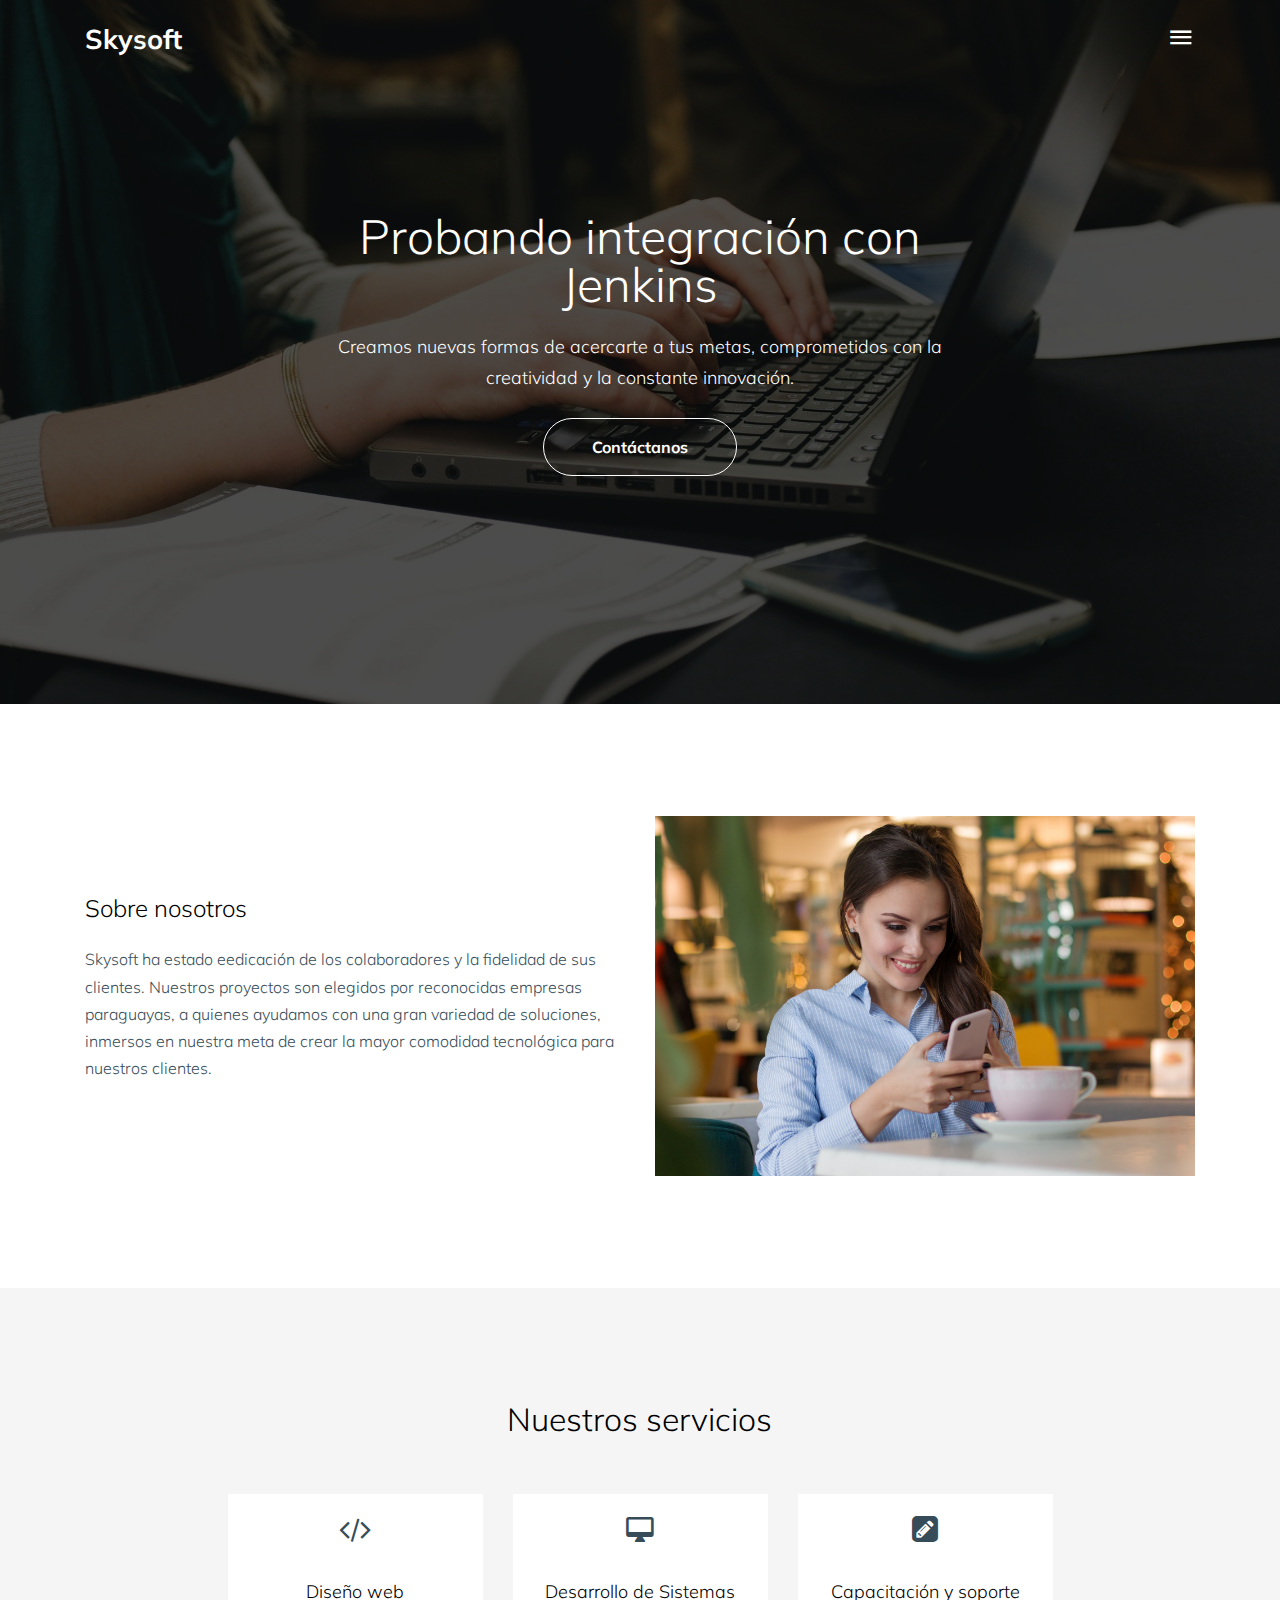
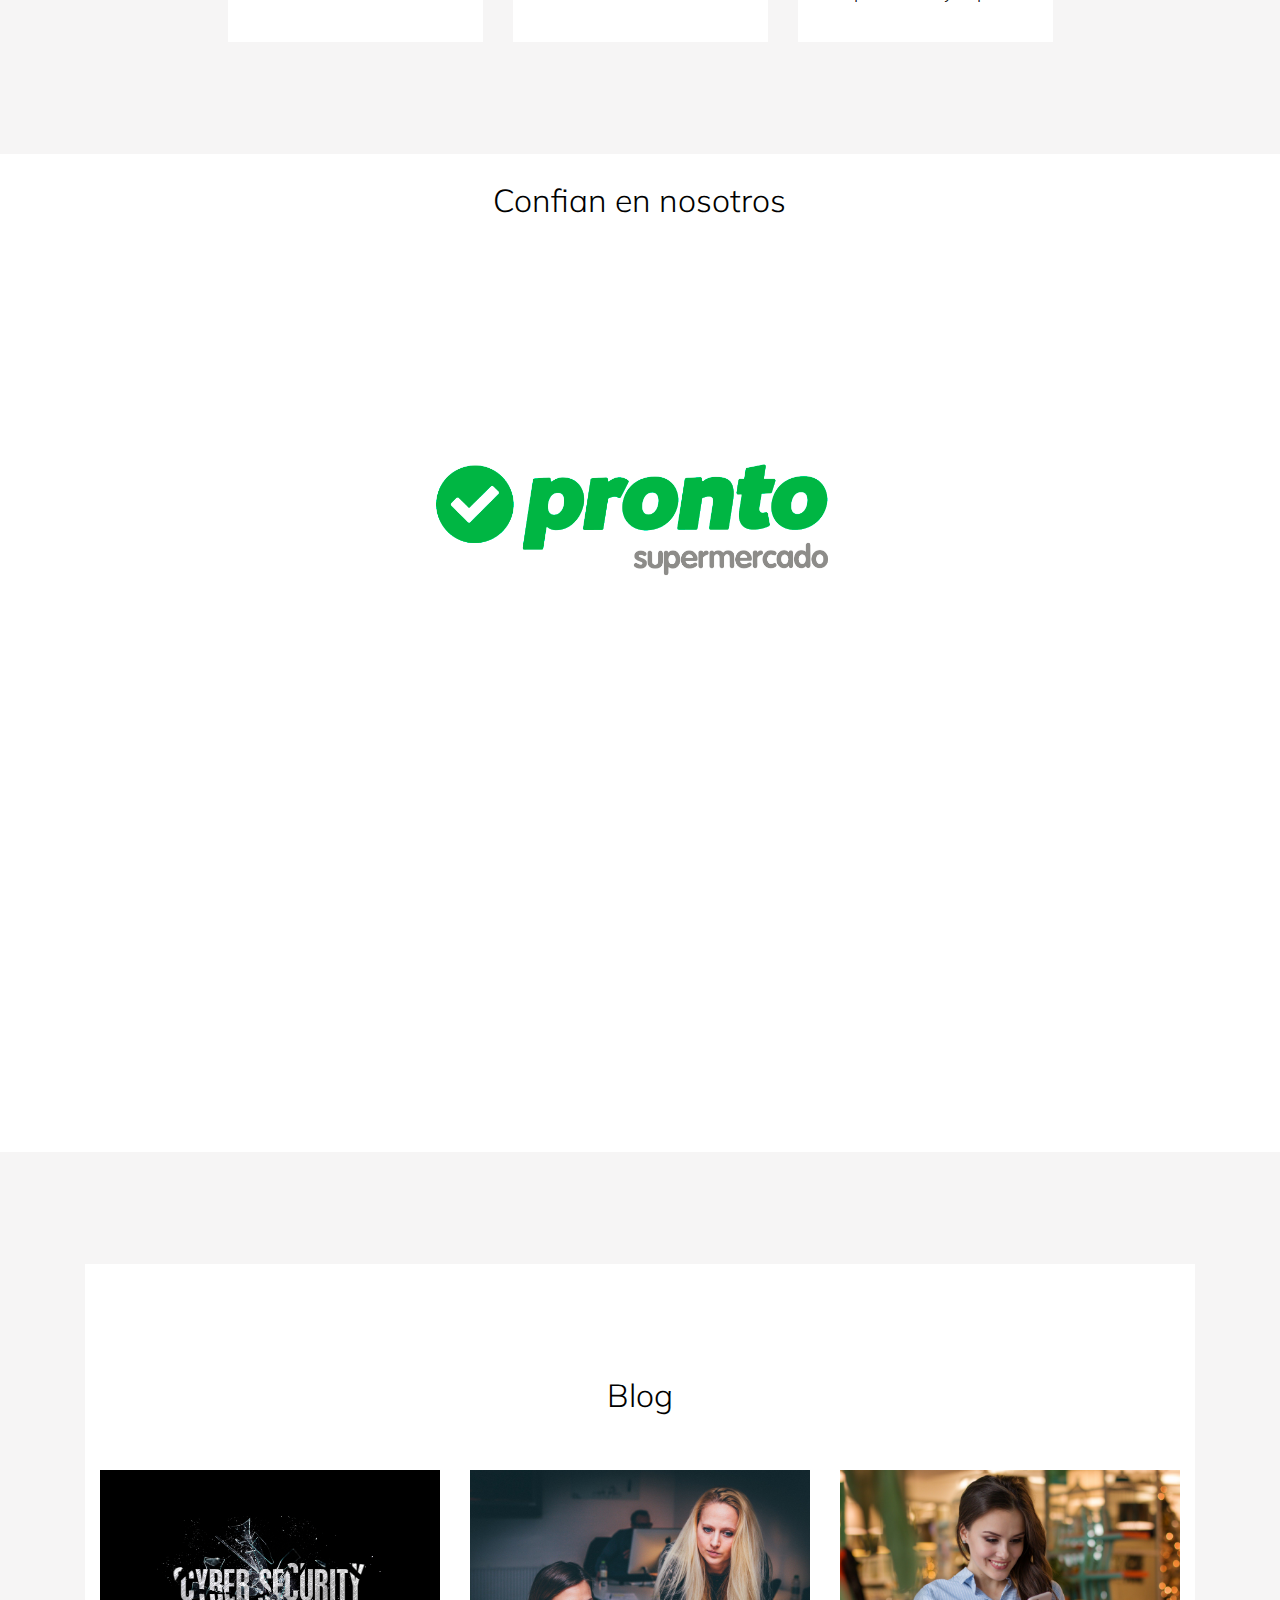
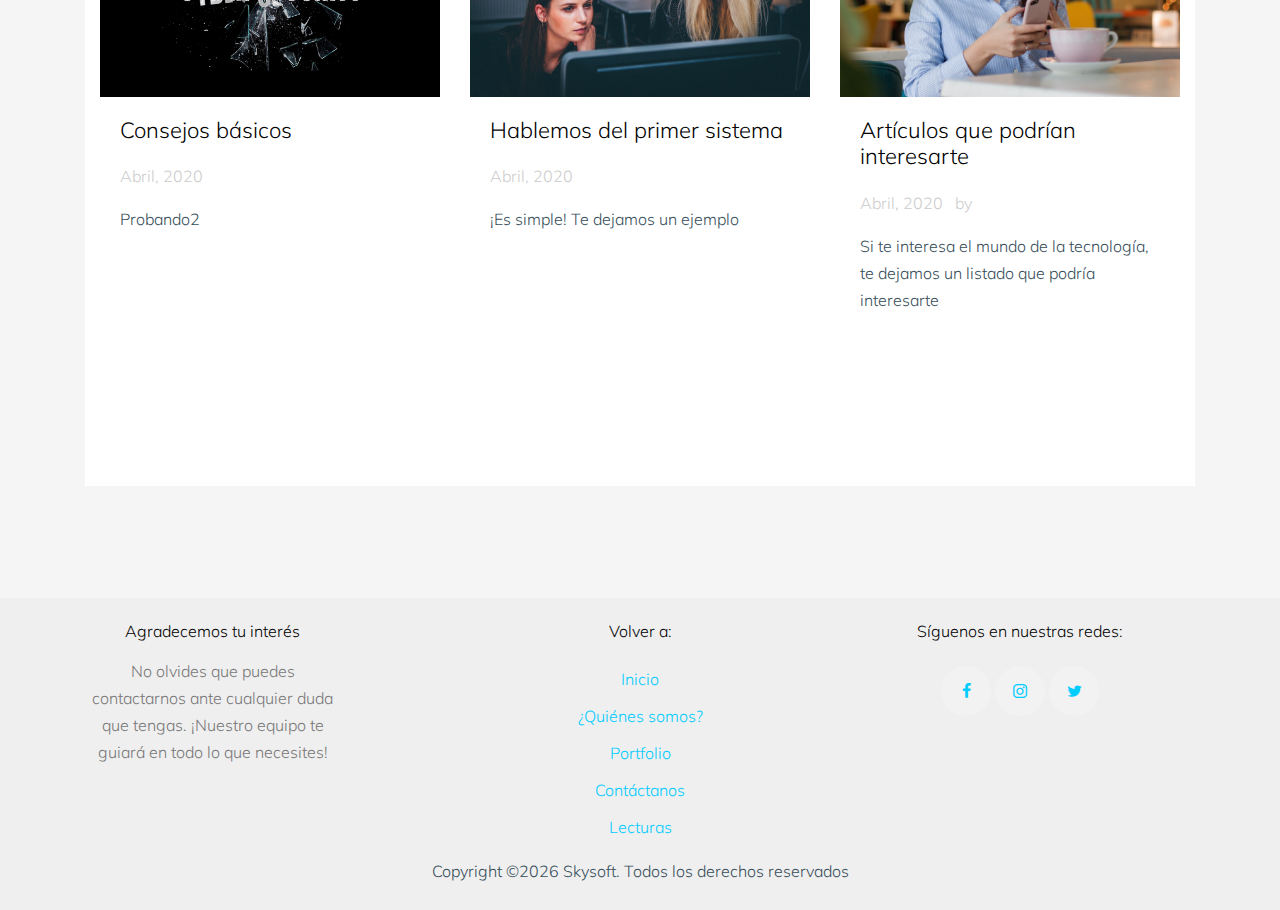
<file: index.html>
<!doctype html>
<html lang="en">

<head>
  <title>Skysoft</title>
  <meta charset="utf-8">
  <meta name="viewport" content="width=device-width, initial-scale=1, shrink-to-fit=no">

  <link href="https://fonts.googleapis.com/css?family=Muli:400,700" rel="stylesheet">

  <link rel="stylesheet" href="fonts/icomoon/style.css">

  <link rel="stylesheet" href="css/bootstrap.min.css">
  <link rel="stylesheet" href="css/bootstrap-datepicker.css">
  <link rel="stylesheet" href="css/jquery.fancybox.min.css">
  <link rel="stylesheet" href="css/owl.carousel.min.css">
  <link rel="stylesheet" href="css/owl.theme.default.min.css">
  <link rel="stylesheet" href="fonts/flaticon/font/flaticon.css">
  <link rel="stylesheet" href="css/aos.css">

  <!-- MAIN CSS -->
  <link rel="stylesheet" href="css/style.css">  

</head>

<body data-spy="scroll" data-target=".site-navbar-target" data-offset="300">


  <div class="site-wrap" id="home-section">

    <div class="site-mobile-menu site-navbar-target">
      <div class="site-mobile-menu-header">
        <div class="site-mobile-menu-close mt-3">
          <span class="icon-close2 js-menu-toggle"></span>
        </div>
      </div>
      <div class="site-mobile-menu-body"></div>
    </div>

    <header class="site-navbar site-navbar-target" role="banner">

      <div class="container">
        <div class="row align-items-center position-relative">

          <div class="col-3 ">
            <div class="site-logo">
              <a href="index.html" class="font-weight-bold">Skysoft</a>
            </div>
          </div>

          <div class="col-9  text-right">


            <span class="d-inline-block d-lg-block"><a href="#" class="text-white site-menu-toggle js-menu-toggle py-5 text-white"><span class="icon-menu h3 text-white"></span></a></span>



            <nav class="site-navigation text-right ml-auto d-none d-lg-none" role="navigation">
              <ul class="site-menu main-menu js-clone-nav ml-auto ">
                <li class="active"><a href="index.html" class="nav-link" >Inicio</a></li>
                <li><a href="about.html" class="nav-link" >¿Quiénes somos?</a></li>
                <li><a href="work.html" class="nav-link">Portfolio</a></li>
                <li><a href="contact.html" class="nav-link" >Contáctanos</a></li>
                <li><a href="journal.html" class="nav-link"  >Lecturas informativas</a></li>

              </ul>
            </nav>
          </div>


        </div>
      </div>

    </header>

    <div class="ftco-blocks-cover-1">
      <div class="site-section-cover overlay" style="background-image: url('images/primera.jpg')">
        <div class="container">
          <div class="row align-items-center justify-content-center">
            <div class="col-md-7 text-center">
              <h1 class="mb-4 text-white">Probando integración con Jenkins</h1>
              <p class="mb-4">Creamos nuevas formas de acercarte a tus metas, comprometidos con la creatividad y la constante innovación.</p>
              <p><a href="contact.html" class="btn btn-primary btn-outline-white py-3 px-5">Contáctanos</a></p>
            </div>
          </div>
        </div>
      </div>
    </div>

    <div class="site-section">
      <div class="container">
        <div class="row align-items-center">
          <div class="col-md-6">
            <h2 class="h4 mb-4">Sobre nosotros</h2>
            <p>Skysoft ha estado eedicación de los colaboradores y la fidelidad de sus clientes. Nuestros proyectos son elegidos por reconocidas empresas paraguayas, a quienes ayudamos con una gran variedad de soluciones, inmersos en nuestra meta de crear la mayor comodidad tecnológica para nuestros clientes.</p>
            

          </div>
          <div class="col-md-6">
            <img src="images/jpg/Naty.jpg" alt="Image" class="img-fluid" >
          </div>   
        </div>
      </div>
    </div>

    <div class="site-section bg-light">
      <div class="container mx-auto" >
        <div class="row mb-5  ">
          <div class="col-md-7 mx-auto text-center">
            <h2 class="" >Nuestros servicios</h2>
          </div>
        </div>
        <div class="row d-flex justify-content-center"  >
          <div class="col-md-6 col-lg-3">
            <div class="service-29128 text-center">
              <span class="d-block wrap-icon ">
                <span class="icon-code"></span>
              </span>
              <h3>Diseño web</h3>
              <p align="justify"></p>
            </div>
          </div>
          <div class="col-md-6 col-lg-3">
            <div class="service-29128 text-center">
              <span class="d-block wrap-icon">
                <span class="icon-desktop_mac"></span>
              </span>
              <h3>Desarrollo de Sistemas</h3>
              <p></p>
            </div>
          </div>
          <div class="col-md-6 col-lg-3">
            <div class="service-29128 text-center">
              <span class="d-block wrap-icon">
                <span class="icon-pencil-square"></span>
              </span>

              <h3>Capacitación y soporte</h3>
              <p></p>

            </div>
          </div>

        </div>
      </div>
    </div>

     <! – ini — >

      <div class="container " >

        <div class="row mb-4">
          <div class="col-md-7 mx-auto text-center">
            <br>
            <h2>Confian en nosotros</h2>
          </div>
        </div>


        <div id="carouselExampleControls" class="carousel slide mx-auto" data-ride="carousel" style="width: 500px;">
          <div class="carousel-inner">
            <div class="carousel-item active">
              <img class="d-block w-100" src="images/pronto.png" alt="First slide">
            </div>
            <div class="carousel-item">
              <img class="d-block w-100" src="images/hf_comercial.jpg" alt="Second slide">
            </div>
            <div class="carousel-item">
             <img class="d-block w-100" src="images/muni_hohenau.jpg" alt="Third slide">
           </div>
         </div>
         <a class="carousel-control-prev" href="#carouselExampleControls" role="button" data-slide="prev">
          <span class="carousel-control-prev-icon" aria-hidden="true"></span>
          <span class="sr-only">Previo</span>
        </a>
        <a class="carousel-control-next" href="#carouselExampleControls" role="button" data-slide="next">
          <span class="carousel-control-next-icon" aria-hidden="true"></span>
          <span class="sr-only">Siguiente</span>
        </a>
      </div>
    
     <!-- END .site-section -->

    <! – Aquí estaba la seccion mira nuestro estudio — >
    </div>


    <! – Aqui terminaba nuestro estudio — >
    <div class="site-section bg-light">
      <div class="container">

        <div class="site-section bg-white">
          <div class="container">
            <div class="row mb-5">
              <div class="col-md-7 mx-auto text-center">
                <h2 class="">Blog</h2>
              </div>
            </div>

            <div class="row">
              <div class="col-lg-4 col-md-6 mb-4">
                <div class="post-entry-1 h-100">
                  <a>
                    <img src="images/png/ciber.png" alt="Image"
                    class="img-fluid">
                  </a>
                  <div class="post-entry-1-contents">

                    <h2><a href="https://skysoftcreate.blogspot.com/2020/04/seguridad-informatica.html">Consejos básicos</a></h2>
                    <span class="meta d-inline-block mb-3">Abril, 2020  <span class="mx-2"></span> <a href="#"></a></span>
                    <p>Probando2</p>
                  </div>
                </div>
              </div>
              <div class="col-lg-4 col-md-6 mb-4">
                <div class="post-entry-1 h-100">
                  <a >
                    <img src="images/jpg/oficina.jpg" alt="Image"
                    class="img-fluid">
                  </a>
                  <div class="post-entry-1-contents">

                    <h2><a href="https://skysoftcreate.blogspot.com/2020/04/como-es-el-proceso-de-solicitar-mi.html">Hablemos del primer sistema</a></h2>
                    <span class="meta d-inline-block mb-3">Abril, 2020 <span class="mx-2"></span> <a href="#"></a></span>
                    <p>¡Es simple! Te dejamos un ejemplo</p>
                  </div>
                </div>
              </div>

              <div class="col-lg-4 col-md-6 mb-4">
                <div class="post-entry-1 h-100">
                  <a >
                    <img src="images/jpg/Naty.jpg" alt="Image"
                    class="img-fluid">
                  </a>
                  <div class="post-entry-1-contents">

                    <h2><a href="single.html">Artículos que podrían interesarte</a></h2>
                    <span class="meta d-inline-block mb-3">Abril, 2020 <span class="mx-2">by</span> <a href="#"></a></span>
                    <p>Si te interesa el mundo de la tecnología, te dejamos un listado que podría interesarte</p>
                  </div>
                </div>
              </div>
            </div>
          </div>
        </div>


      </div>
    </div>
  <! – Aquí estaba la seccion mira nuestro estudio — >

  <footer class="site-footer p-4">
    <div class="container">
      <div class="row">
        <div class="col-lg-3 text-center">
          <h2 class="footer-heading mb-3">Agradecemos tu interés</h2>
          <p>No olvides que puedes contactarnos ante cualquier duda que tengas. ¡Nuestro equipo te guiará en todo lo que necesites!</p>
        </div>
        <div class="col-lg-8 ml-auto">
          <div class="row">
            <div class="col-lg-6 ml-auto text-center">
              <h2 class="footer-heading mb-4 ">Volver a: </h2>
              <ul class="list-unstyled">
                <li><a href="index.html"style="color:#00CCFF">Inicio</a></li>
                <li><a href="about.html"style="color:#00CCFF">¿Quiénes somos?</a></li>
                <li><a href="work.html" style="color:#00CCFF">Portfolio</a></li>
                <li><a href="contact.html#"style="color:#00CCFF">Contáctanos</a></li>
                <li><a href="journal.html"style="color:#00CCFF">Lecturas</a></li>

              </ul>
            </div>
            <div class="col-lg-6 mx-auto text-center">
              <h2 class="footer-heading mb-4">Síguenos en nuestras redes:</h2>
              <div class="social_29128 white mb-md-5">
                <a href="#"><span class="icon-facebook"style="color:#00CCFF"></span></a>  
                <a href="#"><span class="icon-instagram"style="color:#00CCFF"></span></a>  
                <a href="#"><span class="icon-twitter"style="color:#00CCFF"></span></a>  
              </div>

            </div>

          </div>
        </div>
      </div>
      <div class="row text-center mb-0">
        <div class="col-md-12">
          <div class="border-top ">
            
       

                Copyright &copy;<script>document.write(new Date().getFullYear());</script> Skysoft.  <i class="" aria-hidden="true"></i> <a >Todos los derechos reservados</a>

          
              
          </div>
        </div>

      </div>
    </div>
  </footer>

  <script src="js/jquery-3.3.1.min.js"></script>
  <script src="js/jquery-migrate-3.0.0.js"></script>
  <script src="js/popper.min.js"></script>
  <script src="js/bootstrap.min.js"></script>
  <script src="js/owl.carousel.min.js"></script>
  <script src="js/jquery.sticky.js"></script>
  <script src="js/jquery.waypoints.min.js"></script>
  <script src="js/jquery.animateNumber.min.js"></script>
  <script src="js/jquery.fancybox.min.js"></script>
  <script src="js/jquery.stellar.min.js"></script>
  <script src="js/jquery.easing.1.3.js"></script>
  <script src="js/bootstrap-datepicker.min.js"></script>
  <script src="js/isotope.pkgd.min.js"></script>
  <script src="js/aos.js"></script>

  <script src="js/main.js"></script>

</body>

</html>
</file>
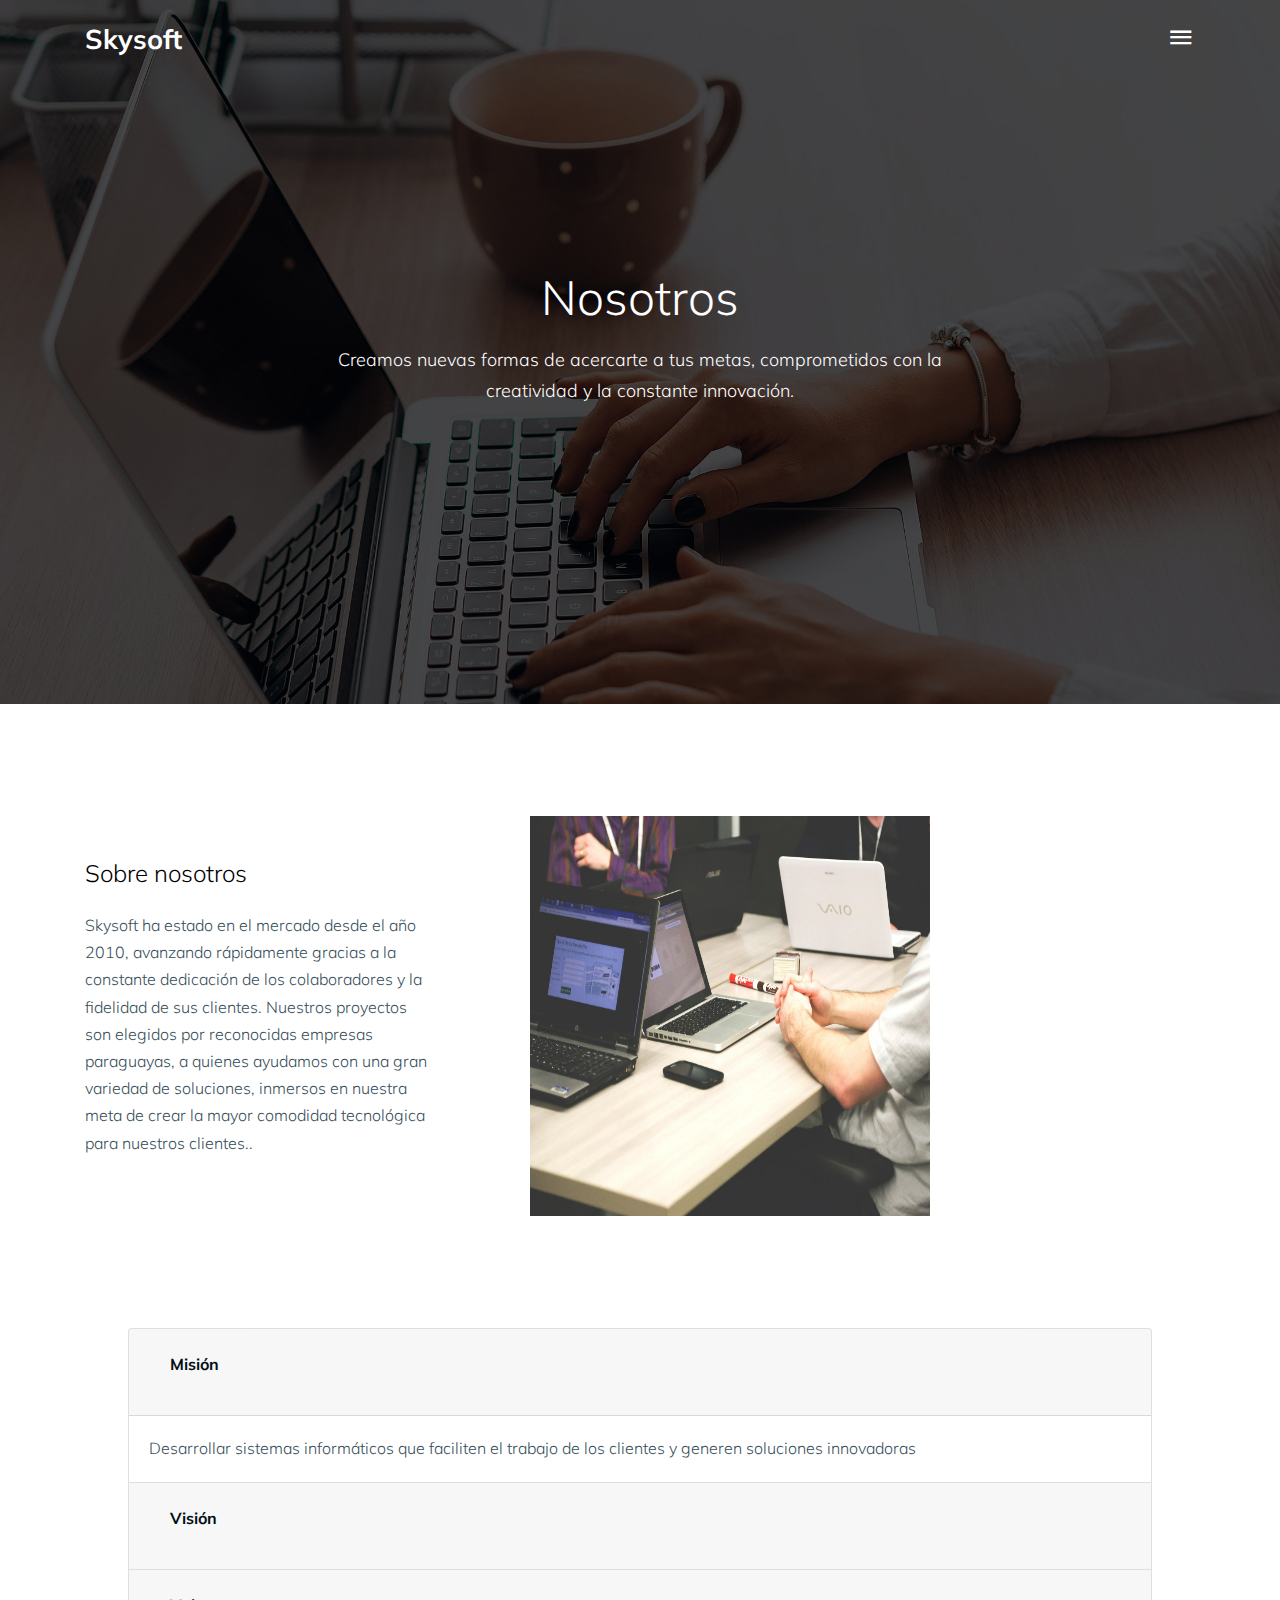
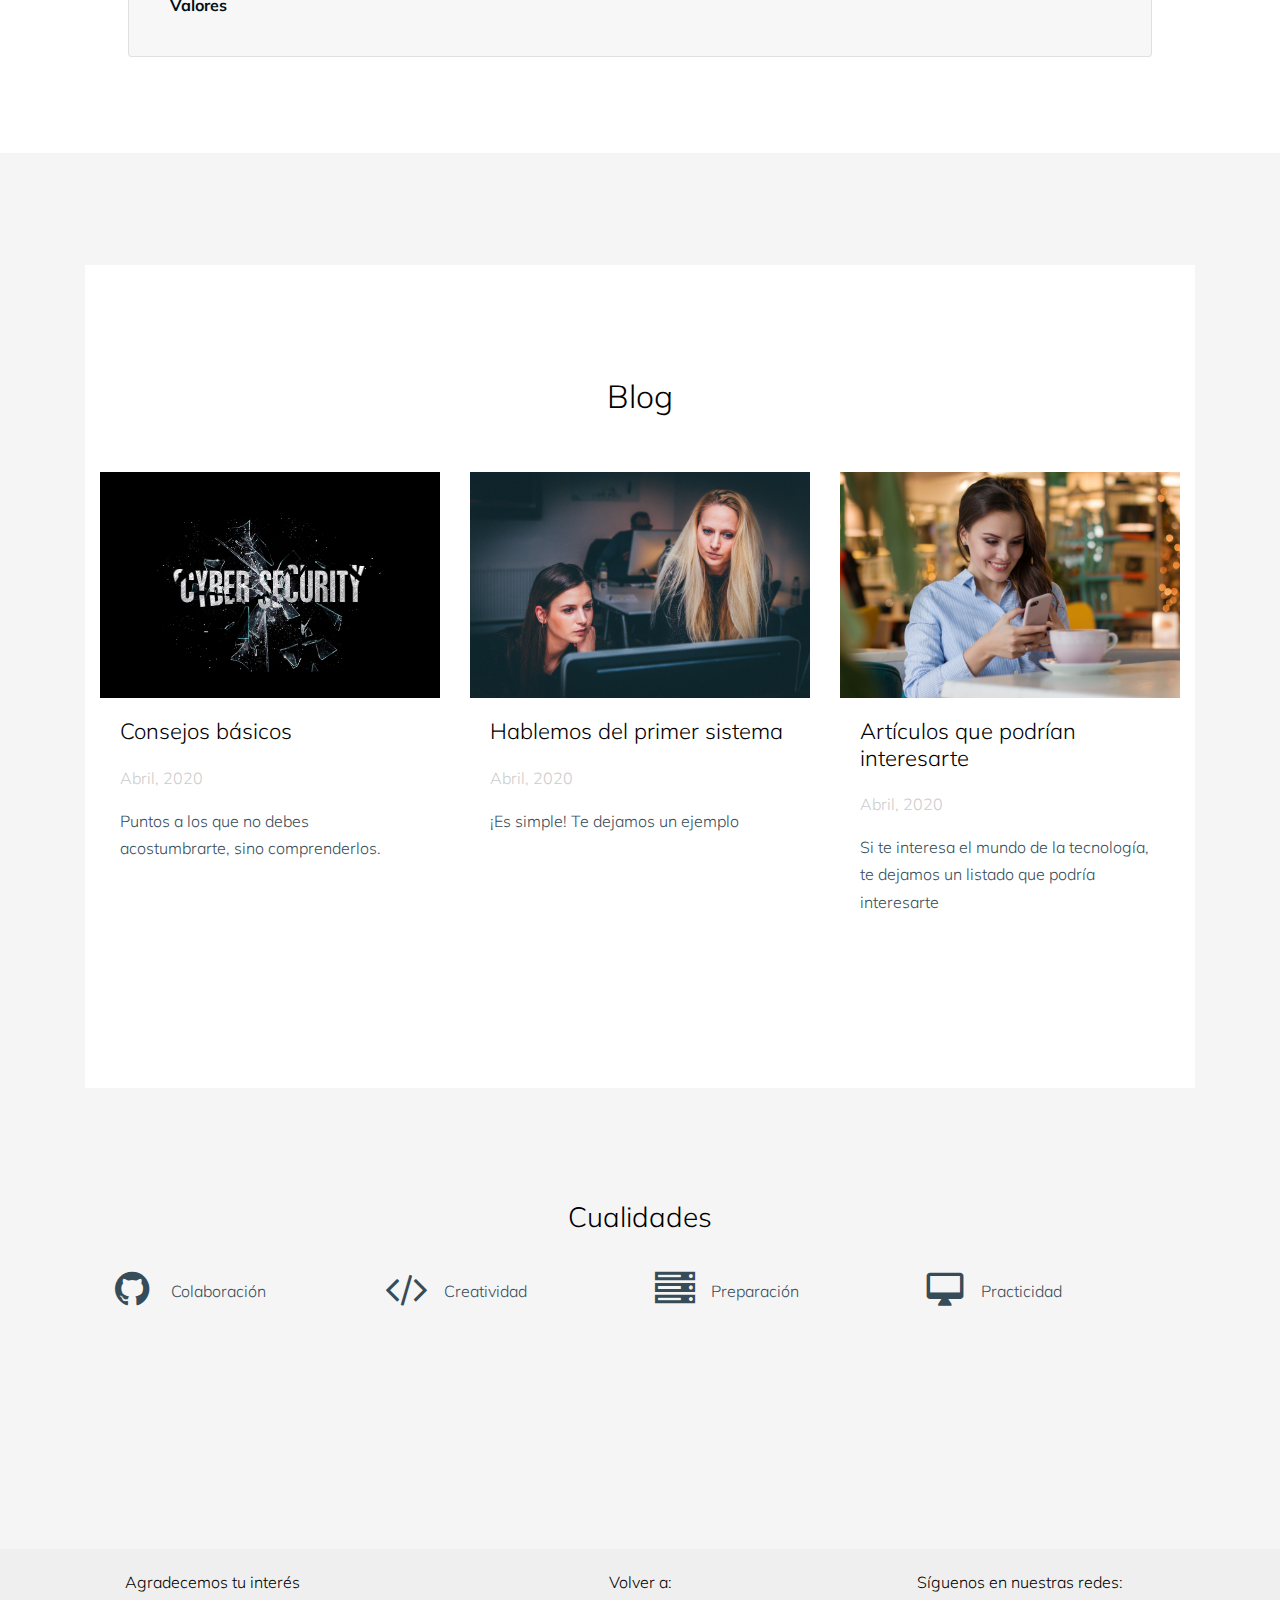
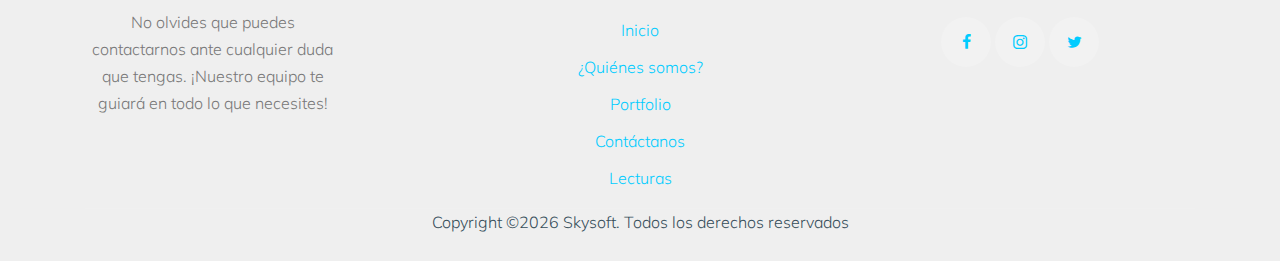
<file: about.html>
<!doctype html>
<html lang="en">

<head>
  <title>Sobre nosotros</title>
  <meta charset="utf-8">
  <meta name="viewport" content="width=device-width, initial-scale=1, shrink-to-fit=no">

  <link href="https://fonts.googleapis.com/css?family=Muli:400,700" rel="stylesheet">

  <link rel="stylesheet" href="fonts/icomoon/style.css">

  <link rel="stylesheet" href="css/bootstrap.min.css">
  <link rel="stylesheet" href="css/bootstrap-datepicker.css">
  <link rel="stylesheet" href="css/jquery.fancybox.min.css">
  <link rel="stylesheet" href="css/owl.carousel.min.css">
  <link rel="stylesheet" href="css/owl.theme.default.min.css">
  <link rel="stylesheet" href="fonts/flaticon/font/flaticon.css">
  <link rel="stylesheet" href="css/aos.css">

  <!-- MAIN CSS -->
  <link rel="stylesheet" href="css/style.css">

</head>

<body data-spy="scroll" data-target=".site-navbar-target" data-offset="300">


  <div class="site-wrap" id="home-section">

    <div class="site-mobile-menu site-navbar-target">
      <div class="site-mobile-menu-header">
        <div class="site-mobile-menu-close mt-3">
          <span class="icon-close2 js-menu-toggle"></span>
        </div>
      </div>
      <div class="site-mobile-menu-body"></div>
    </div>



    <header class="site-navbar site-navbar-target" role="banner">

      <div class="container">
        <div class="row align-items-center position-relative">

          <div class="col-3 ">
            <div class="site-logo">
              <a href="index.html" class="font-weight-bold">Skysoft</a>
            </div>
          </div>

          <div class="col-9  text-right">


            <span class="d-inline-block d-lg-block"><a href="#" class="text-white site-menu-toggle js-menu-toggle py-5 text-white"><span class="icon-menu h3 text-white"></span></a></span>



            <nav class="site-navigation text-right ml-auto d-none d-lg-none" role="navigation">
              <ul class="site-menu main-menu js-clone-nav ml-auto ">
                <li><a href="index.html" class="nav-link">Inicio</a></li>
                <li class="active"><a href="about.html" class="nav-link">¿Quiénes somos?</a></li>
                <li><a href="work.html" class="nav-link">Portfolio</a></li>
                <li><a href="contact.html" class="nav-link">Contacto</a></li>
                <li><a href="journal.html" class="nav-link">Algunas lecturas</a></li>
              </ul>
            </nav>
          </div>


        </div>
      </div>

    </header>

    <div class="ftco-blocks-cover-1">
      <div class="site-section-cover overlay" style="background-image: url('images/jpg/oficina5.jpg')">
        <div class="container">
          <div class="row align-items-center justify-content-center">
            <div class="col-md-7 text-center">
              <h1 class="mb-4 text-white">Nosotros</h1>
              <p class="mb-4">Creamos nuevas formas de acercarte a tus metas, comprometidos con la creatividad y la constante innovación.</p>
            </div>
          </div>
        </div>
      </div>
    </div>




    <div class="site-section">
      <div class="container">
        <div class="row align-items-center">
          <div class="col-md-4">
            <h2 class="h4 mb-4">Sobre nosotros</h2>
            <p>Skysoft ha estado en el mercado desde el año 2010, avanzando rápidamente gracias a la constante dedicación de los colaboradores y la fidelidad de sus clientes. Nuestros proyectos son elegidos por reconocidas empresas paraguayas, a quienes ayudamos con una gran variedad de soluciones, inmersos en nuestra meta de crear la mayor comodidad tecnológica para nuestros clientes..</p>
            

          </div>
          <div >
            <img src="images/jpg/inicio.jpg" alt="" width="400px" height="400px"class="" style="margin-left: 20%;">
          </div>

        </div>


      </div>
    </div>
  </div>
</div>






<div class="accordion mx-auto" id="accordionExample" style="width: 80%;">
  <div class="card" >
    <div class="card-header"  id="headingOne">
      <h2 class="mb-0">
        <button class="btn btn-link" type="button" data-toggle="collapse" data-target="#collapseOne" aria-expanded="true" aria-controls="collapseOne">
         <p style="color: #010E15;">Misión</p>
       </button>
     </h2>
   </div>


   <div id="collapseOne" class="collapse show" aria-labelledby="headingOne" data-parent="#accordionExample">
    <div class="card-body">
      Desarrollar sistemas informáticos que faciliten el trabajo de los clientes y generen soluciones innovadoras
    </div>
  </div>
</div>
<div class="card " >
  <div class="card-header" id="headingTwo" >
    <h2 class="mb-0">
      <button class="btn btn-link collapsed" type="button" data-toggle="collapse" data-target="#collapseTwo" aria-expanded="False" aria-controls="collapseTwo">
        <p style="color: #010E15;">Visión</p>
      </button>
    </h2>
  </div>
  <div id="collapseTwo" class="collapse" aria-labelledby="headingTwo" data-parent="#accordionExample">
    <div class="card-body">
     Nos dirigimos hacia la creación de un lugar definido por la creatividad y la comodidad, entre estos dos puntos se mantendrán tanto nuestros equipos como nuestros clientes
   </div>
 </div>
</div>
<div class="card" >
  <div class="card-header" id="headingThree">
    <h2 class="mb-0">
      <button class="btn btn-link collapsed" type="button" data-toggle="collapse" data-target="#collapseThree" aria-expanded="False" aria-controls="collapseThree" >
        <p style="color: #010E15;">Valores</p>
      </button>
    </h2>
  </div>
  <div id="collapseThree" class="collapse" aria-labelledby="headingThree" data-parent="#accordionExample">
    <div class="card-body">
    La empatía, responsabilidad y el respeto son nuestras prácticas diarias, una base sobre la cual intentamos sostener todo lo demás.   </div>
  </div>
</div>
</div>  </div> </div></div>





<div class="post-entry-1-contents">

  <div class="site-section" style="padding:3rem 0;" >
      </div>
  <div class="site-section bg-light">
    <div class="container">


      <div class="site-section bg-white">
        <div class="container">
          <div class="row mb-5">
            <div class="col-md-7 mx-auto text-center">
              <h2 class="">Blog</h2>
            </div>
          </div>

          <div class="row">
            <div class="col-lg-4 col-md-6 mb-4">
              <div class="post-entry-1 h-100">
                <a href="single.html">
                  <img src="images/png/ciber.png" alt="Image"
                  class="img-fluid">
                </a>
                <div class="post-entry-1-contents">

                  <h2><a href="https://skysoftcreate.blogspot.com/2020/04/seguridad-informatica.html">Consejos básicos</a></h2>
                  <span class="meta d-inline-block mb-3">Abril, 2020  <span class="mx-2"></span> <a href="#"></a></span>
                  <p>Puntos a los que no debes acostumbrarte, sino comprenderlos.</p>
                </div>
              </div>
            </div>
            <div class="col-lg-4 col-md-6 mb-4">
              <div class="post-entry-1 h-100">
                <a href="single.html">
                  <img src="images/jpg/oficina.jpg" alt="Image"
                  class="img-fluid">
                </a>
                <div class="post-entry-1-contents">

                  <h2><a href="https://skysoftcreate.blogspot.com/2020/04/como-es-el-proceso-de-solicitar-mi.html">Hablemos del primer sistema</a></h2>
                  <span class="meta d-inline-block mb-3">Abril, 2020 <span class="mx-2"></span> <a href="#"></a></span>
                  <p>¡Es simple! Te dejamos un ejemplo</p>
                </div>
              </div>
            </div>

            <div class="col-lg-4 col-md-6 mb-4">
              <div class="post-entry-1 h-100">
                <a href="single.html">
                  <img src="images/jpg/Naty.jpg" alt="Image"
                  class="img-fluid">
                </a>
                <div class="post-entry-1-contents">

                  <h2><a href="single.html">Artículos que podrían interesarte</a></h2>
                  <span class="meta d-inline-block mb-3">Abril, 2020 <span class="mx-2"></span> <a href="#"></a></span>
                  <p>Si te interesa el mundo de la tecnología, te dejamos un listado que podría interesarte</p>
                </div>
              </div>
            </div>
          </div>
        </div>
      </div>  

      <div class="site-section bg-light">
        
        <div class="container">
          <h3 class="text-center mb-4" >Cualidades</h3>
          <div class="row mx-auto">
            <div class="col-md-6 col-lg-3 mb-4 mb-lg-0">
              <div class="fact-39281 d-flex align-items-center ">
                <div class="wrap-icon mr-3">
                  <span class="icon-github"></span>
                </div>
                <div class="text">
                  <span class="d-block"></span>
                  <span>Colaboración</span>
                </div>
              </div>
            </div>
            <div class="col-md-6 col-lg-3 mb-4 mb-lg-0">
              <div class="fact-39281 d-flex align-items-center">
                <div class="wrap-icon mr-3">
                  <span class="icon-code"></span>
                </div>
                <div class="text">
                  <span class="d-block"></span>
                  <span>Creatividad</span>
                </div>
              </div>
            </div>
            <div class="col-md-6 col-lg-3 mb-4 mb-lg-0">
              <div class="fact-39281 d-flex align-items-center">
                <div class="wrap-icon mr-3">
                  <span class="icon-server"></span>
                </div>
                <div class="text">
                  <span class="d-block"></span>
                  <span>Preparación</span>
                </div>
              </div>
            </div>
            <div class="col-md-6 col-lg-3 mb-4 mb-lg-0">
              <div class="fact-39281 d-flex align-items-center">
                <div class="wrap-icon mr-3">
                  <span class="icon-desktop_mac"></span>
                </div>
                <div class="text">
                  <span class="d-block"></span>
                  <span>Practicidad</span>
                </div>
              </div>
            </div>
          </div>
        </div>
      </div>
    </div>
    </div>




    

    <footer class="site-footer p-4">
    <div class="container">
      <div class="row">
        <div class="col-lg-3 text-center">
          <h2 class="footer-heading mb-3">Agradecemos tu interés</h2>
          <p>No olvides que puedes contactarnos ante cualquier duda que tengas. ¡Nuestro equipo te guiará en todo lo que necesites!</p>
        </div>
        <div class="col-lg-8 ml-auto">
          <div class="row">
            <div class="col-lg-6 ml-auto text-center">
              <h2 class="footer-heading mb-4 ">Volver a: </h2>
              <ul class="list-unstyled">
                <li><a href="index.html"style="color:#00CCFF">Inicio</a></li>
                <li><a href="about.html"style="color:#00CCFF">¿Quiénes somos?</a></li>
                <li><a href="work.html" style="color:#00CCFF">Portfolio</a></li>
                <li><a href="contact.html#"style="color:#00CCFF">Contáctanos</a></li>
                <li><a href="journal.html"style="color:#00CCFF">Lecturas</a></li>

              </ul>
            </div>
            <div class="col-lg-6 mx-auto text-center">
              <h2 class="footer-heading mb-4">Síguenos en nuestras redes:</h2>
              <div class="social_29128 white mb-md-5">
                <a href="#"><span class="icon-facebook"style="color:#00CCFF"></span></a>  
                <a href="#"><span class="icon-instagram"style="color:#00CCFF"></span></a>  
                <a href="#"><span class="icon-twitter"style="color:#00CCFF"></span></a>  
              </div>

            </div>

          </div>
        </div>
      </div>
      <div class="row text-center mb-0">
        <div class="col-md-12">
          <div class="border-top ">
            
       

                Copyright &copy;<script>document.write(new Date().getFullYear());</script> Skysoft.  <i class="" aria-hidden="true"></i> <a >Todos los derechos reservados</a>

          
              
          </div>
        </div>

      </div>
    </div>


  </footer>


  <script src="js/jquery-3.3.1.min.js"></script>
  <script src="js/jquery-migrate-3.0.0.js"></script>
  <script src="js/popper.min.js"></script>
  <script src="js/bootstrap.min.js"></script>
  <script src="js/owl.carousel.min.js"></script>
  <script src="js/jquery.sticky.js"></script>
  <script src="js/jquery.waypoints.min.js"></script>
  <script src="js/jquery.animateNumber.min.js"></script>
  <script src="js/jquery.fancybox.min.js"></script>
  <script src="js/jquery.stellar.min.js"></script>
  <script src="js/jquery.easing.1.3.js"></script>
  <script src="js/bootstrap-datepicker.min.js"></script>
  <script src="js/isotope.pkgd.min.js"></script>
  <script src="js/aos.js"></script>

  <script src="js/main.js"></script>

</body>

</html>
</file>
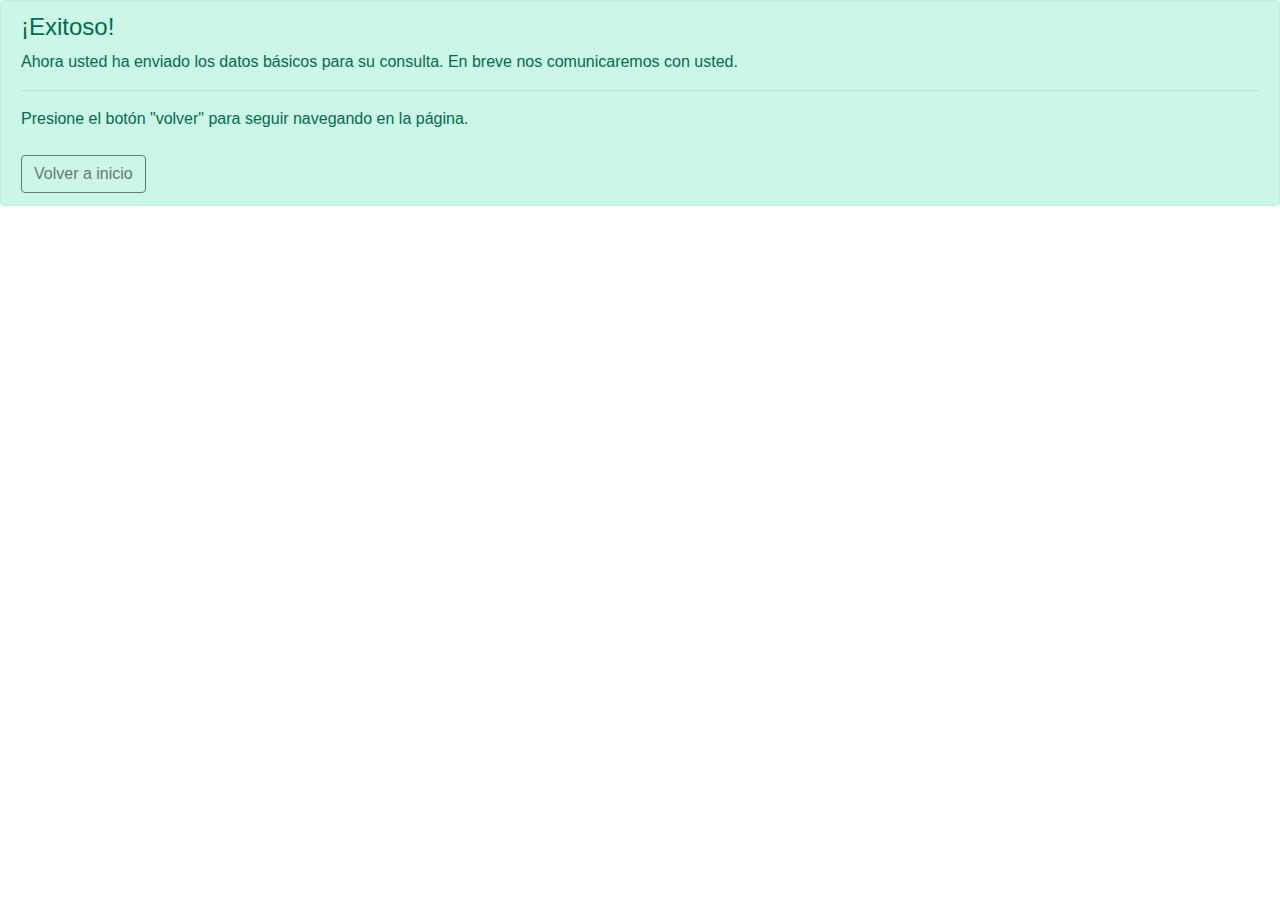
<file: alert.html>
<!DOCTYPE html>
<html>
<head>
	<meta charset="utf-8">
	<title></title>
	<link rel="stylesheet" href="css/bootstrap.min.css">
</head>
<body>
	<div class="alert alert-success" role="alert">
  <h4 class="alert-heading">¡Exitoso!</h4>
  <p>Ahora usted ha enviado los datos básicos para su consulta. En breve nos comunicaremos con usted.</p>
  <hr>
  <p class="mb-0">Presione el botón "volver" para seguir navegando en la página.</p> <br>
 
  <a href="index.html" class="btn btn-outline-secondary" role="button" aria-pressed="true">Volver a inicio</a>


</div>


</body>
</html>
</file>
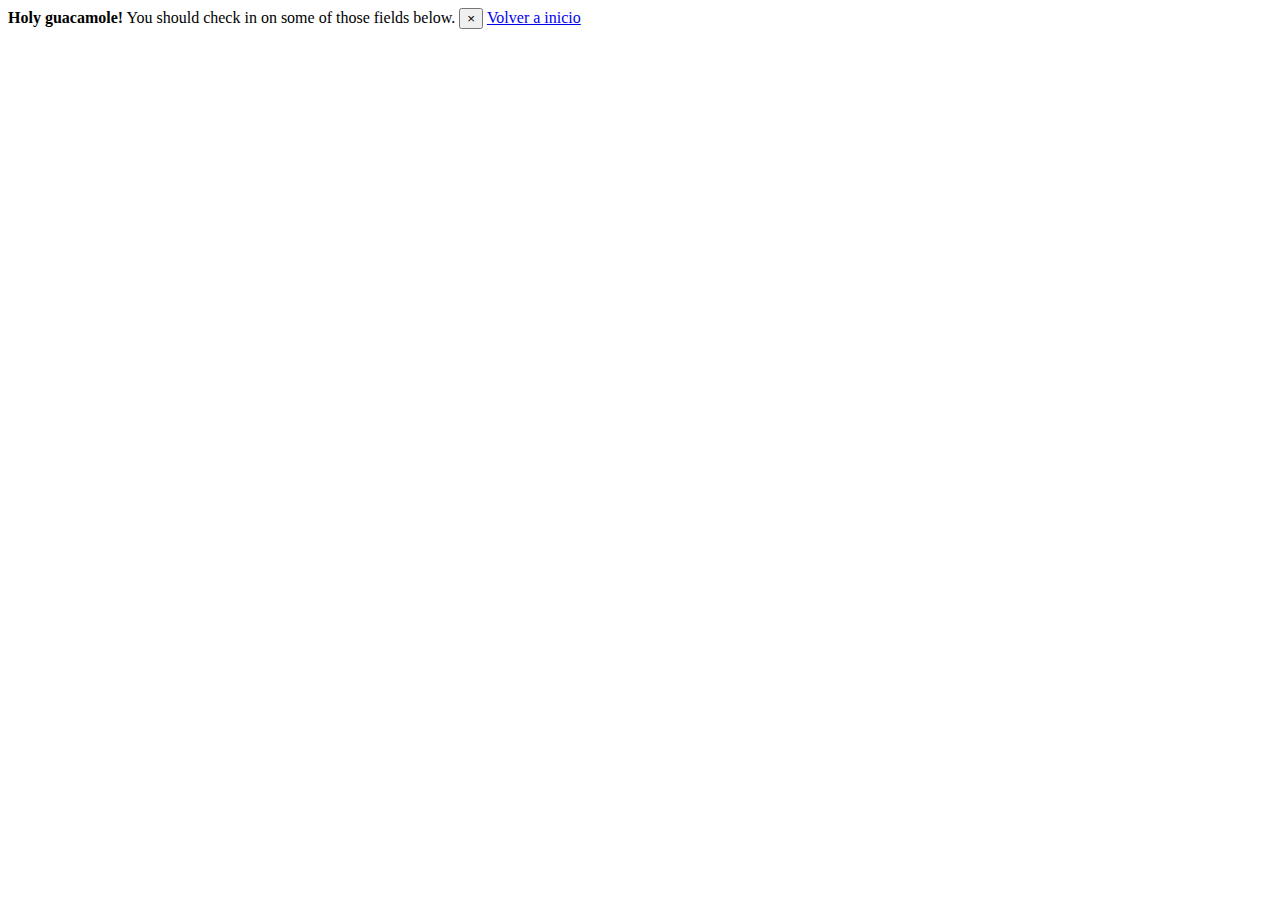
<file: alerta_fallo.html>
<!DOCTYPE html>
<html>
<head>
	<meta charset="utf-8">
	<title></title>
</head>
<body>
	<div class="alert alert-warning alert-dismissible fade show" role="alert">
  <strong>Holy guacamole!</strong> You should check in on some of those fields below.
  <button type="button" class="close" data-dismiss="alert" aria-label="Close">
    <span aria-hidden="true">&times;</span>
  </button>
  <a href="index.html" class="btn btn-outline-secondary" role="button" aria-pressed="true">Volver a inicio</a>
</div>

</body>
</html>
</file>
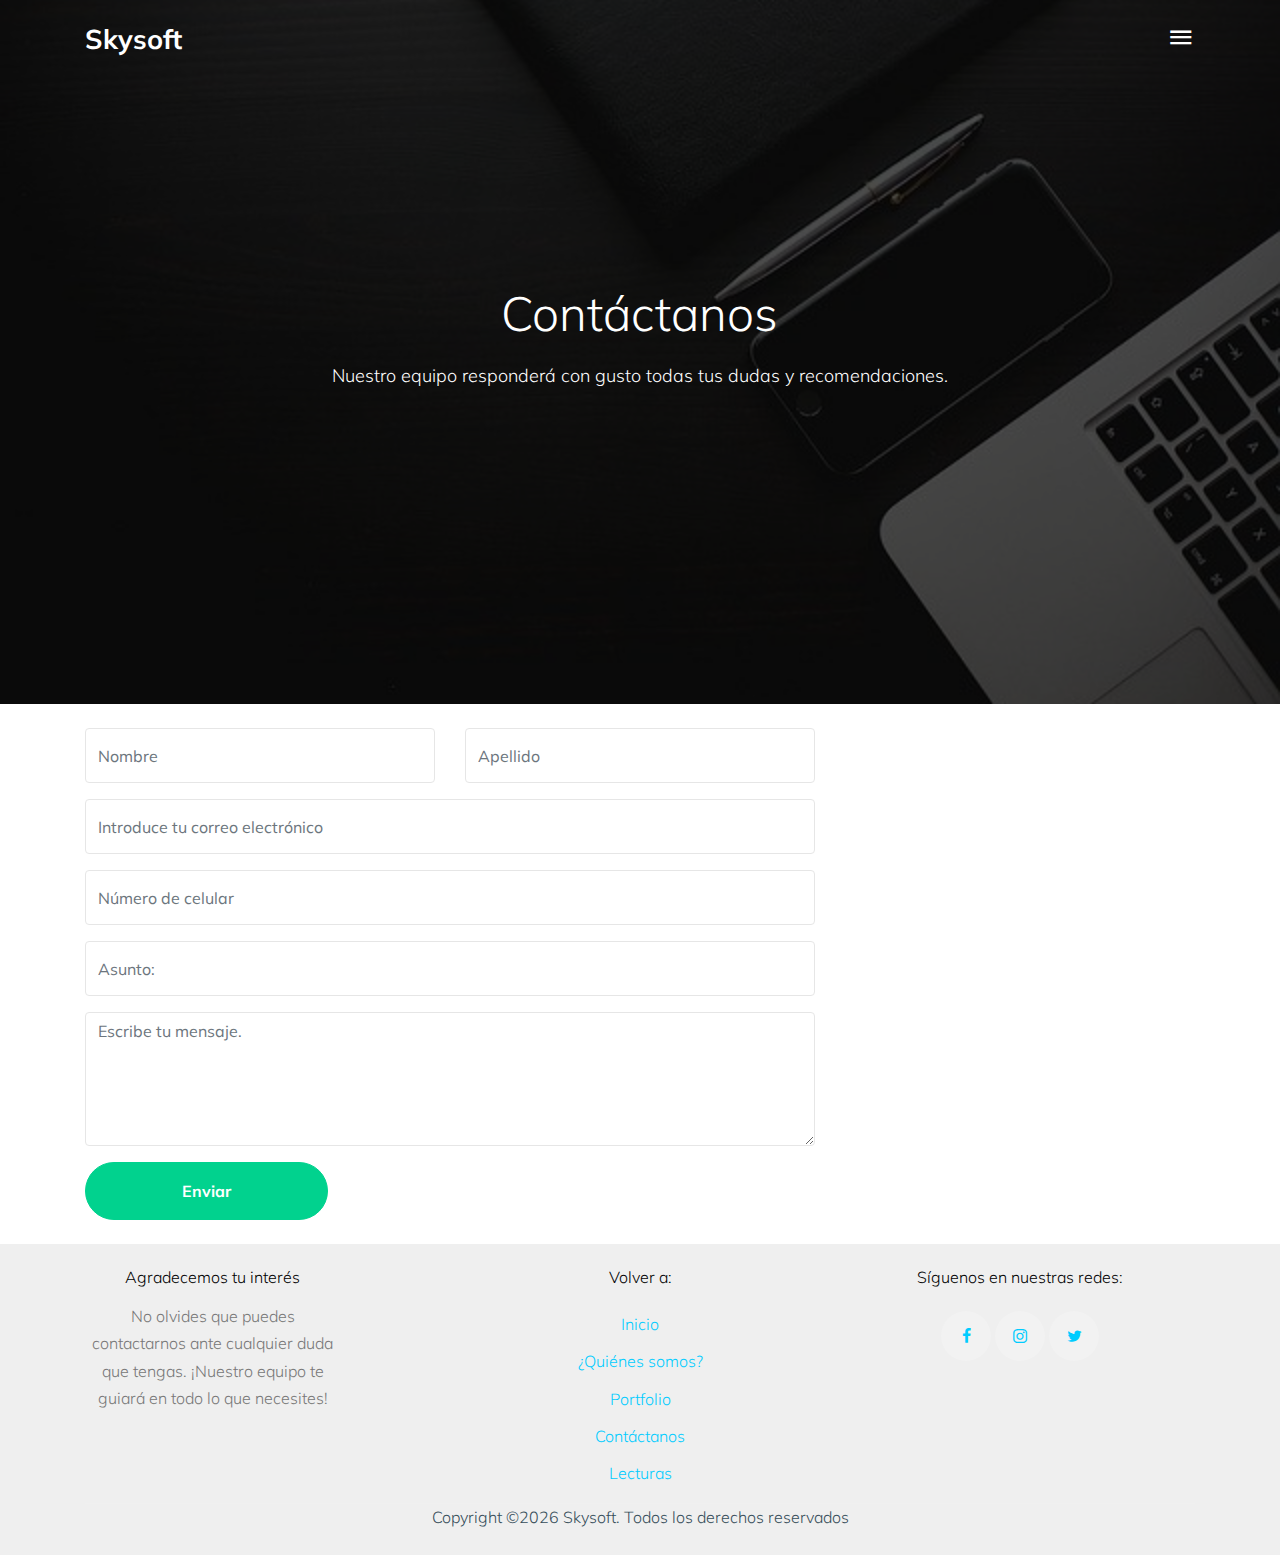
<file: contact.html>
<!doctype html>
<html lang="en">

<head>
  <title>Skysoft</title>
  <meta charset="utf-8">
  <meta name="viewport" content="width=device-width, initial-scale=1, shrink-to-fit=no">

  <link href="https://fonts.googleapis.com/css?family=Muli:400,700" rel="stylesheet">

  <link rel="stylesheet" href="fonts/icomoon/style.css">

  <link rel="stylesheet" href="css/bootstrap.min.css">
  <link rel="stylesheet" href="css/bootstrap-datepicker.css">
  <link rel="stylesheet" href="css/jquery.fancybox.min.css">
  <link rel="stylesheet" href="css/owl.carousel.min.css">
  <link rel="stylesheet" href="css/owl.theme.default.min.css">
  <link rel="stylesheet" href="fonts/flaticon/font/flaticon.css">
  <link rel="stylesheet" href="css/aos.css">

  <!-- MAIN CSS -->
  <link rel="stylesheet" href="css/style.css">

</head>

<body data-spy="scroll" data-target=".site-navbar-target" data-offset="300">


  <div class="site-wrap" id="home-section">

    <div class="site-mobile-menu site-navbar-target">
      <div class="site-mobile-menu-header">
        <div class="site-mobile-menu-close mt-3">
          <span class="icon-close2 js-menu-toggle"></span>
        </div>
      </div>
      <div class="site-mobile-menu-body"></div>
    </div>



    <header class="site-navbar site-navbar-target" role="banner">

      <div class="container">
        <div class="row align-items-center position-relative">

          <div class="col-3 ">
            <div class="site-logo">
              <a href="index.html" class="font-weight-bold">Skysoft</a>
            </div>
          </div>

          <div class="col-9  text-right">


            <span class="d-inline-block d-lg-block"><a href="#" class="text-white site-menu-toggle js-menu-toggle py-5 text-white"><span class="icon-menu h3 text-white"></span></a></span>



            <nav class="site-navigation text-right ml-auto d-none d-lg-none" role="navigation">
              <ul class="site-menu main-menu js-clone-nav ml-auto ">
                <li><a href="index.html" class="nav-link">Inicio</a></li>
                <li><a href="about.html" class="nav-link">¿Quiénes somos?</a></li>
                <li class="active"><a href="contact.html" class="nav-link">Contáctanos</a></li>
                <li><a href="work.html" class="nav-link">Portfolio</a></li>
                <li><a href="journal.html" class="nav-link">Algunas lecturas</a></li>
                
              </ul>
            </nav>
          </div>


        </div>
      </div>

    </header>

    <div class="ftco-blocks-cover-1">
      <div class="site-section-cover overlay" style="background-image: url('images/jpg/libreta.jpg')">
        <div class="container">
          <div class="row align-items-center justify-content-center">
            <div class="col-md-7 text-center">
              <h1 class="mb-4 text-white">Contáctanos</h1>
              <p class="mb-4">Nuestro equipo responderá con gusto todas tus dudas y recomendaciones.</p>
            </div>
          </div>
        </div>
      </div>
    </div>

      <div class="container">

        <div class="row">
          <div class="col-lg-8 mb-4 pt-4"  >
            <form action="Enviar_mail.php" method="post">
              <div class="form-group row">
                <div class="col-md-6 mb-4 mb-lg-0">
                 <input type="text" name="nombre" class="form-control" placeholder="Nombre">

               </div>
               <div class="col-md-6">

                <input type="text" name="apellido" class="form-control" placeholder="Apellido">
              </div>
            </div>

            <div class="form-group row">
              <div class="col-md-12">
                <input type="text" name="email" class="form-control" placeholder="Introduce tu correo electrónico">
              </div>
            </div>
            <div class="form-group row">
              <div class="col-md-12">

                <input type="text" name="tfno" class="form-control" placeholder="Número de celular">
              </div>
            </div>


            <div class="form-group row">
              <div class="col-md-12">
                <input type="text" name="asunto" class="form-control" placeholder="Asunto:">
              </div>
            </div>
            <div class="form-group row">
              <div class="col-md-12">

                <textarea name="comentarios" class="form-control" placeholder="Escribe tu mensaje." cols="30" rows="5"></textarea>
                <td colspan="2" style="text-align:center">
                </div>
              </div>

              <input type="submit" class="btn btn-block btn-primary text-white py-3 px-5 col-md-4" value="Enviar">
            </div>
             </form>
          </div>
            </div>


  </div> <!-- END .site-section -->



  <footer class="site-footer p-4">
    <div class="container">
      <div class="row">
        <div class="col-lg-3 text-center">
          <h2 class="footer-heading mb-3">Agradecemos tu interés</h2>
          <p>No olvides que puedes contactarnos ante cualquier duda que tengas. ¡Nuestro equipo te guiará en todo lo que necesites!</p>
        </div>
        <div class="col-lg-8 ml-auto">
          <div class="row">
            <div class="col-lg-6 ml-auto text-center">
              <h2 class="footer-heading mb-4 ">Volver a: </h2>
              <ul class="list-unstyled">
                <li><a href="index.html"style="color:#00CCFF">Inicio</a></li>
                <li><a href="about.html"style="color:#00CCFF">¿Quiénes somos?</a></li>
                <li><a href="work.html" style="color:#00CCFF">Portfolio</a></li>
                <li><a href="contact.html#"style="color:#00CCFF">Contáctanos</a></li>
                <li><a href="journal.html"style="color:#00CCFF">Lecturas</a></li>

              </ul>
            </div>
            <div class="col-lg-6 mx-auto text-center">
              <h2 class="footer-heading mb-4">Síguenos en nuestras redes:</h2>
              <div class="social_29128 white mb-md-5">
                <a href="#"><span class="icon-facebook"style="color:#00CCFF"></span></a>  
                <a href="#"><span class="icon-instagram"style="color:#00CCFF"></span></a>  
                <a href="#"><span class="icon-twitter"style="color:#00CCFF"></span></a>  
              </div>

            </div>

          </div>
        </div>
      </div>
      <div class="row text-center mb-0">
        <div class="col-md-12">
          <div class="border-top ">
            

                Copyright &copy;<script>document.write(new Date().getFullYear());</script> Skysoft.  <i class="" aria-hidden="true"></i> <a >Todos los derechos reservados</a>

             
          </div>
        </div>

      </div>
    </div>
  </footer>

</div>

<script src="js/jquery-3.3.1.min.js"></script>
<script src="js/jquery-migrate-3.0.0.js"></script>
<script src="js/popper.min.js"></script>
<script src="js/bootstrap.min.js"></script>
<script src="js/owl.carousel.min.js"></script>
<script src="js/jquery.sticky.js"></script>
<script src="js/jquery.waypoints.min.js"></script>
<script src="js/jquery.animateNumber.min.js"></script>
<script src="js/jquery.fancybox.min.js"></script>
<script src="js/jquery.stellar.min.js"></script>
<script src="js/jquery.easing.1.3.js"></script>
<script src="js/bootstrap-datepicker.min.js"></script>
<script src="js/isotope.pkgd.min.js"></script>
<script src="js/aos.js"></script>

<script src="js/main.js"></script>

</body>

</html>
</file>
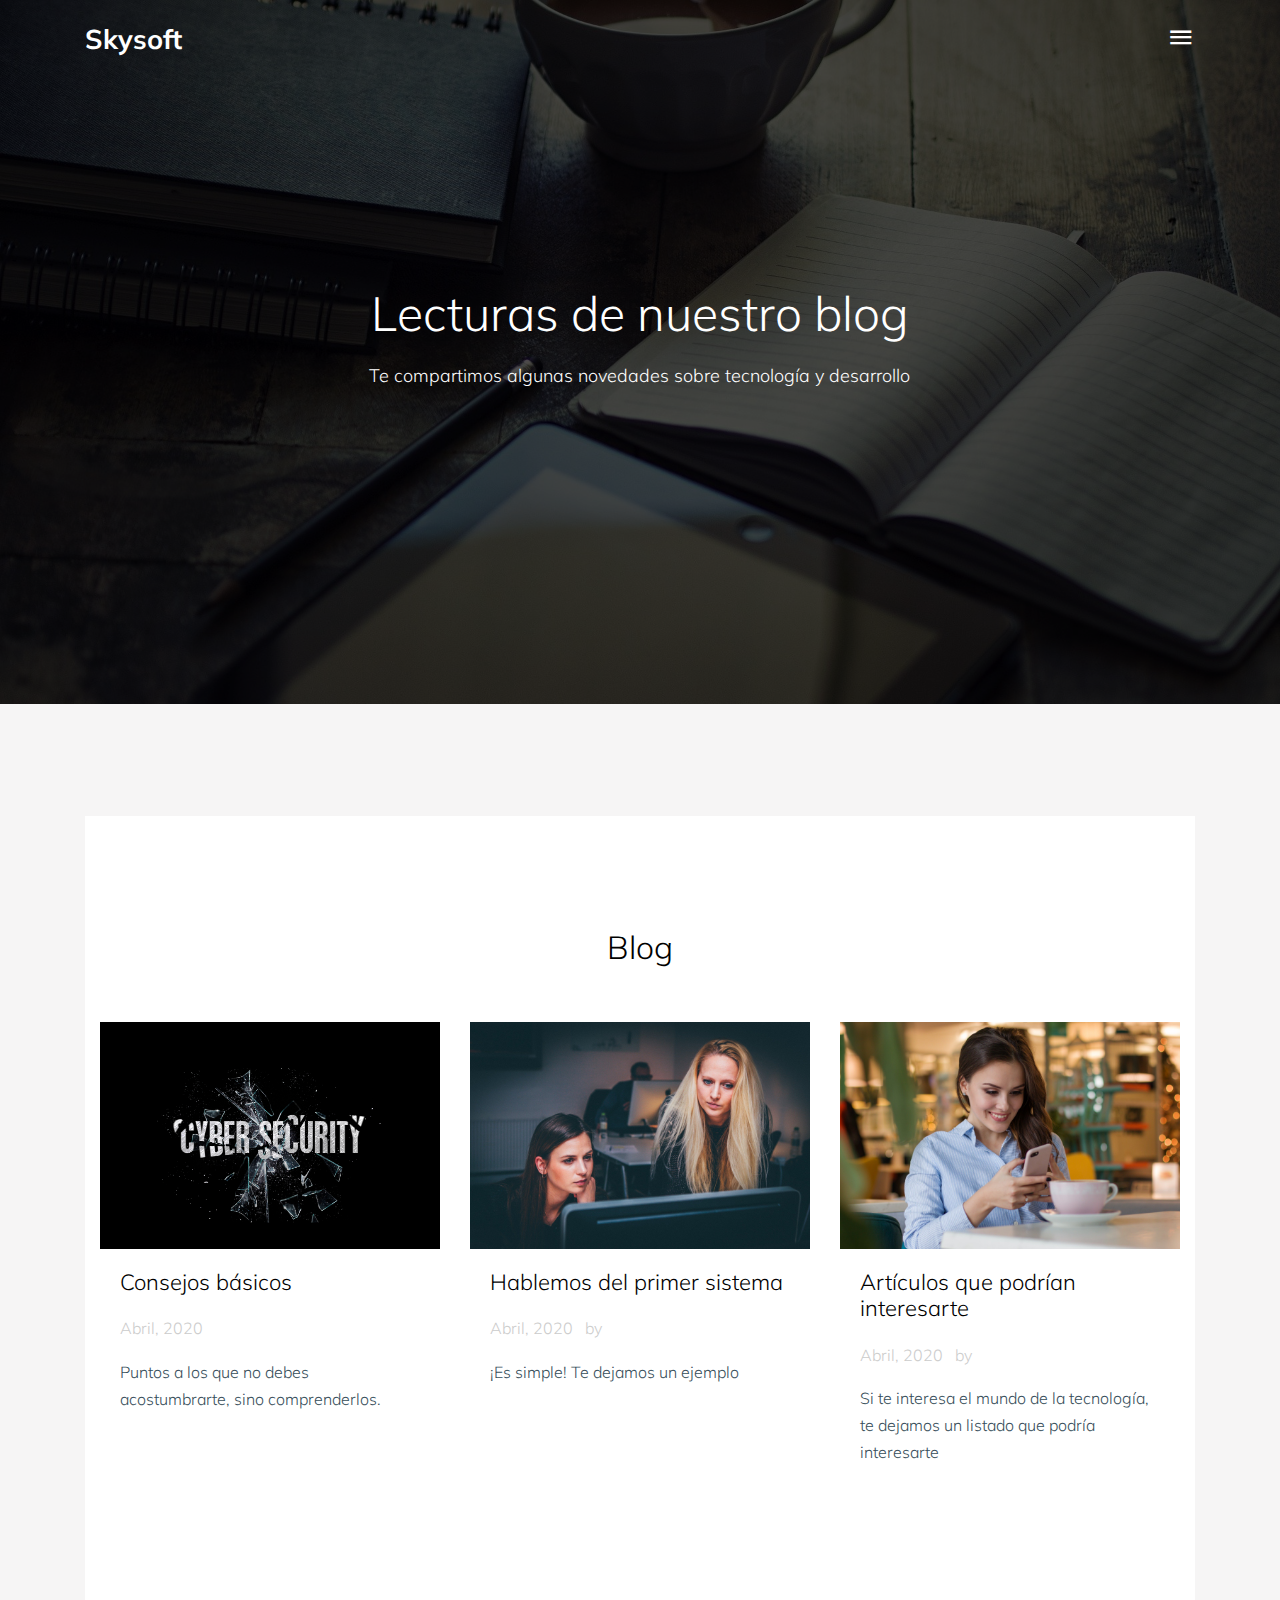
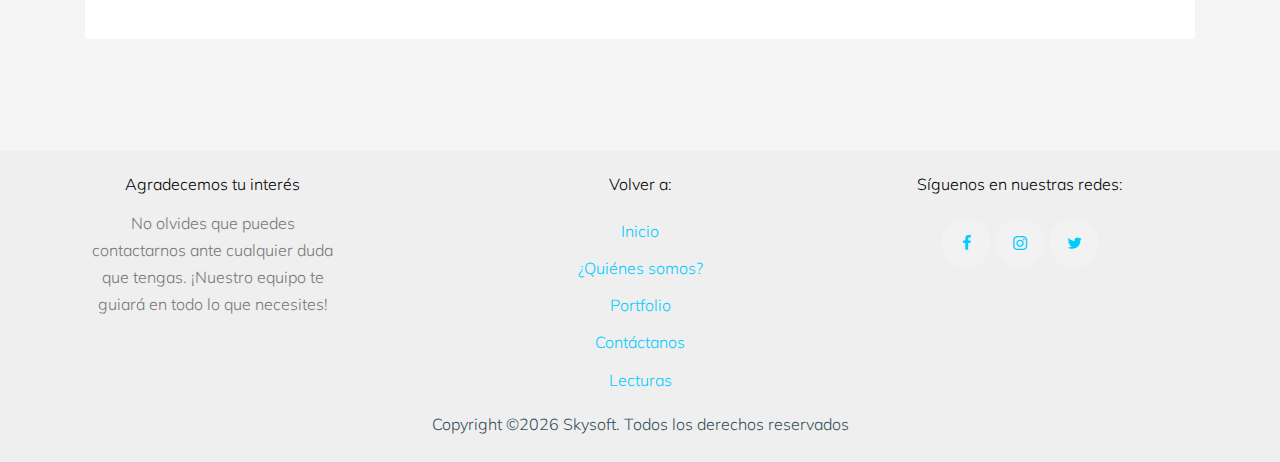
<file: journal.html>
<!doctype html>
<html lang="en">

  <head>
    <title>Skysoft</title>
    <meta charset="utf-8">
    <meta name="viewport" content="width=device-width, initial-scale=1, shrink-to-fit=no">

    <link href="https://fonts.googleapis.com/css?family=Muli:400,700" rel="stylesheet">

    <link rel="stylesheet" href="fonts/icomoon/style.css">

    <link rel="stylesheet" href="css/bootstrap.min.css">
    <link rel="stylesheet" href="css/bootstrap-datepicker.css">
    <link rel="stylesheet" href="css/jquery.fancybox.min.css">
    <link rel="stylesheet" href="css/owl.carousel.min.css">
    <link rel="stylesheet" href="css/owl.theme.default.min.css">
    <link rel="stylesheet" href="fonts/flaticon/font/flaticon.css">
    <link rel="stylesheet" href="css/aos.css">

    <!-- MAIN CSS -->
    <link rel="stylesheet" href="css/style.css">

  </head>

  <body data-spy="scroll" data-target=".site-navbar-target" data-offset="300">

    
    <div class="site-wrap" id="home-section">

      <div class="site-mobile-menu site-navbar-target">
        <div class="site-mobile-menu-header">
          <div class="site-mobile-menu-close mt-3">
            <span class="icon-close2 js-menu-toggle"></span>
          </div>
        </div>
        <div class="site-mobile-menu-body"></div>
      </div>



      <header class="site-navbar site-navbar-target" role="banner">

        <div class="container">
          <div class="row align-items-center position-relative">

            <div class="col-3 ">
              <div class="site-logo">
                <a href="index.html" class="font-weight-bold">Skysoft</a>
              </div>
            </div>

            <div class="col-9  text-right">
              

              <span class="d-inline-block d-lg-block"><a href="#" class="text-white site-menu-toggle js-menu-toggle py-5 text-white"><span class="icon-menu h3 text-white"></span></a></span>

              

              <nav class="site-navigation text-right ml-auto d-none d-lg-none" role="navigation">
                <ul class="site-menu main-menu js-clone-nav ml-auto ">
                  <li><a href="index.html" class="nav-link">Inicio</a></li>
                  <li><a href="about.html" class="nav-link">¿Quiénes somos?</a></li>
                  <li><a href="work.html" class="nav-link">Portfolio</a></li>
                   <li><a href="contact.html" class="nav-link">Contáctanos</a></li>
                  <li class="active"><a href="journal.html" class="nav-link">Algunas lecturas</a></li>
                  
                </ul>
              </nav>
            </div>

            
          </div>
        </div>

      </header>

    <div class="ftco-blocks-cover-1">
      <div class="site-section-cover overlay" style="background-image: url('images/jpg/diary.jpg')">
        <div class="container">
          <div class="row align-items-center justify-content-center">
            <div class="col-md-7 text-center">
              <h1 class="mb-4 text-white">Lecturas de nuestro blog</h1>
              <p class="mb-4">Te compartimos algunas novedades sobre tecnología y desarrollo</p>
              
            </div>
          </div>
        </div>
      </div>
    </div>




    <div class="site-section bg-light">
      <div class="container">

        
    <div class="site-section bg-white">
      <div class="container">
        <div class="row mb-5">
          <div class="col-md-7 mx-auto text-center">
            <h2 class="">Blog</h2>
          </div>
        </div>

        <div class="row">
          <div class="col-lg-4 col-md-6 mb-4">
            <div class="post-entry-1 h-100">
              <a href="single.html">
                <img src="images/png/ciber.png" alt="Image"
                 class="img-fluid">
              </a>
              <div class="post-entry-1-contents">
                
                <h2><a href="https://skysoftcreate.blogspot.com/2020/04/seguridad-informatica.html">Consejos básicos</a></h2>
                <span class="meta d-inline-block mb-3">Abril, 2020  <span class="mx-2"></span> <a href="#"></a></span>
                <p>Puntos a los que no debes acostumbrarte, sino comprenderlos.</p>
              </div>
            </div>
          </div>
          <div class="col-lg-4 col-md-6 mb-4">
            <div class="post-entry-1 h-100">
              <a href="single.html">
                <img src="images/jpg/oficina.jpg" alt="Image"
                 class="img-fluid">
              </a>
              <div class="post-entry-1-contents">
                
                <h2><a href="https://skysoftcreate.blogspot.com/2020/04/como-es-el-proceso-de-solicitar-mi.html">Hablemos del primer sistema</a></h2>
                <span class="meta d-inline-block mb-3">Abril, 2020 <span class="mx-2">by</span> <a href="#"></a></span>
                <p>¡Es simple! Te dejamos un ejemplo</p>
              </div>
            </div>
          </div>

          <div class="col-lg-4 col-md-6 mb-4">
            <div class="post-entry-1 h-100">
              <a href="single.html">
                <img src="images/jpg/Naty.jpg" alt="Image"
                 class="img-fluid">
              </a>
              <div class="post-entry-1-contents">
                
                <h2><a href="single.html">Artículos que podrían interesarte</a></h2>
                <span class="meta d-inline-block mb-3">Abril, 2020 <span class="mx-2">by</span> <a href="#"></a></span>
                <p>Si te interesa el mundo de la tecnología, te dejamos un listado que podría interesarte</p>
              </div>
            </div>
          </div>
        </div>
      </div>
    </div>

        
       
    </div> <!-- END .site-section -->
    



    </div>
    <footer class="site-footer p-4">
    <div class="container">
      <div class="row">
        <div class="col-lg-3 text-center">
          <h2 class="footer-heading mb-3">Agradecemos tu interés</h2>
          <p>No olvides que puedes contactarnos ante cualquier duda que tengas. ¡Nuestro equipo te guiará en todo lo que necesites!</p>
        </div>
        <div class="col-lg-8 ml-auto">
          <div class="row">
            <div class="col-lg-6 ml-auto text-center">
              <h2 class="footer-heading mb-4 ">Volver a: </h2>
              <ul class="list-unstyled">
                <li><a href="index.html"style="color:#00CCFF">Inicio</a></li>
                <li><a href="about.html"style="color:#00CCFF">¿Quiénes somos?</a></li>
                <li><a href="work.html" style="color:#00CCFF">Portfolio</a></li>
                <li><a href="contact.html#"style="color:#00CCFF">Contáctanos</a></li>
                <li><a href="journal.html"style="color:#00CCFF">Lecturas</a></li>

              </ul>
            </div>
            <div class="col-lg-6 mx-auto text-center">
              <h2 class="footer-heading mb-4">Síguenos en nuestras redes:</h2>
              <div class="social_29128 white mb-md-5">
                <a href="#"><span class="icon-facebook"style="color:#00CCFF"></span></a>  
                <a href="#"><span class="icon-instagram"style="color:#00CCFF"></span></a>  
                <a href="#"><span class="icon-twitter"style="color:#00CCFF"></span></a>  
              </div>

            </div>

          </div>
        </div>
      </div>
      <div class="row text-center mb-0">
        <div class="col-md-12">
          <div class="border-top ">
            

                Copyright &copy;<script>document.write(new Date().getFullYear());</script> Skysoft.  <i class="" aria-hidden="true"></i> <a >Todos los derechos reservados</a>

             
              
          </div>
        </div>

      </div>
    </div>
  </footer>
    <script src="js/jquery-3.3.1.min.js"></script>
    <script src="js/jquery-migrate-3.0.0.js"></script>
    <script src="js/popper.min.js"></script>
    <script src="js/bootstrap.min.js"></script>
    <script src="js/owl.carousel.min.js"></script>
    <script src="js/jquery.sticky.js"></script>
    <script src="js/jquery.waypoints.min.js"></script>
    <script src="js/jquery.animateNumber.min.js"></script>
    <script src="js/jquery.fancybox.min.js"></script>
    <script src="js/jquery.stellar.min.js"></script>
    <script src="js/jquery.easing.1.3.js"></script>
    <script src="js/bootstrap-datepicker.min.js"></script>
    <script src="js/isotope.pkgd.min.js"></script>
    <script src="js/aos.js"></script>

    <script src="js/main.js"></script>

  </body>

</html>
</file>
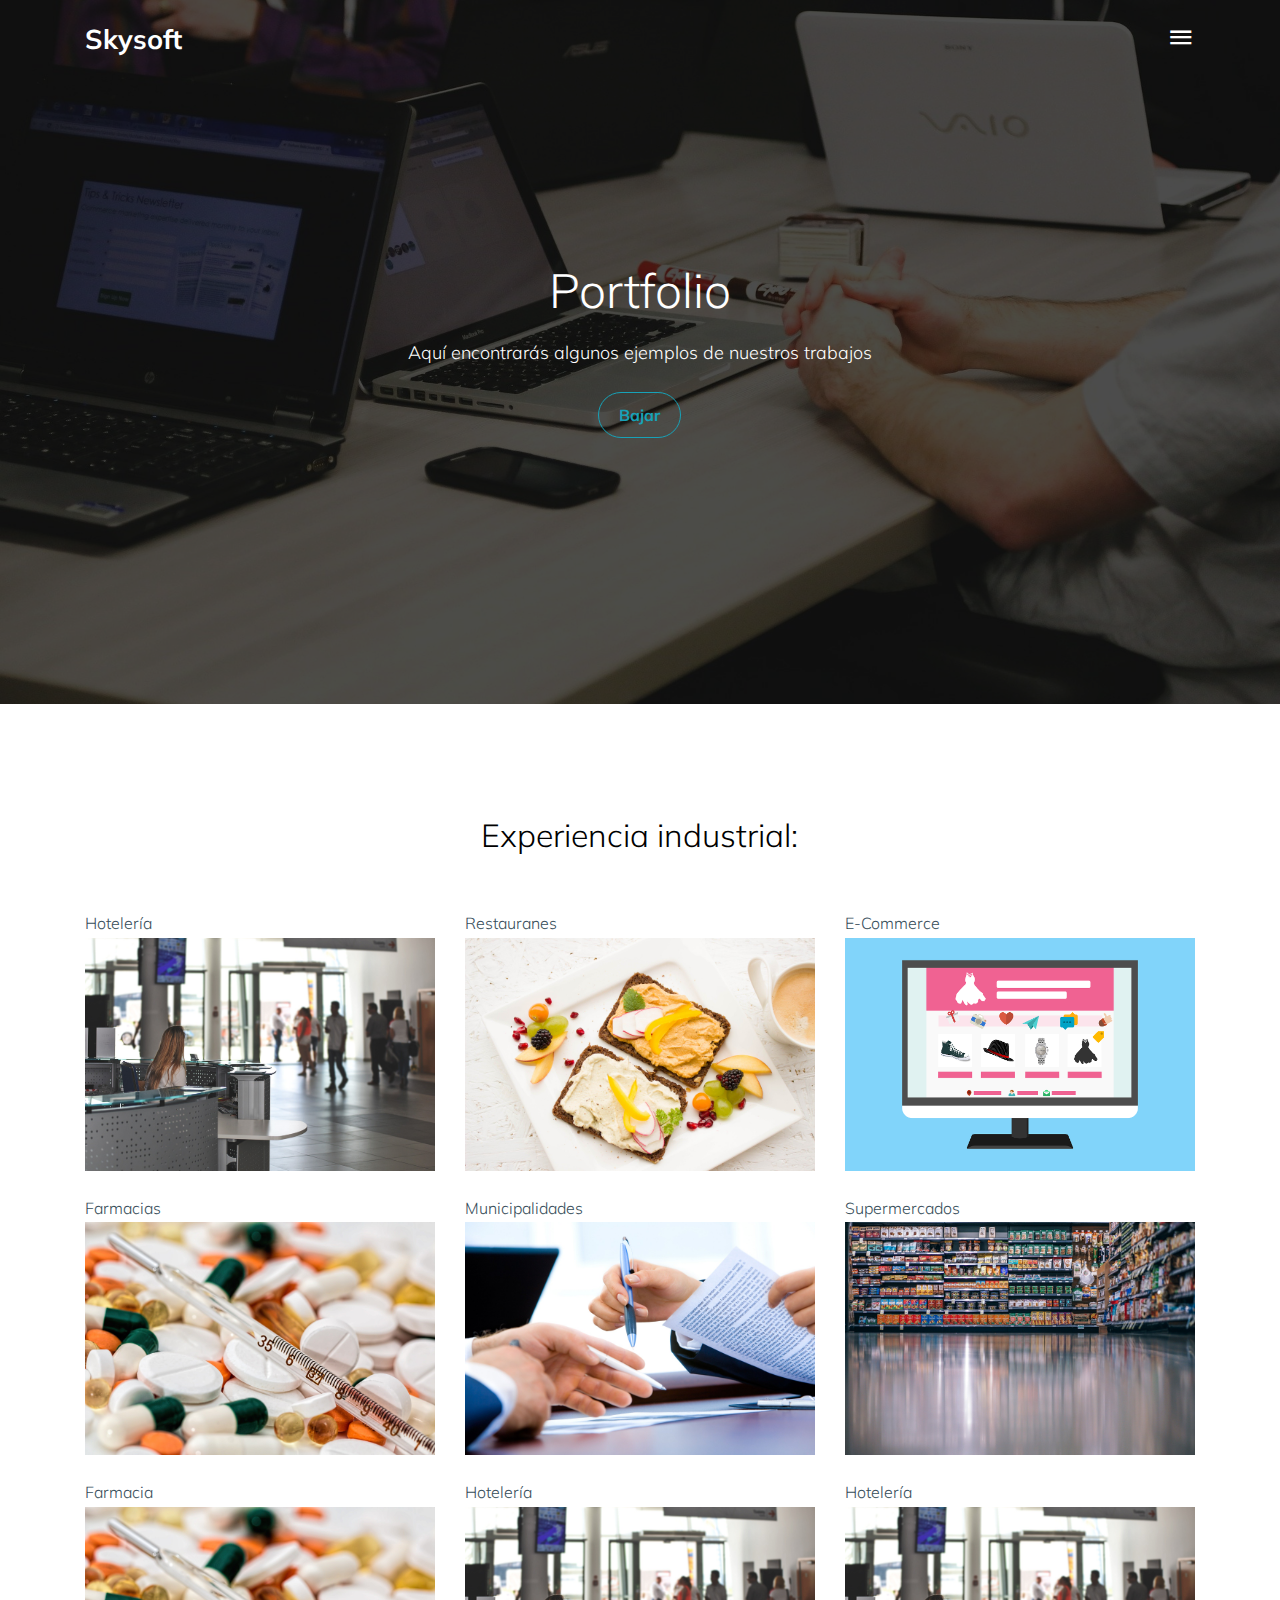
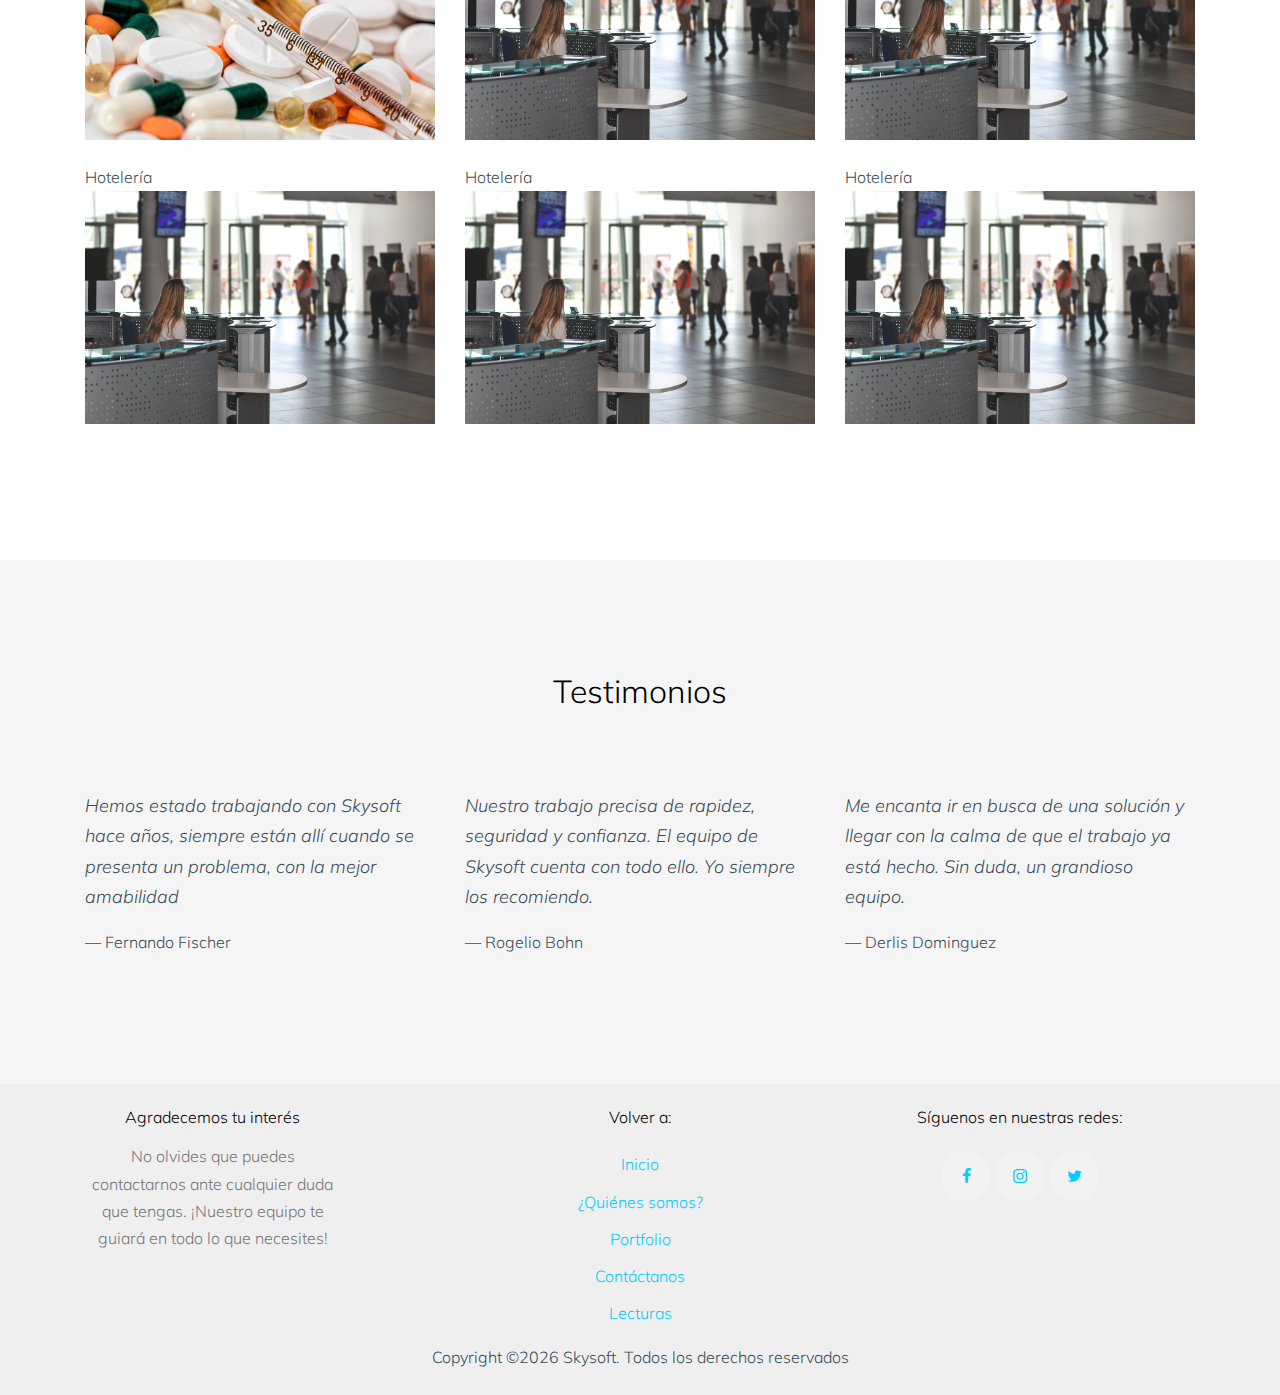
<file: work.html>
<!doctype html>
<html lang="en">

  <head>
    <title>Trabajos</title>
    <meta charset="utf-8">
    <meta name="viewport" content="width=device-width, initial-scale=1, shrink-to-fit=no">

    <link href="https://fonts.googleapis.com/css?family=Muli:400,700" rel="stylesheet">

    <link rel="stylesheet" href="fonts/icomoon/style.css">

    <link rel="stylesheet" href="css/bootstrap.min.css">
    <link rel="stylesheet" href="css/bootstrap-datepicker.css">
    <link rel="stylesheet" href="css/jquery.fancybox.min.css">
    <link rel="stylesheet" href="css/owl.carousel.min.css">
    <link rel="stylesheet" href="css/owl.theme.default.min.css">
    <link rel="stylesheet" href="fonts/flaticon/font/flaticon.css">
    <link rel="stylesheet" href="css/aos.css">

    <!-- MAIN CSS -->
    <link rel="stylesheet" href="css/style.css">

  </head>

  <body data-spy="scroll" data-target=".site-navbar-target" data-offset="300">

    
    <div class="site-wrap" id="home-section">

      <div class="site-mobile-menu site-navbar-target">
        <div class="site-mobile-menu-header">
          <div class="site-mobile-menu-close mt-3">
            <span class="icon-close2 js-menu-toggle"></span>
          </div>
        </div>
        <div class="site-mobile-menu-body"></div>
      </div>



      <header class="site-navbar site-navbar-target" role="banner">

        <div class="container">
          <div class="row align-items-center position-relative">

            <div class="col-3 ">
              <div class="site-logo">
                <a href="index.html" class="font-weight-bold">Skysoft</a>
              </div>
            </div>

            <div class="col-9  text-right">
              

              <span class="d-inline-block d-lg-block"><a href="#" class="text-white site-menu-toggle js-menu-toggle py-5 text-white"><span class="icon-menu h3 text-white"></span></a></span>

              

              <nav class="site-navigation text-right ml-auto d-none d-lg-none" role="navigation">
                <ul class="site-menu main-menu js-clone-nav ml-auto ">
                  <li><a href="index.html" class="nav-link">Inicio</a></li>
                  <li><a href="about.html" class="nav-link">¿Quiénes somos?</a></li>
                  <li><a href="work.html" class="nav-link">Portfolio</a></li>
                  <li><a href="contact.html" class="nav-link">Contáctanos</a></li>
                  <li><a href="contact.html" class="nav-link">Algunas lecturas</a></li>
                </ul>
              </nav>
            </div>

            
          </div>
        </div>

      </header>

    <div class="ftco-blocks-cover-1">
      <div class="site-section-cover overlay" style="background-image: url('images/jpg/inicio.jpg')">
        <div class="container">
          <div class="row align-items-center justify-content-center">
            <div class="col-md-7 text-center">
              <h1 class="mb-4 text-white">Portfolio</h1>
              <p class="mb-4">Aquí encontrarás algunos ejemplos de nuestros trabajos</p>
              <a class="btn btn-outline-info" href="#aqui">Bajar</a>
              
            </div>
          </div>
        </div>
      </div>
    </div>







    <div class="site-section">
      <div class="container">

        <div class="row mb-5">
          <div class="col-md-7 mx-auto text-center">
            <h2 class=""> <a name="aqui"></a>Experiencia industrial: </h2>
          </div>
        </div>

        <div class="row">
          <div class="col-md-6 col-lg-4 mb-4">
            <div class="">
              <a href="work-single.html" class="item-wrap" data-fancybox="gal">
                <span class=""> <a > Hotelería </a></span>

                
                <img class="img-fluid" src="images/jpg/reception.jpg">
              </a>
            </div>
          </div>

         <div class="col-md-6 col-lg-4 mb-4">
            <div class="">
              <a href="work-single.html" class="item-wrap" data-fancybox="gal">
                <span class=""> <a > Restauranes </a></span>

                
                <img class="img-fluid" src="images/jpg/restauran.jpg">
              </a>
            </div>
          </div>

          <div class="col-md-6 col-lg-4 mb-4">
            <div class="">
              <a href="work-single.html" class="item-wrap" data-fancybox="gal">
                <span class=""> <a > E-Commerce </a></span>

                
                <img class="img-fluid" src="images/png/ecomerce.png">
              </a>
            </div>
          </div>

          <div class="col-md-6 col-lg-4 mb-4">
            <div class="">
              <a href="work-single.html" class="item-wrap" data-fancybox="gal">
                <span class=""> <a > Farmacias </a></span>

                
                <img class="img-fluid" src="images/jpg/farmacia.jpg">
              </a>
            </div>
          </div>

          <div class="col-md-6 col-lg-4 mb-4">
            <div class="">
              <a href="work-single.html" class="item-wrap" data-fancybox="gal">
                <span class=""> <a > Municipalidades </a></span>

                
                <img class="img-fluid" src="images/jpg/muni.jpg">
              </a>
            </div>
          </div>

         <div class="col-md-6 col-lg-4 mb-4">
            <div class="">
              <a href="work-single.html" class="item-wrap" data-fancybox="gal">
                <span class=""> <a >Supermercados</a></span>

                
                <img class="img-fluid" src="images/jpg/super.jpg">
              </a>
            </div>
          </div>

         <div class="col-md-6 col-lg-4 mb-4">
            <div class="">
              <a href="work-single.html" class="item-wrap" data-fancybox="gal">
                <span class=""> <a > Farmacia</a></span>
                <img class="img-fluid" src="images/jpg/farmacia.jpg">
              </a>
            </div>
          </div>


         <div class="col-md-6 col-lg-4 mb-4">
            <div class="">
              <a href="work-single.html" class="item-wrap" data-fancybox="gal">
                <span class=""> <a > Hotelería </a></span>
                <img class="img-fluid" src="images/jpg/reception.jpg">
              </a>
            </div>
          </div>

         <div class="col-md-6 col-lg-4 mb-4">
            <div class="">
              <a href="work-single.html" class="item-wrap" data-fancybox="gal">
                <span class=""> <a > Hotelería </a></span>
                <img class="img-fluid" src="images/jpg/reception.jpg">
              </a>
            </div>
          </div>

          <div class="col-md-6 col-lg-4 mb-4">
            <div class="">
              <a href="work-single.html" class="item-wrap" data-fancybox="gal">
                <span class=""> <a > Hotelería </a></span>
                <img class="img-fluid" src="images/jpg/reception.jpg">
              </a>
            </div>
          </div>

          <div class="col-md-6 col-lg-4 mb-4">
            <div class="">
              <a href="work-single.html" class="item-wrap" data-fancybox="gal">
                <span class=""> <a > Hotelería </a></span>
                <img class="img-fluid" src="images/jpg/reception.jpg">
              </a>
            </div>
          </div>
		<div class="col-md-6 col-lg-4 mb-4">
            <div class="">
              <a href="work-single.html" class="item-wrap" data-fancybox="gal">
                <span class=""> <a > Hotelería </a></span>
                <img class="img-fluid" src="images/jpg/reception.jpg">
              </a>
            </div>
          </div>


          

        

        </div>

        
      </div>
    </div> <!-- END .site-section -->

    <div class="site-section bg-light">
      <div class="container">

        <div class="row mb-5">
          <div class="col-md-7 mx-auto text-center">
            <h2 class="">Testimonios</h2>
          </div>
        </div>

        <div class="row">
          <div class="col-lg-4 col-md-6">
            
            <div>
              <div class="person-pic-39219 mb-4">
                
              </div>  
              
              <blockquote class="quote_39823">
                <p>Hemos estado trabajando con Skysoft hace años, siempre están allí cuando se presenta un problema, con la mejor amabilidad</p>
              </blockquote>
              <p><p>&mdash; Fernando Fischer</p></p>   
            </div>
          </div>
          <div class="col-lg-4 col-md-6">
            
            
            <div>
              <div class="person-pic-39219 mb-4">
                
              </div>  
              <blockquote class="quote_39823">
                <p>Nuestro trabajo precisa de rapidez, seguridad y confianza. El equipo de Skysoft cuenta con todo ello. Yo siempre los recomiendo.</p>
              </blockquote>
              <p>&mdash; Rogelio Bohn</p>
            </div>

          </div>
          <div class="col-lg-4 col-md-6">
            
            <div>
              <div class="person-pic-39219 mb-4">
               
              </div>  
              <blockquote class="quote_39823">
                <p>Me encanta ir en busca de una solución y llegar con la calma de que el trabajo ya está hecho. Sin duda, un grandioso equipo.</p>
              </blockquote>
              <p>&mdash; Derlis Dominguez</p>
            </div>
          </div>
        </div>
      </div>
    </div>
    

     <footer class="site-footer p-4">
    <div class="container">
      <div class="row">
        <div class="col-lg-3 text-center">
          <h2 class="footer-heading mb-3">Agradecemos tu interés</h2>
          <p>No olvides que puedes contactarnos ante cualquier duda que tengas. ¡Nuestro equipo te guiará en todo lo que necesites!</p>
        </div>
        <div class="col-lg-8 ml-auto">
          <div class="row">
            <div class="col-lg-6 ml-auto text-center">
              <h2 class="footer-heading mb-4 ">Volver a: </h2>
              <ul class="list-unstyled">
                <li><a href="index.html"style="color:#00CCFF">Inicio</a></li>
                <li><a href="about.html"style="color:#00CCFF">¿Quiénes somos?</a></li>
                <li><a href="work.html" style="color:#00CCFF">Portfolio</a></li>
                <li><a href="contact.html#"style="color:#00CCFF">Contáctanos</a></li>
                <li><a href="journal.html"style="color:#00CCFF">Lecturas</a></li>

              </ul>
            </div>
            <div class="col-lg-6 mx-auto text-center">
              <h2 class="footer-heading mb-4">Síguenos en nuestras redes:</h2>
              <div class="social_29128 white mb-md-5">
                <a href="#"><span class="icon-facebook"style="color:#00CCFF"></span></a>  
                <a href="#"><span class="icon-instagram"style="color:#00CCFF"></span></a>  
                <a href="#"><span class="icon-twitter"style="color:#00CCFF"></span></a>  
              </div>

            </div>

          </div>
        </div>
      </div>
      <div class="row text-center mb-0">
        <div class="col-md-12">
          <div class="border-top ">
            

                Copyright &copy;<script>document.write(new Date().getFullYear());</script> Skysoft.  <i class="" aria-hidden="true"></i> <a >Todos los derechos reservados</a>

              
          </div>
        </div>

      </div>
    </div>
  </footer>

  <script src="js/jquery-3.3.1.min.js"></script>
  <script src="js/jquery-migrate-3.0.0.js"></script>
  <script src="js/popper.min.js"></script>
  <script src="js/bootstrap.min.js"></script>
  <script src="js/owl.carousel.min.js"></script>
  <script src="js/jquery.sticky.js"></script>
  <script src="js/jquery.waypoints.min.js"></script>
  <script src="js/jquery.animateNumber.min.js"></script>
  <script src="js/jquery.fancybox.min.js"></script>
  <script src="js/jquery.stellar.min.js"></script>
  <script src="js/jquery.easing.1.3.js"></script>
  <script src="js/bootstrap-datepicker.min.js"></script>
  <script src="js/isotope.pkgd.min.js"></script>
  <script src="js/aos.js"></script>

  <script src="js/main.js"></script>

</body>

</html>
</file>
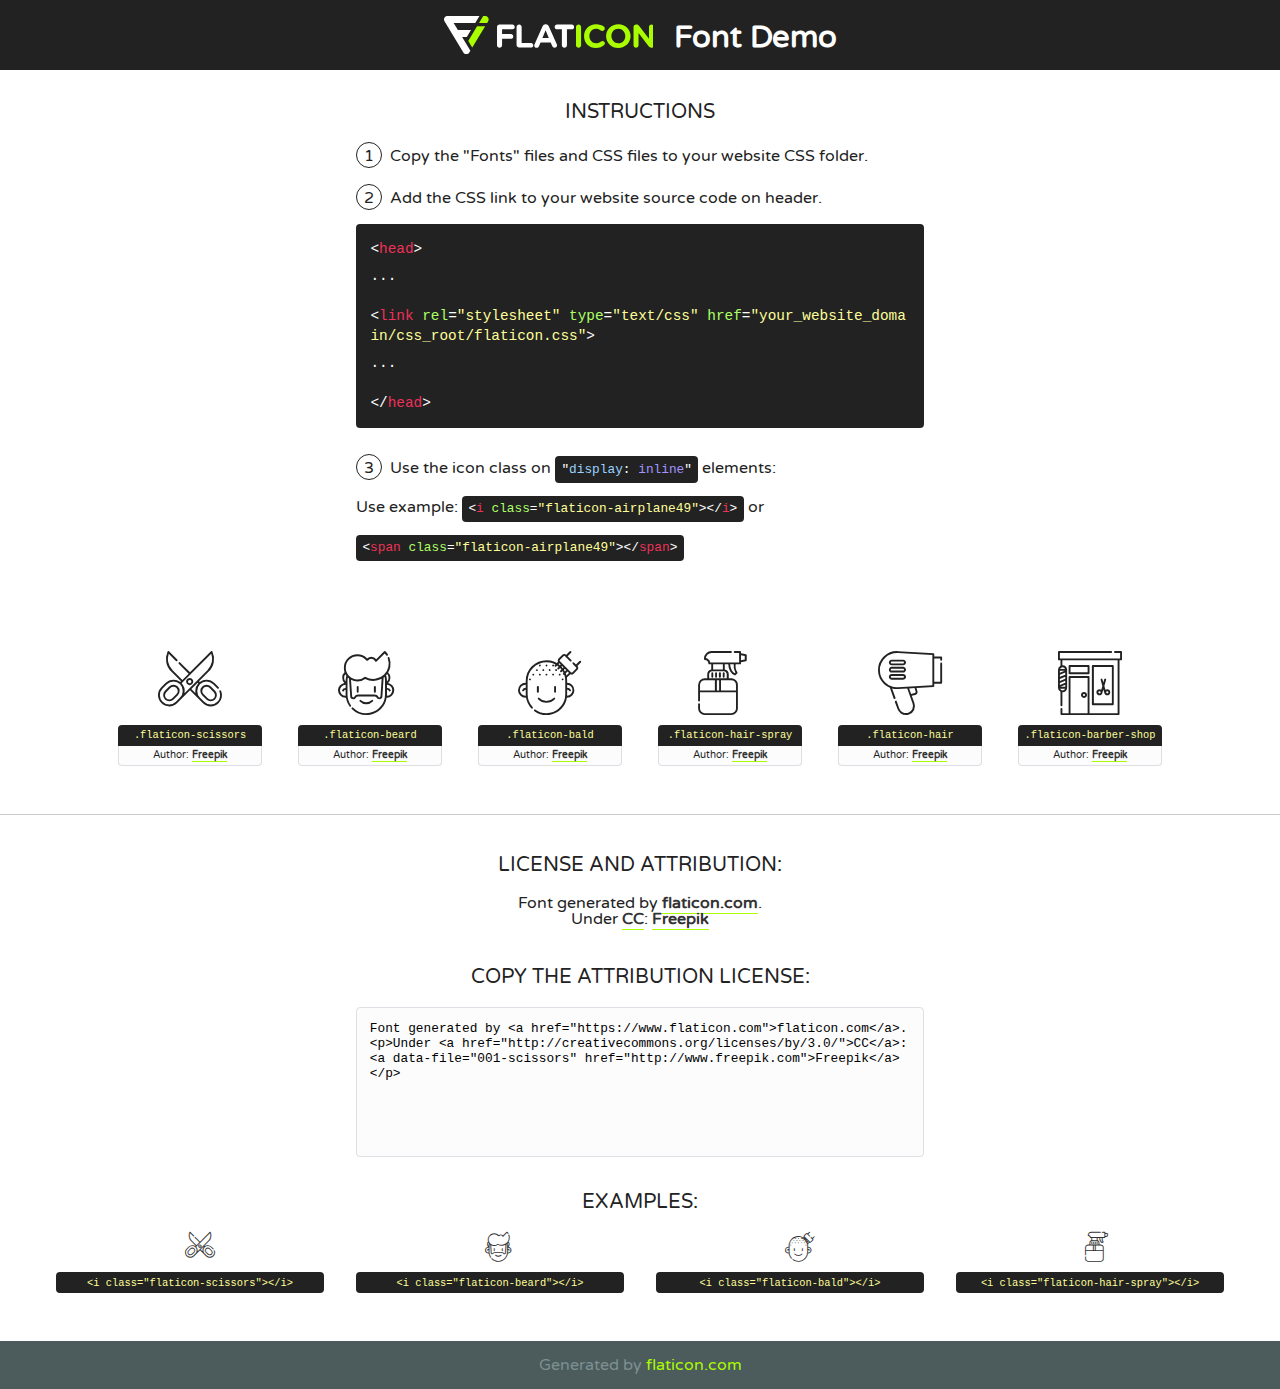
<file: fonts/flaticon/font/flaticon.html>
<!DOCTYPE html>
<!--
  Flaticon icon font: Flaticon
  Creation date: 23/07/2019 22:03
-->
<html>
<!DOCTYPE html>
<html>

<head>
    <title>Flaticon WebFont</title>
    <link href="http://fonts.googleapis.com/css?family=Varela+Round" rel="stylesheet" type="text/css" />
    <link rel="stylesheet" type="text/css" href="flaticon.css">
    <meta charset="UTF-8">
    <style>
    html, body, div, span, applet, object, iframe,
    h1, h2, h3, h4, h5, h6, p, blockquote, pre,
    a, abbr, acronym, address, big, cite, code,
    del, dfn, em, img, ins, kbd, q, s, samp,
    small, strike, strong, sub, sup, tt, var,
    b, u, i, center,
    dl, dt, dd, ol, ul, li,
    fieldset, form, label, legend,
    table, caption, tbody, tfoot, thead, tr, th, td,
    article, aside, canvas, details, embed, 
    figure, figcaption, footer, header, hgroup, 
    menu, nav, output, ruby, section, summary,
    time, mark, audio, video {
        margin: 0;
        padding: 0;
        border: 0;
        font-size: 100%;
        font: inherit;
        vertical-align: baseline;
    }
    /* HTML5 display-role reset for older browsers */
    article, aside, details, figcaption, figure, 
    footer, header, hgroup, menu, nav, section {
        display: block;
    }
    body {
        line-height: 1;
    }
    ol, ul {
        list-style: none;
    }
    blockquote, q {
        quotes: none;
    }
    blockquote:before, blockquote:after,
    q:before, q:after {
        content: '';
        content: none;
    }
    table {
        border-collapse: collapse;
        border-spacing: 0;
    }
    body {
        font-family: 'Varela Round', Helvetica, Arial, sans-serif;
        font-size: 16px;
        color: #222;
    }
    a {
        color: #333;
        border-bottom: 1px solid #a9fd00;
        font-weight: bold;
        text-decoration: none;
    }
    * {
        -moz-box-sizing: border-box;
        -webkit-box-sizing: border-box;
        box-sizing: border-box;
        margin: 0;
        padding: 0;
    }
    [class^="flaticon-"]:before, [class*=" flaticon-"]:before, [class^="flaticon-"]:after, [class*=" flaticon-"]:after {
        font-family: Flaticon;
        font-size: 30px;
        font-style: normal;
        margin-left: 20px;
        color: #333;
    }
    .wrapper {
        max-width: 600px;
        margin: auto;
        padding: 0 1em;
    }
    .title {
        font-size: 1.25em;
        text-align: center;
        margin-bottom: 1em;
        text-transform: uppercase;
    }
    header {
        text-align: center;
        background-color: #222;
        color: #fff;
        padding: 1em;
    }
    header .logo {
        width: 210px;
        height: 38px;
        display: inline-block;
        vertical-align: middle;
        margin-right: 1em;
        border: none;
    }
    header strong {
        font-size: 1.95em;
        font-weight: bold;
        vertical-align: middle;
        margin-top: 5px;
        display: inline-block;
    }
    .demo {
        margin: 2em auto;
        line-height: 1.25em;
    }
    .demo ul li {
        margin-bottom: 1em;
    }
    .demo ul li .num {
        color: #222;
        border-radius: 20px;
        display: inline-block;
        width: 26px;
        padding: 3px;
        height: 26px;
        text-align: center;
        margin-right: 0.5em;
        border: 1px solid #222;
    }
    .demo ul li code {
        background-color: #222;
        border-radius: 4px;
        padding: 0.25em 0.5em;
        display: inline-block;
        color: #fff;
        font-family: Consolas,Monaco,Lucida Console,Liberation Mono,DejaVu Sans Mono,Bitstream Vera Sans Mono,Courier New, monospace;
        font-weight: lighter;
        margin-top: 1em;
        font-size: 0.8em;
        word-break: break-all;
    }
    .demo ul li code.big {
        padding: 1em;
        font-size: 0.9em;
    }
    .demo ul li code .red {
        color: #EF3159;
    }
    .demo ul li code .green {
        color: #ACFF65;
    }
    .demo ul li code .yellow {
        color: #FFFF99;
    }
    .demo ul li code .blue {
        color: #99D3FF;
    }
    .demo ul li code .purple {
        color: #A295FF;
    }
    .demo ul li code .dots {
        margin-top: 0.5em;
        display: block;
    }
    #glyphs {
        border-bottom: 1px solid #ccc;
        padding: 2em 0;
        text-align: center;
    }
    .glyph {
        display: inline-block;
        width: 9em;
        margin: 1em;
        text-align: center;
        vertical-align: top;
        background: #FFF;
    }
    .glyph .glyph-icon {
        padding: 10px;
        display: block;
        font-family:"Flaticon";
        font-size: 64px;
        line-height: 1;
    }
    .glyph .glyph-icon:before {
        font-size: 64px;
        color: #222;
        margin-left: 0;
    }
    .class-name {
        font-size: 0.65em;
        background-color: #222;
        color: #fff;
        border-radius: 4px 4px 0 0;
        padding: 0.5em;
        color: #FFFF99;
        font-family: Consolas,Monaco,Lucida Console,Liberation Mono,DejaVu Sans Mono,Bitstream Vera Sans Mono,Courier New, monospace;
    }
    .author-name {
        font-size: 0.6em;
        background-color: #fcfcfd;
        border: 1px solid #DEDEE4;
        border-top: 0;
        border-radius: 0 0 4px 4px;
        padding: 0.5em;
    }
    .class-name:last-child {
        font-size: 10px;
        color:#888;
    }
    .class-name:last-child a {
        font-size: 10px;
        color:#555;
    }
    .class-name:last-child a:hover {
        color:#a9fd00;
    }
    .glyph > input {
        display: block;
        width: 100px;
        margin: 5px auto;
        text-align: center;
        font-size: 12px;
        cursor: text;
    }
    .glyph > input.icon-input {
        font-family:"Flaticon";
        font-size: 16px;
        margin-bottom: 10px;
    }
    .attribution .title {
        margin-top: 2em;
    }
    .attribution textarea {
        background-color: #fcfcfd;
        padding: 1em;
        border: none;
        box-shadow: none;
        border: 1px solid #DEDEE4;
        border-radius: 4px;
        resize: none;
        width: 100%;
        height: 150px;
        font-size: 0.8em;
        font-family: Consolas,Monaco,Lucida Console,Liberation Mono,DejaVu Sans Mono,Bitstream Vera Sans Mono,Courier New, monospace;
        -webkit-appearance: none;
    }
    .iconsuse {
        margin: 2em auto;
        text-align: center;
        max-width: 1200px;
    }
    .iconsuse:after {
        content: '';
        display: table;
        clear: both;
    }
    .iconsuse .image {
        float: left;
        width: 25%;
        padding: 0 1em;
    }
    .iconsuse .image p {
        margin-bottom: 1em;
    }
    .iconsuse .image span {
        display: block;
        font-size: 0.65em;
        background-color: #222;
        color: #fff;
        border-radius: 4px;
        padding: 0.5em;
        color: #FFFF99;
        margin-top: 1em;
        font-family: Consolas,Monaco,Lucida Console,Liberation Mono,DejaVu Sans Mono,Bitstream Vera Sans Mono,Courier New, monospace;
    }
    #footer {
        text-align: center;
        background-color: #4C5B5C;
        color: #7c9192;
        padding: 1em;
    }
    #footer a {
        border: none;
        color: #a9fd00;
        font-weight: normal;
    }
    @media (max-width: 960px) {
        .iconsuse .image {
            width: 50%;
        }
    }
    @media (max-width: 560px) {
        .iconsuse .image {
            width: 100%;
        }
    }
    </style>
</head>

<body class="characters-off">

    <header>
        <a href="https://www.flaticon.com" target="_blank" class="logo">
            <svg version="1.1" xmlns="http://www.w3.org/2000/svg" xmlns:xlink="http://www.w3.org/1999/xlink" xmlns:a="http://ns.adobe.com/AdobeSVGViewerExtensions/3.0/" viewBox="0 0 560.875 102.036" enable-background="new 0 0 560.875 102.036" xml:space="preserve">
                <defs>
                </defs>
                <g>
                    <g class="letters">
                        <path fill="#ffffff" d="M141.596,29.675c0-3.777,2.985-6.767,6.764-6.767h34.438c3.426,0,6.15,2.728,6.15,6.15
                        c0,3.43-2.724,6.149-6.15,6.149h-27.674v13.091h23.719c3.429,0,6.151,2.724,6.151,6.15c0,3.43-2.723,6.149-6.151,6.149h-23.719
                        v17.574c0,3.773-2.986,6.761-6.764,6.761c-3.779,0-6.764-2.989-6.764-6.761V29.675z"></path>
                        <path fill="#ffffff" d="M193.844,29.149c0-3.781,2.985-6.767,6.764-6.767c3.776,0,6.763,2.985,6.763,6.767v42.957h25.039
                        c3.426,0,6.149,2.726,6.149,6.153c0,3.425-2.723,6.15-6.149,6.15h-31.802c-3.779,0-6.764-2.986-6.764-6.768V29.149z"></path>
                        <path fill="#ffffff" d="M241.891,75.71l21.438-48.407c1.492-3.341,4.215-5.357,7.906-5.357h0.792
                        c3.686,0,6.323,2.017,7.815,5.357l21.439,48.407c0.436,0.967,0.701,1.845,0.701,2.723c0,3.602-2.809,6.501-6.414,6.501
                        c-3.161,0-5.269-1.845-6.499-4.655l-4.132-9.661h-27.059l-4.301,10.102c-1.144,2.631-3.426,4.214-6.237,4.214
                        c-3.517,0-6.24-2.81-6.24-6.325C241.1,77.64,241.451,76.677,241.891,75.71z M279.932,58.666l-8.521-20.297l-8.526,20.297H279.932
                        z"></path>
                        <path fill="#ffffff" d="M314.864,35.387H301.86c-3.429,0-6.239-2.813-6.239-6.238c0-3.429,2.811-6.24,6.239-6.24h39.533
                        c3.426,0,6.237,2.811,6.237,6.24c0,3.425-2.811,6.238-6.237,6.238h-13.001v42.785c0,3.773-2.99,6.761-6.764,6.761
                        c-3.779,0-6.764-2.989-6.764-6.761V35.387z"></path>
                        <path fill="#A9FD00" d="M352.615,29.149c0-3.781,2.985-6.767,6.767-6.767c3.774,0,6.761,2.985,6.761,6.767v49.024
                        c0,3.773-2.987,6.761-6.761,6.761c-3.781,0-6.767-2.989-6.767-6.761V29.149z"></path>
                        <path fill="#A9FD00" d="M374.132,53.836v-0.179c0-17.481,13.178-31.801,32.065-31.801c9.22,0,15.459,2.458,20.557,6.238
                        c1.402,1.054,2.637,2.985,2.637,5.357c0,3.692-2.985,6.59-6.681,6.59c-1.845,0-3.071-0.702-4.044-1.319
                        c-3.776-2.813-7.729-4.393-12.562-4.393c-10.364,0-17.831,8.611-17.831,19.154v0.173c0,10.542,7.291,19.329,17.831,19.329
                        c5.715,0,9.492-1.756,13.359-4.834c1.049-0.874,2.458-1.491,4.039-1.491c3.429,0,6.325,2.813,6.325,6.236
                        c0,2.106-1.056,3.78-2.282,4.834c-5.539,4.834-12.036,7.733-21.878,7.733C387.572,85.464,374.132,71.493,374.132,53.836z"></path>
                        <path fill="#A9FD00" d="M433.009,53.836v-0.179c0-17.481,13.79-31.801,32.766-31.801c18.981,0,32.592,14.143,32.592,31.628v0.173
                        c0,17.483-13.785,31.807-32.769,31.807C446.625,85.464,433.009,71.32,433.009,53.836z M484.224,53.836v-0.179
                        c0-10.539-7.725-19.326-18.626-19.326c-10.893,0-18.449,8.611-18.449,19.154v0.173c0,10.542,7.73,19.329,18.626,19.329
                        C476.676,72.986,484.224,64.378,484.224,53.836z"></path>
                        <path fill="#A9FD00" d="M506.233,29.321c0-3.774,2.99-6.763,6.767-6.763h1.401c3.252,0,5.183,1.583,7.029,3.953l26.093,34.265
                        V29.059c0-3.692,2.99-6.677,6.681-6.677c3.683,0,6.671,2.985,6.671,6.677v48.934c0,3.78-2.987,6.765-6.764,6.765h-0.436
                        c-3.257,0-5.188-1.581-7.034-3.953l-27.056-35.492v32.944c0,3.687-2.985,6.676-6.678,6.676c-3.683,0-6.673-2.989-6.673-6.676
                        V29.321z"></path>
                    </g>
                    <g class="insignia">
                        <path fill="#ffffff" d="M48.372,56.137h12.517l11.156-18.537H37.186L25.688,18.539h57.825L94.668,0H9.271
                        C5.925,0,2.842,1.801,1.198,4.716c-1.644,2.907-1.593,6.482,0.134,9.343l50.38,83.501c1.678,2.781,4.689,4.476,7.938,4.476
                        c3.246,0,6.257-1.695,7.935-4.476l2.898-4.804L48.372,56.137z"></path>
                        <g class="i">
                            <path fill="#A9FD00" d="M93.575,18.539h0.031v0.004l21.652,0.004l2.705-4.488c1.727-2.861,1.778-6.436,0.133-9.343
                            C116.454,1.801,113.371,0,110.026,0h-5.294L93.575,18.539z"></path>
                            <polygon fill="#A9FD00" points="88.291,27.356 64.725,66.486 75.519,84.404 109.942,27.356"></polygon>
                        </g>
                    </g>
                </g>
            </svg>
        </a>
        <strong>Font Demo</strong>
    </header>


    <section class="demo wrapper">

        <p class="title">Instructions</p>

        <ul>
            <li>
                <span class="num">1</span>Copy the "Fonts" files and CSS files to your website CSS folder.
            </li>
            <li>
                <span class="num">2</span>Add the CSS link to your website source code on header.
                <code class="big">
                    &lt;<span class="red">head</span>&gt;
                    <br/><span class="dots">...</span>
                    <br/>&lt;<span class="red">link</span> <span class="green">rel</span>=<span class="yellow">"stylesheet"</span> <span class="green">type</span>=<span class="yellow">"text/css"</span> <span class="green">href</span>=<span class="yellow">"your_website_domain/css_root/flaticon.css"</span>&gt;
                    <br/><span class="dots">...</span>
                    <br/>&lt;/<span class="red">head</span>&gt;
                </code>
            </li>

            <li>
                <p>
                    <span class="num">3</span>Use the icon class on <code>"<span class="blue">display</span>:<span class="purple"> inline</span>"</code> elements:
                    <br />
                    Use example: <code>&lt;<span class="red">i</span> <span class="green">class</span>=<span class="yellow">&quot;flaticon-airplane49&quot;</span>&gt;&lt;/<span class="red">i</span>&gt;</code> or <code>&lt;<span class="red">span</span> <span class="green">class</span>=<span class="yellow">&quot;flaticon-airplane49&quot;</span>&gt;&lt;/<span class="red">span</span>&gt;</code>
            </li>
        </ul>

    </section>




   <section id="glyphs">          
    
      
        <div class="glyph"><div class="glyph-icon flaticon-scissors"></div>
            <div class="class-name">.flaticon-scissors</div>
            <div class="author-name">Author: <a data-file="001-scissors" href="http://www.freepik.com">Freepik</a> </div> 
        </div>        
        
        <div class="glyph"><div class="glyph-icon flaticon-beard"></div>
            <div class="class-name">.flaticon-beard</div>
            <div class="author-name">Author: <a data-file="002-beard" href="http://www.freepik.com">Freepik</a> </div> 
        </div>        
        
        <div class="glyph"><div class="glyph-icon flaticon-bald"></div>
            <div class="class-name">.flaticon-bald</div>
            <div class="author-name">Author: <a data-file="003-bald" href="http://www.freepik.com">Freepik</a> </div> 
        </div>        
        
        <div class="glyph"><div class="glyph-icon flaticon-hair-spray"></div>
            <div class="class-name">.flaticon-hair-spray</div>
            <div class="author-name">Author: <a data-file="004-hair-spray" href="http://www.freepik.com">Freepik</a> </div> 
        </div>        
        
        <div class="glyph"><div class="glyph-icon flaticon-hair"></div>
            <div class="class-name">.flaticon-hair</div>
            <div class="author-name">Author: <a data-file="005-hair" href="http://www.freepik.com">Freepik</a> </div> 
        </div>        
        
        <div class="glyph"><div class="glyph-icon flaticon-barber-shop"></div>
            <div class="class-name">.flaticon-barber-shop</div>
            <div class="author-name">Author: <a data-file="006-barber-shop" href="http://www.freepik.com">Freepik</a> </div> 
        </div>        
        

    </section>



    <section class="attribution wrapper"   style="text-align:center;">

      <div class="title">License and attribution:</div><div class="attrDiv">Font generated by <a href="https://www.flaticon.com">flaticon.com</a>. <div><p>Under <a href="http://creativecommons.org/licenses/by/3.0/">CC</a>: <a data-file="001-scissors" href="http://www.freepik.com">Freepik</a></p>  </div>
      </div>
      <div class="title">Copy the Attribution License:</div>

    <textarea onclick="this.focus();this.select();">Font generated by &lt;a href=&quot;https://www.flaticon.com&quot;&gt;flaticon.com&lt;/a&gt;. <p>Under <a href="http://creativecommons.org/licenses/by/3.0/">CC</a>: <a data-file="001-scissors" href="http://www.freepik.com">Freepik</a></p>  
     </textarea>

    </section>

    <section class="iconsuse">

          <div class="title">Examples:</div>            
             
            <div class="image">
                <p>
                    <i class="glyph-icon flaticon-scissors"></i> 
                    <span>&lt;i class=&quot;flaticon-scissors&quot;&gt;&lt;/i&gt;</span>
                </p>
            </div>
            
            <div class="image">
                <p>
                    <i class="glyph-icon flaticon-beard"></i> 
                    <span>&lt;i class=&quot;flaticon-beard&quot;&gt;&lt;/i&gt;</span>
                </p>
            </div>
            
            <div class="image">
                <p>
                    <i class="glyph-icon flaticon-bald"></i> 
                    <span>&lt;i class=&quot;flaticon-bald&quot;&gt;&lt;/i&gt;</span>
                </p>
            </div>
            
            <div class="image">
                <p>
                    <i class="glyph-icon flaticon-hair-spray"></i> 
                    <span>&lt;i class=&quot;flaticon-hair-spray&quot;&gt;&lt;/i&gt;</span>
                </p>
            </div>
                       
        </div>
                            
    </section>

<div id="footer">
    <div>Generated by <a href="https://www.flaticon.com">flaticon.com</a>
    </div>
</div>



</body>
</html>
</file>
<file: fonts/icomoon/style.css>
@font-face {
  font-family: 'icomoon';
  src:  url('fonts/icomoon.eot?10si43');
  src:  url('fonts/icomoon.eot?10si43#iefix') format('embedded-opentype'),
    url('fonts/icomoon.ttf?10si43') format('truetype'),
    url('fonts/icomoon.woff?10si43') format('woff'),
    url('fonts/icomoon.svg?10si43#icomoon') format('svg');
  font-weight: normal;
  font-style: normal;
}

[class^="icon-"], [class*=" icon-"] {
  /* use !important to prevent issues with browser extensions that change fonts */
  font-family: 'icomoon' !important;
  speak: none;
  font-style: normal;
  font-weight: normal;
  font-variant: normal;
  text-transform: none;
  line-height: 1;

  /* Better Font Rendering =========== */
  -webkit-font-smoothing: antialiased;
  -moz-osx-font-smoothing: grayscale;
}

.icon-asterisk:before {
  content: "\f069";
}
.icon-plus:before {
  content: "\f067";
}
.icon-question:before {
  content: "\f128";
}
.icon-minus:before {
  content: "\f068";
}
.icon-glass:before {
  content: "\f000";
}
.icon-music:before {
  content: "\f001";
}
.icon-search:before {
  content: "\f002";
}
.icon-envelope-o:before {
  content: "\f003";
}
.icon-heart:before {
  content: "\f004";
}
.icon-star:before {
  content: "\f005";
}
.icon-star-o:before {
  content: "\f006";
}
.icon-user:before {
  content: "\f007";
}
.icon-film:before {
  content: "\f008";
}
.icon-th-large:before {
  content: "\f009";
}
.icon-th:before {
  content: "\f00a";
}
.icon-th-list:before {
  content: "\f00b";
}
.icon-check:before {
  content: "\f00c";
}
.icon-close:before {
  content: "\f00d";
}
.icon-remove:before {
  content: "\f00d";
}
.icon-times:before {
  content: "\f00d";
}
.icon-search-plus:before {
  content: "\f00e";
}
.icon-search-minus:before {
  content: "\f010";
}
.icon-power-off:before {
  content: "\f011";
}
.icon-signal:before {
  content: "\f012";
}
.icon-cog:before {
  content: "\f013";
}
.icon-gear:before {
  content: "\f013";
}
.icon-trash-o:before {
  content: "\f014";
}
.icon-home:before {
  content: "\f015";
}
.icon-file-o:before {
  content: "\f016";
}
.icon-clock-o:before {
  content: "\f017";
}
.icon-road:before {
  content: "\f018";
}
.icon-download:before {
  content: "\f019";
}
.icon-arrow-circle-o-down:before {
  content: "\f01a";
}
.icon-arrow-circle-o-up:before {
  content: "\f01b";
}
.icon-inbox:before {
  content: "\f01c";
}
.icon-play-circle-o:before {
  content: "\f01d";
}
.icon-repeat:before {
  content: "\f01e";
}
.icon-rotate-right:before {
  content: "\f01e";
}
.icon-refresh:before {
  content: "\f021";
}
.icon-list-alt:before {
  content: "\f022";
}
.icon-lock:before {
  content: "\f023";
}
.icon-flag:before {
  content: "\f024";
}
.icon-headphones:before {
  content: "\f025";
}
.icon-volume-off:before {
  content: "\f026";
}
.icon-volume-down:before {
  content: "\f027";
}
.icon-volume-up:before {
  content: "\f028";
}
.icon-qrcode:before {
  content: "\f029";
}
.icon-barcode:before {
  content: "\f02a";
}
.icon-tag:before {
  content: "\f02b";
}
.icon-tags:before {
  content: "\f02c";
}
.icon-book:before {
  content: "\f02d";
}
.icon-bookmark:before {
  content: "\f02e";
}
.icon-print:before {
  content: "\f02f";
}
.icon-camera:before {
  content: "\f030";
}
.icon-font:before {
  content: "\f031";
}
.icon-bold:before {
  content: "\f032";
}
.icon-italic:before {
  content: "\f033";
}
.icon-text-height:before {
  content: "\f034";
}
.icon-text-width:before {
  content: "\f035";
}
.icon-align-left:before {
  content: "\f036";
}
.icon-align-center:before {
  content: "\f037";
}
.icon-align-right:before {
  content: "\f038";
}
.icon-align-justify:before {
  content: "\f039";
}
.icon-list:before {
  content: "\f03a";
}
.icon-dedent:before {
  content: "\f03b";
}
.icon-outdent:before {
  content: "\f03b";
}
.icon-indent:before {
  content: "\f03c";
}
.icon-video-camera:before {
  content: "\f03d";
}
.icon-image:before {
  content: "\f03e";
}
.icon-photo:before {
  content: "\f03e";
}
.icon-picture-o:before {
  content: "\f03e";
}
.icon-pencil:before {
  content: "\f040";
}
.icon-map-marker:before {
  content: "\f041";
}
.icon-adjust:before {
  content: "\f042";
}
.icon-tint:before {
  content: "\f043";
}
.icon-edit:before {
  content: "\f044";
}
.icon-pencil-square-o:before {
  content: "\f044";
}
.icon-share-square-o:before {
  content: "\f045";
}
.icon-check-square-o:before {
  content: "\f046";
}
.icon-arrows:before {
  content: "\f047";
}
.icon-step-backward:before {
  content: "\f048";
}
.icon-fast-backward:before {
  content: "\f049";
}
.icon-backward:before {
  content: "\f04a";
}
.icon-play:before {
  content: "\f04b";
}
.icon-pause:before {
  content: "\f04c";
}
.icon-stop:before {
  content: "\f04d";
}
.icon-forward:before {
  content: "\f04e";
}
.icon-fast-forward:before {
  content: "\f050";
}
.icon-step-forward:before {
  content: "\f051";
}
.icon-eject:before {
  content: "\f052";
}
.icon-chevron-left:before {
  content: "\f053";
}
.icon-chevron-right:before {
  content: "\f054";
}
.icon-plus-circle:before {
  content: "\f055";
}
.icon-minus-circle:before {
  content: "\f056";
}
.icon-times-circle:before {
  content: "\f057";
}
.icon-check-circle:before {
  content: "\f058";
}
.icon-question-circle:before {
  content: "\f059";
}
.icon-info-circle:before {
  content: "\f05a";
}
.icon-crosshairs:before {
  content: "\f05b";
}
.icon-times-circle-o:before {
  content: "\f05c";
}
.icon-check-circle-o:before {
  content: "\f05d";
}
.icon-ban:before {
  content: "\f05e";
}
.icon-arrow-left:before {
  content: "\f060";
}
.icon-arrow-right:before {
  content: "\f061";
}
.icon-arrow-up:before {
  content: "\f062";
}
.icon-arrow-down:before {
  content: "\f063";
}
.icon-mail-forward:before {
  content: "\f064";
}
.icon-share:before {
  content: "\f064";
}
.icon-expand:before {
  content: "\f065";
}
.icon-compress:before {
  content: "\f066";
}
.icon-exclamation-circle:before {
  content: "\f06a";
}
.icon-gift:before {
  content: "\f06b";
}
.icon-leaf:before {
  content: "\f06c";
}
.icon-fire:before {
  content: "\f06d";
}
.icon-eye:before {
  content: "\f06e";
}
.icon-eye-slash:before {
  content: "\f070";
}
.icon-exclamation-triangle:before {
  content: "\f071";
}
.icon-warning:before {
  content: "\f071";
}
.icon-plane:before {
  content: "\f072";
}
.icon-calendar:before {
  content: "\f073";
}
.icon-random:before {
  content: "\f074";
}
.icon-comment:before {
  content: "\f075";
}
.icon-magnet:before {
  content: "\f076";
}
.icon-chevron-up:before {
  content: "\f077";
}
.icon-chevron-down:before {
  content: "\f078";
}
.icon-retweet:before {
  content: "\f079";
}
.icon-shopping-cart:before {
  content: "\f07a";
}
.icon-folder:before {
  content: "\f07b";
}
.icon-folder-open:before {
  content: "\f07c";
}
.icon-arrows-v:before {
  content: "\f07d";
}
.icon-arrows-h:before {
  content: "\f07e";
}
.icon-bar-chart:before {
  content: "\f080";
}
.icon-bar-chart-o:before {
  content: "\f080";
}
.icon-twitter-square:before {
  content: "\f081";
}
.icon-facebook-square:before {
  content: "\f082";
}
.icon-camera-retro:before {
  content: "\f083";
}
.icon-key:before {
  content: "\f084";
}
.icon-cogs:before {
  content: "\f085";
}
.icon-gears:before {
  content: "\f085";
}
.icon-comments:before {
  content: "\f086";
}
.icon-thumbs-o-up:before {
  content: "\f087";
}
.icon-thumbs-o-down:before {
  content: "\f088";
}
.icon-star-half:before {
  content: "\f089";
}
.icon-heart-o:before {
  content: "\f08a";
}
.icon-sign-out:before {
  content: "\f08b";
}
.icon-linkedin-square:before {
  content: "\f08c";
}
.icon-thumb-tack:before {
  content: "\f08d";
}
.icon-external-link:before {
  content: "\f08e";
}
.icon-sign-in:before {
  content: "\f090";
}
.icon-trophy:before {
  content: "\f091";
}
.icon-github-square:before {
  content: "\f092";
}
.icon-upload:before {
  content: "\f093";
}
.icon-lemon-o:before {
  content: "\f094";
}
.icon-phone:before {
  content: "\f095";
}
.icon-square-o:before {
  content: "\f096";
}
.icon-bookmark-o:before {
  content: "\f097";
}
.icon-phone-square:before {
  content: "\f098";
}
.icon-twitter:before {
  content: "\f099";
}
.icon-facebook:before {
  content: "\f09a";
}
.icon-facebook-f:before {
  content: "\f09a";
}
.icon-github:before {
  content: "\f09b";
}
.icon-unlock:before {
  content: "\f09c";
}
.icon-credit-card:before {
  content: "\f09d";
}
.icon-feed:before {
  content: "\f09e";
}
.icon-rss:before {
  content: "\f09e";
}
.icon-hdd-o:before {
  content: "\f0a0";
}
.icon-bullhorn:before {
  content: "\f0a1";
}
.icon-bell-o:before {
  content: "\f0a2";
}
.icon-certificate:before {
  content: "\f0a3";
}
.icon-hand-o-right:before {
  content: "\f0a4";
}
.icon-hand-o-left:before {
  content: "\f0a5";
}
.icon-hand-o-up:before {
  content: "\f0a6";
}
.icon-hand-o-down:before {
  content: "\f0a7";
}
.icon-arrow-circle-left:before {
  content: "\f0a8";
}
.icon-arrow-circle-right:before {
  content: "\f0a9";
}
.icon-arrow-circle-up:before {
  content: "\f0aa";
}
.icon-arrow-circle-down:before {
  content: "\f0ab";
}
.icon-globe:before {
  content: "\f0ac";
}
.icon-wrench:before {
  content: "\f0ad";
}
.icon-tasks:before {
  content: "\f0ae";
}
.icon-filter:before {
  content: "\f0b0";
}
.icon-briefcase:before {
  content: "\f0b1";
}
.icon-arrows-alt:before {
  content: "\f0b2";
}
.icon-group:before {
  content: "\f0c0";
}
.icon-users:before {
  content: "\f0c0";
}
.icon-chain:before {
  content: "\f0c1";
}
.icon-link:before {
  content: "\f0c1";
}
.icon-cloud:before {
  content: "\f0c2";
}
.icon-flask:before {
  content: "\f0c3";
}
.icon-cut:before {
  content: "\f0c4";
}
.icon-scissors:before {
  content: "\f0c4";
}
.icon-copy:before {
  content: "\f0c5";
}
.icon-files-o:before {
  content: "\f0c5";
}
.icon-paperclip:before {
  content: "\f0c6";
}
.icon-floppy-o:before {
  content: "\f0c7";
}
.icon-save:before {
  content: "\f0c7";
}
.icon-square:before {
  content: "\f0c8";
}
.icon-bars:before {
  content: "\f0c9";
}
.icon-navicon:before {
  content: "\f0c9";
}
.icon-reorder:before {
  content: "\f0c9";
}
.icon-list-ul:before {
  content: "\f0ca";
}
.icon-list-ol:before {
  content: "\f0cb";
}
.icon-strikethrough:before {
  content: "\f0cc";
}
.icon-underline:before {
  content: "\f0cd";
}
.icon-table:before {
  content: "\f0ce";
}
.icon-magic:before {
  content: "\f0d0";
}
.icon-truck:before {
  content: "\f0d1";
}
.icon-pinterest:before {
  content: "\f0d2";
}
.icon-pinterest-square:before {
  content: "\f0d3";
}
.icon-google-plus-square:before {
  content: "\f0d4";
}
.icon-google-plus:before {
  content: "\f0d5";
}
.icon-money:before {
  content: "\f0d6";
}
.icon-caret-down:before {
  content: "\f0d7";
}
.icon-caret-up:before {
  content: "\f0d8";
}
.icon-caret-left:before {
  content: "\f0d9";
}
.icon-caret-right:before {
  content: "\f0da";
}
.icon-columns:before {
  content: "\f0db";
}
.icon-sort:before {
  content: "\f0dc";
}
.icon-unsorted:before {
  content: "\f0dc";
}
.icon-sort-desc:before {
  content: "\f0dd";
}
.icon-sort-down:before {
  content: "\f0dd";
}
.icon-sort-asc:before {
  content: "\f0de";
}
.icon-sort-up:before {
  content: "\f0de";
}
.icon-envelope:before {
  content: "\f0e0";
}
.icon-linkedin:before {
  content: "\f0e1";
}
.icon-rotate-left:before {
  content: "\f0e2";
}
.icon-undo:before {
  content: "\f0e2";
}
.icon-gavel:before {
  content: "\f0e3";
}
.icon-legal:before {
  content: "\f0e3";
}
.icon-dashboard:before {
  content: "\f0e4";
}
.icon-tachometer:before {
  content: "\f0e4";
}
.icon-comment-o:before {
  content: "\f0e5";
}
.icon-comments-o:before {
  content: "\f0e6";
}
.icon-bolt:before {
  content: "\f0e7";
}
.icon-flash:before {
  content: "\f0e7";
}
.icon-sitemap:before {
  content: "\f0e8";
}
.icon-umbrella:before {
  content: "\f0e9";
}
.icon-clipboard:before {
  content: "\f0ea";
}
.icon-paste:before {
  content: "\f0ea";
}
.icon-lightbulb-o:before {
  content: "\f0eb";
}
.icon-exchange:before {
  content: "\f0ec";
}
.icon-cloud-download:before {
  content: "\f0ed";
}
.icon-cloud-upload:before {
  content: "\f0ee";
}
.icon-user-md:before {
  content: "\f0f0";
}
.icon-stethoscope:before {
  content: "\f0f1";
}
.icon-suitcase:before {
  content: "\f0f2";
}
.icon-bell:before {
  content: "\f0f3";
}
.icon-coffee:before {
  content: "\f0f4";
}
.icon-cutlery:before {
  content: "\f0f5";
}
.icon-file-text-o:before {
  content: "\f0f6";
}
.icon-building-o:before {
  content: "\f0f7";
}
.icon-hospital-o:before {
  content: "\f0f8";
}
.icon-ambulance:before {
  content: "\f0f9";
}
.icon-medkit:before {
  content: "\f0fa";
}
.icon-fighter-jet:before {
  content: "\f0fb";
}
.icon-beer:before {
  content: "\f0fc";
}
.icon-h-square:before {
  content: "\f0fd";
}
.icon-plus-square:before {
  content: "\f0fe";
}
.icon-angle-double-left:before {
  content: "\f100";
}
.icon-angle-double-right:before {
  content: "\f101";
}
.icon-angle-double-up:before {
  content: "\f102";
}
.icon-angle-double-down:before {
  content: "\f103";
}
.icon-angle-left:before {
  content: "\f104";
}
.icon-angle-right:before {
  content: "\f105";
}
.icon-angle-up:before {
  content: "\f106";
}
.icon-angle-down:before {
  content: "\f107";
}
.icon-desktop:before {
  content: "\f108";
}
.icon-laptop:before {
  content: "\f109";
}
.icon-tablet:before {
  content: "\f10a";
}
.icon-mobile:before {
  content: "\f10b";
}
.icon-mobile-phone:before {
  content: "\f10b";
}
.icon-circle-o:before {
  content: "\f10c";
}
.icon-quote-left:before {
  content: "\f10d";
}
.icon-quote-right:before {
  content: "\f10e";
}
.icon-spinner:before {
  content: "\f110";
}
.icon-circle:before {
  content: "\f111";
}
.icon-mail-reply:before {
  content: "\f112";
}
.icon-reply:before {
  content: "\f112";
}
.icon-github-alt:before {
  content: "\f113";
}
.icon-folder-o:before {
  content: "\f114";
}
.icon-folder-open-o:before {
  content: "\f115";
}
.icon-smile-o:before {
  content: "\f118";
}
.icon-frown-o:before {
  content: "\f119";
}
.icon-meh-o:before {
  content: "\f11a";
}
.icon-gamepad:before {
  content: "\f11b";
}
.icon-keyboard-o:before {
  content: "\f11c";
}
.icon-flag-o:before {
  content: "\f11d";
}
.icon-flag-checkered:before {
  content: "\f11e";
}
.icon-terminal:before {
  content: "\f120";
}
.icon-code:before {
  content: "\f121";
}
.icon-mail-reply-all:before {
  content: "\f122";
}
.icon-reply-all:before {
  content: "\f122";
}
.icon-star-half-empty:before {
  content: "\f123";
}
.icon-star-half-full:before {
  content: "\f123";
}
.icon-star-half-o:before {
  content: "\f123";
}
.icon-location-arrow:before {
  content: "\f124";
}
.icon-crop:before {
  content: "\f125";
}
.icon-code-fork:before {
  content: "\f126";
}
.icon-chain-broken:before {
  content: "\f127";
}
.icon-unlink:before {
  content: "\f127";
}
.icon-info:before {
  content: "\f129";
}
.icon-exclamation:before {
  content: "\f12a";
}
.icon-superscript:before {
  content: "\f12b";
}
.icon-subscript:before {
  content: "\f12c";
}
.icon-eraser:before {
  content: "\f12d";
}
.icon-puzzle-piece:before {
  content: "\f12e";
}
.icon-microphone:before {
  content: "\f130";
}
.icon-microphone-slash:before {
  content: "\f131";
}
.icon-shield:before {
  content: "\f132";
}
.icon-calendar-o:before {
  content: "\f133";
}
.icon-fire-extinguisher:before {
  content: "\f134";
}
.icon-rocket:before {
  content: "\f135";
}
.icon-maxcdn:before {
  content: "\f136";
}
.icon-chevron-circle-left:before {
  content: "\f137";
}
.icon-chevron-circle-right:before {
  content: "\f138";
}
.icon-chevron-circle-up:before {
  content: "\f139";
}
.icon-chevron-circle-down:before {
  content: "\f13a";
}
.icon-html5:before {
  content: "\f13b";
}
.icon-css3:before {
  content: "\f13c";
}
.icon-anchor:before {
  content: "\f13d";
}
.icon-unlock-alt:before {
  content: "\f13e";
}
.icon-bullseye:before {
  content: "\f140";
}
.icon-ellipsis-h:before {
  content: "\f141";
}
.icon-ellipsis-v:before {
  content: "\f142";
}
.icon-rss-square:before {
  content: "\f143";
}
.icon-play-circle:before {
  content: "\f144";
}
.icon-ticket:before {
  content: "\f145";
}
.icon-minus-square:before {
  content: "\f146";
}
.icon-minus-square-o:before {
  content: "\f147";
}
.icon-level-up:before {
  content: "\f148";
}
.icon-level-down:before {
  content: "\f149";
}
.icon-check-square:before {
  content: "\f14a";
}
.icon-pencil-square:before {
  content: "\f14b";
}
.icon-external-link-square:before {
  content: "\f14c";
}
.icon-share-square:before {
  content: "\f14d";
}
.icon-compass:before {
  content: "\f14e";
}
.icon-caret-square-o-down:before {
  content: "\f150";
}
.icon-toggle-down:before {
  content: "\f150";
}
.icon-caret-square-o-up:before {
  content: "\f151";
}
.icon-toggle-up:before {
  content: "\f151";
}
.icon-caret-square-o-right:before {
  content: "\f152";
}
.icon-toggle-right:before {
  content: "\f152";
}
.icon-eur:before {
  content: "\f153";
}
.icon-euro:before {
  content: "\f153";
}
.icon-gbp:before {
  content: "\f154";
}
.icon-dollar:before {
  content: "\f155";
}
.icon-usd:before {
  content: "\f155";
}
.icon-inr:before {
  content: "\f156";
}
.icon-rupee:before {
  content: "\f156";
}
.icon-cny:before {
  content: "\f157";
}
.icon-jpy:before {
  content: "\f157";
}
.icon-rmb:before {
  content: "\f157";
}
.icon-yen:before {
  content: "\f157";
}
.icon-rouble:before {
  content: "\f158";
}
.icon-rub:before {
  content: "\f158";
}
.icon-ruble:before {
  content: "\f158";
}
.icon-krw:before {
  content: "\f159";
}
.icon-won:before {
  content: "\f159";
}
.icon-bitcoin:before {
  content: "\f15a";
}
.icon-btc:before {
  content: "\f15a";
}
.icon-file:before {
  content: "\f15b";
}
.icon-file-text:before {
  content: "\f15c";
}
.icon-sort-alpha-asc:before {
  content: "\f15d";
}
.icon-sort-alpha-desc:before {
  content: "\f15e";
}
.icon-sort-amount-asc:before {
  content: "\f160";
}
.icon-sort-amount-desc:before {
  content: "\f161";
}
.icon-sort-numeric-asc:before {
  content: "\f162";
}
.icon-sort-numeric-desc:before {
  content: "\f163";
}
.icon-thumbs-up:before {
  content: "\f164";
}
.icon-thumbs-down:before {
  content: "\f165";
}
.icon-youtube-square:before {
  content: "\f166";
}
.icon-youtube:before {
  content: "\f167";
}
.icon-xing:before {
  content: "\f168";
}
.icon-xing-square:before {
  content: "\f169";
}
.icon-youtube-play:before {
  content: "\f16a";
}
.icon-dropbox:before {
  content: "\f16b";
}
.icon-stack-overflow:before {
  content: "\f16c";
}
.icon-instagram:before {
  content: "\f16d";
}
.icon-flickr:before {
  content: "\f16e";
}
.icon-adn:before {
  content: "\f170";
}
.icon-bitbucket:before {
  content: "\f171";
}
.icon-bitbucket-square:before {
  content: "\f172";
}
.icon-tumblr:before {
  content: "\f173";
}
.icon-tumblr-square:before {
  content: "\f174";
}
.icon-long-arrow-down:before {
  content: "\f175";
}
.icon-long-arrow-up:before {
  content: "\f176";
}
.icon-long-arrow-left:before {
  content: "\f177";
}
.icon-long-arrow-right:before {
  content: "\f178";
}
.icon-apple:before {
  content: "\f179";
}
.icon-windows:before {
  content: "\f17a";
}
.icon-android:before {
  content: "\f17b";
}
.icon-linux:before {
  content: "\f17c";
}
.icon-dribbble:before {
  content: "\f17d";
}
.icon-skype:before {
  content: "\f17e";
}
.icon-foursquare:before {
  content: "\f180";
}
.icon-trello:before {
  content: "\f181";
}
.icon-female:before {
  content: "\f182";
}
.icon-male:before {
  content: "\f183";
}
.icon-gittip:before {
  content: "\f184";
}
.icon-gratipay:before {
  content: "\f184";
}
.icon-sun-o:before {
  content: "\f185";
}
.icon-moon-o:before {
  content: "\f186";
}
.icon-archive:before {
  content: "\f187";
}
.icon-bug:before {
  content: "\f188";
}
.icon-vk:before {
  content: "\f189";
}
.icon-weibo:before {
  content: "\f18a";
}
.icon-renren:before {
  content: "\f18b";
}
.icon-pagelines:before {
  content: "\f18c";
}
.icon-stack-exchange:before {
  content: "\f18d";
}
.icon-arrow-circle-o-right:before {
  content: "\f18e";
}
.icon-arrow-circle-o-left:before {
  content: "\f190";
}
.icon-caret-square-o-left:before {
  content: "\f191";
}
.icon-toggle-left:before {
  content: "\f191";
}
.icon-dot-circle-o:before {
  content: "\f192";
}
.icon-wheelchair:before {
  content: "\f193";
}
.icon-vimeo-square:before {
  content: "\f194";
}
.icon-try:before {
  content: "\f195";
}
.icon-turkish-lira:before {
  content: "\f195";
}
.icon-plus-square-o:before {
  content: "\f196";
}
.icon-space-shuttle:before {
  content: "\f197";
}
.icon-slack:before {
  content: "\f198";
}
.icon-envelope-square:before {
  content: "\f199";
}
.icon-wordpress:before {
  content: "\f19a";
}
.icon-openid:before {
  content: "\f19b";
}
.icon-bank:before {
  content: "\f19c";
}
.icon-institution:before {
  content: "\f19c";
}
.icon-university:before {
  content: "\f19c";
}
.icon-graduation-cap:before {
  content: "\f19d";
}
.icon-mortar-board:before {
  content: "\f19d";
}
.icon-yahoo:before {
  content: "\f19e";
}
.icon-google:before {
  content: "\f1a0";
}
.icon-reddit:before {
  content: "\f1a1";
}
.icon-reddit-square:before {
  content: "\f1a2";
}
.icon-stumbleupon-circle:before {
  content: "\f1a3";
}
.icon-stumbleupon:before {
  content: "\f1a4";
}
.icon-delicious:before {
  content: "\f1a5";
}
.icon-digg:before {
  content: "\f1a6";
}
.icon-pied-piper-pp:before {
  content: "\f1a7";
}
.icon-pied-piper-alt:before {
  content: "\f1a8";
}
.icon-drupal:before {
  content: "\f1a9";
}
.icon-joomla:before {
  content: "\f1aa";
}
.icon-language:before {
  content: "\f1ab";
}
.icon-fax:before {
  content: "\f1ac";
}
.icon-building:before {
  content: "\f1ad";
}
.icon-child:before {
  content: "\f1ae";
}
.icon-paw:before {
  content: "\f1b0";
}
.icon-spoon:before {
  content: "\f1b1";
}
.icon-cube:before {
  content: "\f1b2";
}
.icon-cubes:before {
  content: "\f1b3";
}
.icon-behance:before {
  content: "\f1b4";
}
.icon-behance-square:before {
  content: "\f1b5";
}
.icon-steam:before {
  content: "\f1b6";
}
.icon-steam-square:before {
  content: "\f1b7";
}
.icon-recycle:before {
  content: "\f1b8";
}
.icon-automobile:before {
  content: "\f1b9";
}
.icon-car:before {
  content: "\f1b9";
}
.icon-cab:before {
  content: "\f1ba";
}
.icon-taxi:before {
  content: "\f1ba";
}
.icon-tree:before {
  content: "\f1bb";
}
.icon-spotify:before {
  content: "\f1bc";
}
.icon-deviantart:before {
  content: "\f1bd";
}
.icon-soundcloud:before {
  content: "\f1be";
}
.icon-database:before {
  content: "\f1c0";
}
.icon-file-pdf-o:before {
  content: "\f1c1";
}
.icon-file-word-o:before {
  content: "\f1c2";
}
.icon-file-excel-o:before {
  content: "\f1c3";
}
.icon-file-powerpoint-o:before {
  content: "\f1c4";
}
.icon-file-image-o:before {
  content: "\f1c5";
}
.icon-file-photo-o:before {
  content: "\f1c5";
}
.icon-file-picture-o:before {
  content: "\f1c5";
}
.icon-file-archive-o:before {
  content: "\f1c6";
}
.icon-file-zip-o:before {
  content: "\f1c6";
}
.icon-file-audio-o:before {
  content: "\f1c7";
}
.icon-file-sound-o:before {
  content: "\f1c7";
}
.icon-file-movie-o:before {
  content: "\f1c8";
}
.icon-file-video-o:before {
  content: "\f1c8";
}
.icon-file-code-o:before {
  content: "\f1c9";
}
.icon-vine:before {
  content: "\f1ca";
}
.icon-codepen:before {
  content: "\f1cb";
}
.icon-jsfiddle:before {
  content: "\f1cc";
}
.icon-life-bouy:before {
  content: "\f1cd";
}
.icon-life-buoy:before {
  content: "\f1cd";
}
.icon-life-ring:before {
  content: "\f1cd";
}
.icon-life-saver:before {
  content: "\f1cd";
}
.icon-support:before {
  content: "\f1cd";
}
.icon-circle-o-notch:before {
  content: "\f1ce";
}
.icon-ra:before {
  content: "\f1d0";
}
.icon-rebel:before {
  content: "\f1d0";
}
.icon-resistance:before {
  content: "\f1d0";
}
.icon-empire:before {
  content: "\f1d1";
}
.icon-ge:before {
  content: "\f1d1";
}
.icon-git-square:before {
  content: "\f1d2";
}
.icon-git:before {
  content: "\f1d3";
}
.icon-hacker-news:before {
  content: "\f1d4";
}
.icon-y-combinator-square:before {
  content: "\f1d4";
}
.icon-yc-square:before {
  content: "\f1d4";
}
.icon-tencent-weibo:before {
  content: "\f1d5";
}
.icon-qq:before {
  content: "\f1d6";
}
.icon-wechat:before {
  content: "\f1d7";
}
.icon-weixin:before {
  content: "\f1d7";
}
.icon-paper-plane:before {
  content: "\f1d8";
}
.icon-send:before {
  content: "\f1d8";
}
.icon-paper-plane-o:before {
  content: "\f1d9";
}
.icon-send-o:before {
  content: "\f1d9";
}
.icon-history:before {
  content: "\f1da";
}
.icon-circle-thin:before {
  content: "\f1db";
}
.icon-header:before {
  content: "\f1dc";
}
.icon-paragraph:before {
  content: "\f1dd";
}
.icon-sliders:before {
  content: "\f1de";
}
.icon-share-alt:before {
  content: "\f1e0";
}
.icon-share-alt-square:before {
  content: "\f1e1";
}
.icon-bomb:before {
  content: "\f1e2";
}
.icon-futbol-o:before {
  content: "\f1e3";
}
.icon-soccer-ball-o:before {
  content: "\f1e3";
}
.icon-tty:before {
  content: "\f1e4";
}
.icon-binoculars:before {
  content: "\f1e5";
}
.icon-plug:before {
  content: "\f1e6";
}
.icon-slideshare:before {
  content: "\f1e7";
}
.icon-twitch:before {
  content: "\f1e8";
}
.icon-yelp:before {
  content: "\f1e9";
}
.icon-newspaper-o:before {
  content: "\f1ea";
}
.icon-wifi:before {
  content: "\f1eb";
}
.icon-calculator:before {
  content: "\f1ec";
}
.icon-paypal:before {
  content: "\f1ed";
}
.icon-google-wallet:before {
  content: "\f1ee";
}
.icon-cc-visa:before {
  content: "\f1f0";
}
.icon-cc-mastercard:before {
  content: "\f1f1";
}
.icon-cc-discover:before {
  content: "\f1f2";
}
.icon-cc-amex:before {
  content: "\f1f3";
}
.icon-cc-paypal:before {
  content: "\f1f4";
}
.icon-cc-stripe:before {
  content: "\f1f5";
}
.icon-bell-slash:before {
  content: "\f1f6";
}
.icon-bell-slash-o:before {
  content: "\f1f7";
}
.icon-trash:before {
  content: "\f1f8";
}
.icon-copyright:before {
  content: "\f1f9";
}
.icon-at:before {
  content: "\f1fa";
}
.icon-eyedropper:before {
  content: "\f1fb";
}
.icon-paint-brush:before {
  content: "\f1fc";
}
.icon-birthday-cake:before {
  content: "\f1fd";
}
.icon-area-chart:before {
  content: "\f1fe";
}
.icon-pie-chart:before {
  content: "\f200";
}
.icon-line-chart:before {
  content: "\f201";
}
.icon-lastfm:before {
  content: "\f202";
}
.icon-lastfm-square:before {
  content: "\f203";
}
.icon-toggle-off:before {
  content: "\f204";
}
.icon-toggle-on:before {
  content: "\f205";
}
.icon-bicycle:before {
  content: "\f206";
}
.icon-bus:before {
  content: "\f207";
}
.icon-ioxhost:before {
  content: "\f208";
}
.icon-angellist:before {
  content: "\f209";
}
.icon-cc:before {
  content: "\f20a";
}
.icon-ils:before {
  content: "\f20b";
}
.icon-shekel:before {
  content: "\f20b";
}
.icon-sheqel:before {
  content: "\f20b";
}
.icon-meanpath:before {
  content: "\f20c";
}
.icon-buysellads:before {
  content: "\f20d";
}
.icon-connectdevelop:before {
  content: "\f20e";
}
.icon-dashcube:before {
  content: "\f210";
}
.icon-forumbee:before {
  content: "\f211";
}
.icon-leanpub:before {
  content: "\f212";
}
.icon-sellsy:before {
  content: "\f213";
}
.icon-shirtsinbulk:before {
  content: "\f214";
}
.icon-simplybuilt:before {
  content: "\f215";
}
.icon-skyatlas:before {
  content: "\f216";
}
.icon-cart-plus:before {
  content: "\f217";
}
.icon-cart-arrow-down:before {
  content: "\f218";
}
.icon-diamond:before {
  content: "\f219";
}
.icon-ship:before {
  content: "\f21a";
}
.icon-user-secret:before {
  content: "\f21b";
}
.icon-motorcycle:before {
  content: "\f21c";
}
.icon-street-view:before {
  content: "\f21d";
}
.icon-heartbeat:before {
  content: "\f21e";
}
.icon-venus:before {
  content: "\f221";
}
.icon-mars:before {
  content: "\f222";
}
.icon-mercury:before {
  content: "\f223";
}
.icon-intersex:before {
  content: "\f224";
}
.icon-transgender:before {
  content: "\f224";
}
.icon-transgender-alt:before {
  content: "\f225";
}
.icon-venus-double:before {
  content: "\f226";
}
.icon-mars-double:before {
  content: "\f227";
}
.icon-venus-mars:before {
  content: "\f228";
}
.icon-mars-stroke:before {
  content: "\f229";
}
.icon-mars-stroke-v:before {
  content: "\f22a";
}
.icon-mars-stroke-h:before {
  content: "\f22b";
}
.icon-neuter:before {
  content: "\f22c";
}
.icon-genderless:before {
  content: "\f22d";
}
.icon-facebook-official:before {
  content: "\f230";
}
.icon-pinterest-p:before {
  content: "\f231";
}
.icon-whatsapp:before {
  content: "\f232";
}
.icon-server:before {
  content: "\f233";
}
.icon-user-plus:before {
  content: "\f234";
}
.icon-user-times:before {
  content: "\f235";
}
.icon-bed:before {
  content: "\f236";
}
.icon-hotel:before {
  content: "\f236";
}
.icon-viacoin:before {
  content: "\f237";
}
.icon-train:before {
  content: "\f238";
}
.icon-subway:before {
  content: "\f239";
}
.icon-medium:before {
  content: "\f23a";
}
.icon-y-combinator:before {
  content: "\f23b";
}
.icon-yc:before {
  content: "\f23b";
}
.icon-optin-monster:before {
  content: "\f23c";
}
.icon-opencart:before {
  content: "\f23d";
}
.icon-expeditedssl:before {
  content: "\f23e";
}
.icon-battery:before {
  content: "\f240";
}
.icon-battery-4:before {
  content: "\f240";
}
.icon-battery-full:before {
  content: "\f240";
}
.icon-battery-3:before {
  content: "\f241";
}
.icon-battery-three-quarters:before {
  content: "\f241";
}
.icon-battery-2:before {
  content: "\f242";
}
.icon-battery-half:before {
  content: "\f242";
}
.icon-battery-1:before {
  content: "\f243";
}
.icon-battery-quarter:before {
  content: "\f243";
}
.icon-battery-0:before {
  content: "\f244";
}
.icon-battery-empty:before {
  content: "\f244";
}
.icon-mouse-pointer:before {
  content: "\f245";
}
.icon-i-cursor:before {
  content: "\f246";
}
.icon-object-group:before {
  content: "\f247";
}
.icon-object-ungroup:before {
  content: "\f248";
}
.icon-sticky-note:before {
  content: "\f249";
}
.icon-sticky-note-o:before {
  content: "\f24a";
}
.icon-cc-jcb:before {
  content: "\f24b";
}
.icon-cc-diners-club:before {
  content: "\f24c";
}
.icon-clone:before {
  content: "\f24d";
}
.icon-balance-scale:before {
  content: "\f24e";
}
.icon-hourglass-o:before {
  content: "\f250";
}
.icon-hourglass-1:before {
  content: "\f251";
}
.icon-hourglass-start:before {
  content: "\f251";
}
.icon-hourglass-2:before {
  content: "\f252";
}
.icon-hourglass-half:before {
  content: "\f252";
}
.icon-hourglass-3:before {
  content: "\f253";
}
.icon-hourglass-end:before {
  content: "\f253";
}
.icon-hourglass:before {
  content: "\f254";
}
.icon-hand-grab-o:before {
  content: "\f255";
}
.icon-hand-rock-o:before {
  content: "\f255";
}
.icon-hand-paper-o:before {
  content: "\f256";
}
.icon-hand-stop-o:before {
  content: "\f256";
}
.icon-hand-scissors-o:before {
  content: "\f257";
}
.icon-hand-lizard-o:before {
  content: "\f258";
}
.icon-hand-spock-o:before {
  content: "\f259";
}
.icon-hand-pointer-o:before {
  content: "\f25a";
}
.icon-hand-peace-o:before {
  content: "\f25b";
}
.icon-trademark:before {
  content: "\f25c";
}
.icon-registered:before {
  content: "\f25d";
}
.icon-creative-commons:before {
  content: "\f25e";
}
.icon-gg:before {
  content: "\f260";
}
.icon-gg-circle:before {
  content: "\f261";
}
.icon-tripadvisor:before {
  content: "\f262";
}
.icon-odnoklassniki:before {
  content: "\f263";
}
.icon-odnoklassniki-square:before {
  content: "\f264";
}
.icon-get-pocket:before {
  content: "\f265";
}
.icon-wikipedia-w:before {
  content: "\f266";
}
.icon-safari:before {
  content: "\f267";
}
.icon-chrome:before {
  content: "\f268";
}
.icon-firefox:before {
  content: "\f269";
}
.icon-opera:before {
  content: "\f26a";
}
.icon-internet-explorer:before {
  content: "\f26b";
}
.icon-television:before {
  content: "\f26c";
}
.icon-tv:before {
  content: "\f26c";
}
.icon-contao:before {
  content: "\f26d";
}
.icon-500px:before {
  content: "\f26e";
}
.icon-amazon:before {
  content: "\f270";
}
.icon-calendar-plus-o:before {
  content: "\f271";
}
.icon-calendar-minus-o:before {
  content: "\f272";
}
.icon-calendar-times-o:before {
  content: "\f273";
}
.icon-calendar-check-o:before {
  content: "\f274";
}
.icon-industry:before {
  content: "\f275";
}
.icon-map-pin:before {
  content: "\f276";
}
.icon-map-signs:before {
  content: "\f277";
}
.icon-map-o:before {
  content: "\f278";
}
.icon-map:before {
  content: "\f279";
}
.icon-commenting:before {
  content: "\f27a";
}
.icon-commenting-o:before {
  content: "\f27b";
}
.icon-houzz:before {
  content: "\f27c";
}
.icon-vimeo:before {
  content: "\f27d";
}
.icon-black-tie:before {
  content: "\f27e";
}
.icon-fonticons:before {
  content: "\f280";
}
.icon-reddit-alien:before {
  content: "\f281";
}
.icon-edge:before {
  content: "\f282";
}
.icon-credit-card-alt:before {
  content: "\f283";
}
.icon-codiepie:before {
  content: "\f284";
}
.icon-modx:before {
  content: "\f285";
}
.icon-fort-awesome:before {
  content: "\f286";
}
.icon-usb:before {
  content: "\f287";
}
.icon-product-hunt:before {
  content: "\f288";
}
.icon-mixcloud:before {
  content: "\f289";
}
.icon-scribd:before {
  content: "\f28a";
}
.icon-pause-circle:before {
  content: "\f28b";
}
.icon-pause-circle-o:before {
  content: "\f28c";
}
.icon-stop-circle:before {
  content: "\f28d";
}
.icon-stop-circle-o:before {
  content: "\f28e";
}
.icon-shopping-bag:before {
  content: "\f290";
}
.icon-shopping-basket:before {
  content: "\f291";
}
.icon-hashtag:before {
  content: "\f292";
}
.icon-bluetooth:before {
  content: "\f293";
}
.icon-bluetooth-b:before {
  content: "\f294";
}
.icon-percent:before {
  content: "\f295";
}
.icon-gitlab:before {
  content: "\f296";
}
.icon-wpbeginner:before {
  content: "\f297";
}
.icon-wpforms:before {
  content: "\f298";
}
.icon-envira:before {
  content: "\f299";
}
.icon-universal-access:before {
  content: "\f29a";
}
.icon-wheelchair-alt:before {
  content: "\f29b";
}
.icon-question-circle-o:before {
  content: "\f29c";
}
.icon-blind:before {
  content: "\f29d";
}
.icon-audio-description:before {
  content: "\f29e";
}
.icon-volume-control-phone:before {
  content: "\f2a0";
}
.icon-braille:before {
  content: "\f2a1";
}
.icon-assistive-listening-systems:before {
  content: "\f2a2";
}
.icon-american-sign-language-interpreting:before {
  content: "\f2a3";
}
.icon-asl-interpreting:before {
  content: "\f2a3";
}
.icon-deaf:before {
  content: "\f2a4";
}
.icon-deafness:before {
  content: "\f2a4";
}
.icon-hard-of-hearing:before {
  content: "\f2a4";
}
.icon-glide:before {
  content: "\f2a5";
}
.icon-glide-g:before {
  content: "\f2a6";
}
.icon-sign-language:before {
  content: "\f2a7";
}
.icon-signing:before {
  content: "\f2a7";
}
.icon-low-vision:before {
  content: "\f2a8";
}
.icon-viadeo:before {
  content: "\f2a9";
}
.icon-viadeo-square:before {
  content: "\f2aa";
}
.icon-snapchat:before {
  content: "\f2ab";
}
.icon-snapchat-ghost:before {
  content: "\f2ac";
}
.icon-snapchat-square:before {
  content: "\f2ad";
}
.icon-pied-piper:before {
  content: "\f2ae";
}
.icon-first-order:before {
  content: "\f2b0";
}
.icon-yoast:before {
  content: "\f2b1";
}
.icon-themeisle:before {
  content: "\f2b2";
}
.icon-google-plus-circle:before {
  content: "\f2b3";
}
.icon-google-plus-official:before {
  content: "\f2b3";
}
.icon-fa:before {
  content: "\f2b4";
}
.icon-font-awesome:before {
  content: "\f2b4";
}
.icon-handshake-o:before {
  content: "\f2b5";
}
.icon-envelope-open:before {
  content: "\f2b6";
}
.icon-envelope-open-o:before {
  content: "\f2b7";
}
.icon-linode:before {
  content: "\f2b8";
}
.icon-address-book:before {
  content: "\f2b9";
}
.icon-address-book-o:before {
  content: "\f2ba";
}
.icon-address-card:before {
  content: "\f2bb";
}
.icon-vcard:before {
  content: "\f2bb";
}
.icon-address-card-o:before {
  content: "\f2bc";
}
.icon-vcard-o:before {
  content: "\f2bc";
}
.icon-user-circle:before {
  content: "\f2bd";
}
.icon-user-circle-o:before {
  content: "\f2be";
}
.icon-user-o:before {
  content: "\f2c0";
}
.icon-id-badge:before {
  content: "\f2c1";
}
.icon-drivers-license:before {
  content: "\f2c2";
}
.icon-id-card:before {
  content: "\f2c2";
}
.icon-drivers-license-o:before {
  content: "\f2c3";
}
.icon-id-card-o:before {
  content: "\f2c3";
}
.icon-quora:before {
  content: "\f2c4";
}
.icon-free-code-camp:before {
  content: "\f2c5";
}
.icon-telegram:before {
  content: "\f2c6";
}
.icon-thermometer:before {
  content: "\f2c7";
}
.icon-thermometer-4:before {
  content: "\f2c7";
}
.icon-thermometer-full:before {
  content: "\f2c7";
}
.icon-thermometer-3:before {
  content: "\f2c8";
}
.icon-thermometer-three-quarters:before {
  content: "\f2c8";
}
.icon-thermometer-2:before {
  content: "\f2c9";
}
.icon-thermometer-half:before {
  content: "\f2c9";
}
.icon-thermometer-1:before {
  content: "\f2ca";
}
.icon-thermometer-quarter:before {
  content: "\f2ca";
}
.icon-thermometer-0:before {
  content: "\f2cb";
}
.icon-thermometer-empty:before {
  content: "\f2cb";
}
.icon-shower:before {
  content: "\f2cc";
}
.icon-bath:before {
  content: "\f2cd";
}
.icon-bathtub:before {
  content: "\f2cd";
}
.icon-s15:before {
  content: "\f2cd";
}
.icon-podcast:before {
  content: "\f2ce";
}
.icon-window-maximize:before {
  content: "\f2d0";
}
.icon-window-minimize:before {
  content: "\f2d1";
}
.icon-window-restore:before {
  content: "\f2d2";
}
.icon-times-rectangle:before {
  content: "\f2d3";
}
.icon-window-close:before {
  content: "\f2d3";
}
.icon-times-rectangle-o:before {
  content: "\f2d4";
}
.icon-window-close-o:before {
  content: "\f2d4";
}
.icon-bandcamp:before {
  content: "\f2d5";
}
.icon-grav:before {
  content: "\f2d6";
}
.icon-etsy:before {
  content: "\f2d7";
}
.icon-imdb:before {
  content: "\f2d8";
}
.icon-ravelry:before {
  content: "\f2d9";
}
.icon-eercast:before {
  content: "\f2da";
}
.icon-microchip:before {
  content: "\f2db";
}
.icon-snowflake-o:before {
  content: "\f2dc";
}
.icon-superpowers:before {
  content: "\f2dd";
}
.icon-wpexplorer:before {
  content: "\f2de";
}
.icon-meetup:before {
  content: "\f2e0";
}
.icon-3d_rotation:before {
  content: "\e84d";
}
.icon-ac_unit:before {
  content: "\eb3b";
}
.icon-alarm:before {
  content: "\e855";
}
.icon-access_alarms:before {
  content: "\e191";
}
.icon-schedule:before {
  content: "\e8b5";
}
.icon-accessibility:before {
  content: "\e84e";
}
.icon-accessible:before {
  content: "\e914";
}
.icon-account_balance:before {
  content: "\e84f";
}
.icon-account_balance_wallet:before {
  content: "\e850";
}
.icon-account_box:before {
  content: "\e851";
}
.icon-account_circle:before {
  content: "\e853";
}
.icon-adb:before {
  content: "\e60e";
}
.icon-add:before {
  content: "\e145";
}
.icon-add_a_photo:before {
  content: "\e439";
}
.icon-alarm_add:before {
  content: "\e856";
}
.icon-add_alert:before {
  content: "\e003";
}
.icon-add_box:before {
  content: "\e146";
}
.icon-add_circle:before {
  content: "\e147";
}
.icon-control_point:before {
  content: "\e3ba";
}
.icon-add_location:before {
  content: "\e567";
}
.icon-add_shopping_cart:before {
  content: "\e854";
}
.icon-queue:before {
  content: "\e03c";
}
.icon-add_to_queue:before {
  content: "\e05c";
}
.icon-adjust2:before {
  content: "\e39e";
}
.icon-airline_seat_flat:before {
  content: "\e630";
}
.icon-airline_seat_flat_angled:before {
  content: "\e631";
}
.icon-airline_seat_individual_suite:before {
  content: "\e632";
}
.icon-airline_seat_legroom_extra:before {
  content: "\e633";
}
.icon-airline_seat_legroom_normal:before {
  content: "\e634";
}
.icon-airline_seat_legroom_reduced:before {
  content: "\e635";
}
.icon-airline_seat_recline_extra:before {
  content: "\e636";
}
.icon-airline_seat_recline_normal:before {
  content: "\e637";
}
.icon-flight:before {
  content: "\e539";
}
.icon-airplanemode_inactive:before {
  content: "\e194";
}
.icon-airplay:before {
  content: "\e055";
}
.icon-airport_shuttle:before {
  content: "\eb3c";
}
.icon-alarm_off:before {
  content: "\e857";
}
.icon-alarm_on:before {
  content: "\e858";
}
.icon-album:before {
  content: "\e019";
}
.icon-all_inclusive:before {
  content: "\eb3d";
}
.icon-all_out:before {
  content: "\e90b";
}
.icon-android2:before {
  content: "\e859";
}
.icon-announcement:before {
  content: "\e85a";
}
.icon-apps:before {
  content: "\e5c3";
}
.icon-archive2:before {
  content: "\e149";
}
.icon-arrow_back:before {
  content: "\e5c4";
}
.icon-arrow_downward:before {
  content: "\e5db";
}
.icon-arrow_drop_down:before {
  content: "\e5c5";
}
.icon-arrow_drop_down_circle:before {
  content: "\e5c6";
}
.icon-arrow_drop_up:before {
  content: "\e5c7";
}
.icon-arrow_forward:before {
  content: "\e5c8";
}
.icon-arrow_upward:before {
  content: "\e5d8";
}
.icon-art_track:before {
  content: "\e060";
}
.icon-aspect_ratio:before {
  content: "\e85b";
}
.icon-poll:before {
  content: "\e801";
}
.icon-assignment:before {
  content: "\e85d";
}
.icon-assignment_ind:before {
  content: "\e85e";
}
.icon-assignment_late:before {
  content: "\e85f";
}
.icon-assignment_return:before {
  content: "\e860";
}
.icon-assignment_returned:before {
  content: "\e861";
}
.icon-assignment_turned_in:before {
  content: "\e862";
}
.icon-assistant:before {
  content: "\e39f";
}
.icon-flag2:before {
  content: "\e153";
}
.icon-attach_file:before {
  content: "\e226";
}
.icon-attach_money:before {
  content: "\e227";
}
.icon-attachment:before {
  content: "\e2bc";
}
.icon-audiotrack:before {
  content: "\e3a1";
}
.icon-autorenew:before {
  content: "\e863";
}
.icon-av_timer:before {
  content: "\e01b";
}
.icon-backspace:before {
  content: "\e14a";
}
.icon-cloud_upload:before {
  content: "\e2c3";
}
.icon-battery_alert:before {
  content: "\e19c";
}
.icon-battery_charging_full:before {
  content: "\e1a3";
}
.icon-battery_std:before {
  content: "\e1a5";
}
.icon-battery_unknown:before {
  content: "\e1a6";
}
.icon-beach_access:before {
  content: "\eb3e";
}
.icon-beenhere:before {
  content: "\e52d";
}
.icon-block:before {
  content: "\e14b";
}
.icon-bluetooth2:before {
  content: "\e1a7";
}
.icon-bluetooth_searching:before {
  content: "\e1aa";
}
.icon-bluetooth_connected:before {
  content: "\e1a8";
}
.icon-bluetooth_disabled:before {
  content: "\e1a9";
}
.icon-blur_circular:before {
  content: "\e3a2";
}
.icon-blur_linear:before {
  content: "\e3a3";
}
.icon-blur_off:before {
  content: "\e3a4";
}
.icon-blur_on:before {
  content: "\e3a5";
}
.icon-class:before {
  content: "\e86e";
}
.icon-turned_in:before {
  content: "\e8e6";
}
.icon-turned_in_not:before {
  content: "\e8e7";
}
.icon-border_all:before {
  content: "\e228";
}
.icon-border_bottom:before {
  content: "\e229";
}
.icon-border_clear:before {
  content: "\e22a";
}
.icon-border_color:before {
  content: "\e22b";
}
.icon-border_horizontal:before {
  content: "\e22c";
}
.icon-border_inner:before {
  content: "\e22d";
}
.icon-border_left:before {
  content: "\e22e";
}
.icon-border_outer:before {
  content: "\e22f";
}
.icon-border_right:before {
  content: "\e230";
}
.icon-border_style:before {
  content: "\e231";
}
.icon-border_top:before {
  content: "\e232";
}
.icon-border_vertical:before {
  content: "\e233";
}
.icon-branding_watermark:before {
  content: "\e06b";
}
.icon-brightness_1:before {
  content: "\e3a6";
}
.icon-brightness_2:before {
  content: "\e3a7";
}
.icon-brightness_3:before {
  content: "\e3a8";
}
.icon-brightness_4:before {
  content: "\e3a9";
}
.icon-brightness_low:before {
  content: "\e1ad";
}
.icon-brightness_medium:before {
  content: "\e1ae";
}
.icon-brightness_high:before {
  content: "\e1ac";
}
.icon-brightness_auto:before {
  content: "\e1ab";
}
.icon-broken_image:before {
  content: "\e3ad";
}
.icon-brush:before {
  content: "\e3ae";
}
.icon-bubble_chart:before {
  content: "\e6dd";
}
.icon-bug_report:before {
  content: "\e868";
}
.icon-build:before {
  content: "\e869";
}
.icon-burst_mode:before {
  content: "\e43c";
}
.icon-domain:before {
  content: "\e7ee";
}
.icon-business_center:before {
  content: "\eb3f";
}
.icon-cached:before {
  content: "\e86a";
}
.icon-cake:before {
  content: "\e7e9";
}
.icon-phone2:before {
  content: "\e0cd";
}
.icon-call_end:before {
  content: "\e0b1";
}
.icon-call_made:before {
  content: "\e0b2";
}
.icon-merge_type:before {
  content: "\e252";
}
.icon-call_missed:before {
  content: "\e0b4";
}
.icon-call_missed_outgoing:before {
  content: "\e0e4";
}
.icon-call_received:before {
  content: "\e0b5";
}
.icon-call_split:before {
  content: "\e0b6";
}
.icon-call_to_action:before {
  content: "\e06c";
}
.icon-camera2:before {
  content: "\e3af";
}
.icon-photo_camera:before {
  content: "\e412";
}
.icon-camera_enhance:before {
  content: "\e8fc";
}
.icon-camera_front:before {
  content: "\e3b1";
}
.icon-camera_rear:before {
  content: "\e3b2";
}
.icon-camera_roll:before {
  content: "\e3b3";
}
.icon-cancel:before {
  content: "\e5c9";
}
.icon-redeem:before {
  content: "\e8b1";
}
.icon-card_membership:before {
  content: "\e8f7";
}
.icon-card_travel:before {
  content: "\e8f8";
}
.icon-casino:before {
  content: "\eb40";
}
.icon-cast:before {
  content: "\e307";
}
.icon-cast_connected:before {
  content: "\e308";
}
.icon-center_focus_strong:before {
  content: "\e3b4";
}
.icon-center_focus_weak:before {
  content: "\e3b5";
}
.icon-change_history:before {
  content: "\e86b";
}
.icon-chat:before {
  content: "\e0b7";
}
.icon-chat_bubble:before {
  content: "\e0ca";
}
.icon-chat_bubble_outline:before {
  content: "\e0cb";
}
.icon-check2:before {
  content: "\e5ca";
}
.icon-check_box:before {
  content: "\e834";
}
.icon-check_box_outline_blank:before {
  content: "\e835";
}
.icon-check_circle:before {
  content: "\e86c";
}
.icon-navigate_before:before {
  content: "\e408";
}
.icon-navigate_next:before {
  content: "\e409";
}
.icon-child_care:before {
  content: "\eb41";
}
.icon-child_friendly:before {
  content: "\eb42";
}
.icon-chrome_reader_mode:before {
  content: "\e86d";
}
.icon-close2:before {
  content: "\e5cd";
}
.icon-clear_all:before {
  content: "\e0b8";
}
.icon-closed_caption:before {
  content: "\e01c";
}
.icon-wb_cloudy:before {
  content: "\e42d";
}
.icon-cloud_circle:before {
  content: "\e2be";
}
.icon-cloud_done:before {
  content: "\e2bf";
}
.icon-cloud_download:before {
  content: "\e2c0";
}
.icon-cloud_off:before {
  content: "\e2c1";
}
.icon-cloud_queue:before {
  content: "\e2c2";
}
.icon-code2:before {
  content: "\e86f";
}
.icon-photo_library:before {
  content: "\e413";
}
.icon-collections_bookmark:before {
  content: "\e431";
}
.icon-palette:before {
  content: "\e40a";
}
.icon-colorize:before {
  content: "\e3b8";
}
.icon-comment2:before {
  content: "\e0b9";
}
.icon-compare:before {
  content: "\e3b9";
}
.icon-compare_arrows:before {
  content: "\e915";
}
.icon-laptop2:before {
  content: "\e31e";
}
.icon-confirmation_number:before {
  content: "\e638";
}
.icon-contact_mail:before {
  content: "\e0d0";
}
.icon-contact_phone:before {
  content: "\e0cf";
}
.icon-contacts:before {
  content: "\e0ba";
}
.icon-content_copy:before {
  content: "\e14d";
}
.icon-content_cut:before {
  content: "\e14e";
}
.icon-content_paste:before {
  content: "\e14f";
}
.icon-control_point_duplicate:before {
  content: "\e3bb";
}
.icon-copyright2:before {
  content: "\e90c";
}
.icon-mode_edit:before {
  content: "\e254";
}
.icon-create_new_folder:before {
  content: "\e2cc";
}
.icon-payment:before {
  content: "\e8a1";
}
.icon-crop2:before {
  content: "\e3be";
}
.icon-crop_16_9:before {
  content: "\e3bc";
}
.icon-crop_3_2:before {
  content: "\e3bd";
}
.icon-crop_landscape:before {
  content: "\e3c3";
}
.icon-crop_7_5:before {
  content: "\e3c0";
}
.icon-crop_din:before {
  content: "\e3c1";
}
.icon-crop_free:before {
  content: "\e3c2";
}
.icon-crop_original:before {
  content: "\e3c4";
}
.icon-crop_portrait:before {
  content: "\e3c5";
}
.icon-crop_rotate:before {
  content: "\e437";
}
.icon-crop_square:before {
  content: "\e3c6";
}
.icon-dashboard2:before {
  content: "\e871";
}
.icon-data_usage:before {
  content: "\e1af";
}
.icon-date_range:before {
  content: "\e916";
}
.icon-dehaze:before {
  content: "\e3c7";
}
.icon-delete:before {
  content: "\e872";
}
.icon-delete_forever:before {
  content: "\e92b";
}
.icon-delete_sweep:before {
  content: "\e16c";
}
.icon-description:before {
  content: "\e873";
}
.icon-desktop_mac:before {
  content: "\e30b";
}
.icon-desktop_windows:before {
  content: "\e30c";
}
.icon-details:before {
  content: "\e3c8";
}
.icon-developer_board:before {
  content: "\e30d";
}
.icon-developer_mode:before {
  content: "\e1b0";
}
.icon-device_hub:before {
  content: "\e335";
}
.icon-phonelink:before {
  content: "\e326";
}
.icon-devices_other:before {
  content: "\e337";
}
.icon-dialer_sip:before {
  content: "\e0bb";
}
.icon-dialpad:before {
  content: "\e0bc";
}
.icon-directions:before {
  content: "\e52e";
}
.icon-directions_bike:before {
  content: "\e52f";
}
.icon-directions_boat:before {
  content: "\e532";
}
.icon-directions_bus:before {
  content: "\e530";
}
.icon-directions_car:before {
  content: "\e531";
}
.icon-directions_railway:before {
  content: "\e534";
}
.icon-directions_run:before {
  content: "\e566";
}
.icon-directions_transit:before {
  content: "\e535";
}
.icon-directions_walk:before {
  content: "\e536";
}
.icon-disc_full:before {
  content: "\e610";
}
.icon-dns:before {
  content: "\e875";
}
.icon-not_interested:before {
  content: "\e033";
}
.icon-do_not_disturb_alt:before {
  content: "\e611";
}
.icon-do_not_disturb_off:before {
  content: "\e643";
}
.icon-remove_circle:before {
  content: "\e15c";
}
.icon-dock:before {
  content: "\e30e";
}
.icon-done:before {
  content: "\e876";
}
.icon-done_all:before {
  content: "\e877";
}
.icon-donut_large:before {
  content: "\e917";
}
.icon-donut_small:before {
  content: "\e918";
}
.icon-drafts:before {
  content: "\e151";
}
.icon-drag_handle:before {
  content: "\e25d";
}
.icon-time_to_leave:before {
  content: "\e62c";
}
.icon-dvr:before {
  content: "\e1b2";
}
.icon-edit_location:before {
  content: "\e568";
}
.icon-eject2:before {
  content: "\e8fb";
}
.icon-markunread:before {
  content: "\e159";
}
.icon-enhanced_encryption:before {
  content: "\e63f";
}
.icon-equalizer:before {
  content: "\e01d";
}
.icon-error:before {
  content: "\e000";
}
.icon-error_outline:before {
  content: "\e001";
}
.icon-euro_symbol:before {
  content: "\e926";
}
.icon-ev_station:before {
  content: "\e56d";
}
.icon-insert_invitation:before {
  content: "\e24f";
}
.icon-event_available:before {
  content: "\e614";
}
.icon-event_busy:before {
  content: "\e615";
}
.icon-event_note:before {
  content: "\e616";
}
.icon-event_seat:before {
  content: "\e903";
}
.icon-exit_to_app:before {
  content: "\e879";
}
.icon-expand_less:before {
  content: "\e5ce";
}
.icon-expand_more:before {
  content: "\e5cf";
}
.icon-explicit:before {
  content: "\e01e";
}
.icon-explore:before {
  content: "\e87a";
}
.icon-exposure:before {
  content: "\e3ca";
}
.icon-exposure_neg_1:before {
  content: "\e3cb";
}
.icon-exposure_neg_2:before {
  content: "\e3cc";
}
.icon-exposure_plus_1:before {
  content: "\e3cd";
}
.icon-exposure_plus_2:before {
  content: "\e3ce";
}
.icon-exposure_zero:before {
  content: "\e3cf";
}
.icon-extension:before {
  content: "\e87b";
}
.icon-face:before {
  content: "\e87c";
}
.icon-fast_forward:before {
  content: "\e01f";
}
.icon-fast_rewind:before {
  content: "\e020";
}
.icon-favorite:before {
  content: "\e87d";
}
.icon-favorite_border:before {
  content: "\e87e";
}
.icon-featured_play_list:before {
  content: "\e06d";
}
.icon-featured_video:before {
  content: "\e06e";
}
.icon-sms_failed:before {
  content: "\e626";
}
.icon-fiber_dvr:before {
  content: "\e05d";
}
.icon-fiber_manual_record:before {
  content: "\e061";
}
.icon-fiber_new:before {
  content: "\e05e";
}
.icon-fiber_pin:before {
  content: "\e06a";
}
.icon-fiber_smart_record:before {
  content: "\e062";
}
.icon-get_app:before {
  content: "\e884";
}
.icon-file_upload:before {
  content: "\e2c6";
}
.icon-filter2:before {
  content: "\e3d3";
}
.icon-filter_1:before {
  content: "\e3d0";
}
.icon-filter_2:before {
  content: "\e3d1";
}
.icon-filter_3:before {
  content: "\e3d2";
}
.icon-filter_4:before {
  content: "\e3d4";
}
.icon-filter_5:before {
  content: "\e3d5";
}
.icon-filter_6:before {
  content: "\e3d6";
}
.icon-filter_7:before {
  content: "\e3d7";
}
.icon-filter_8:before {
  content: "\e3d8";
}
.icon-filter_9:before {
  content: "\e3d9";
}
.icon-filter_9_plus:before {
  content: "\e3da";
}
.icon-filter_b_and_w:before {
  content: "\e3db";
}
.icon-filter_center_focus:before {
  content: "\e3dc";
}
.icon-filter_drama:before {
  content: "\e3dd";
}
.icon-filter_frames:before {
  content: "\e3de";
}
.icon-terrain:before {
  content: "\e564";
}
.icon-filter_list:before {
  content: "\e152";
}
.icon-filter_none:before {
  content: "\e3e0";
}
.icon-filter_tilt_shift:before {
  content: "\e3e2";
}
.icon-filter_vintage:before {
  content: "\e3e3";
}
.icon-find_in_page:before {
  content: "\e880";
}
.icon-find_replace:before {
  content: "\e881";
}
.icon-fingerprint:before {
  content: "\e90d";
}
.icon-first_page:before {
  content: "\e5dc";
}
.icon-fitness_center:before {
  content: "\eb43";
}
.icon-flare:before {
  content: "\e3e4";
}
.icon-flash_auto:before {
  content: "\e3e5";
}
.icon-flash_off:before {
  content: "\e3e6";
}
.icon-flash_on:before {
  content: "\e3e7";
}
.icon-flight_land:before {
  content: "\e904";
}
.icon-flight_takeoff:before {
  content: "\e905";
}
.icon-flip:before {
  content: "\e3e8";
}
.icon-flip_to_back:before {
  content: "\e882";
}
.icon-flip_to_front:before {
  content: "\e883";
}
.icon-folder2:before {
  content: "\e2c7";
}
.icon-folder_open:before {
  content: "\e2c8";
}
.icon-folder_shared:before {
  content: "\e2c9";
}
.icon-folder_special:before {
  content: "\e617";
}
.icon-font_download:before {
  content: "\e167";
}
.icon-format_align_center:before {
  content: "\e234";
}
.icon-format_align_justify:before {
  content: "\e235";
}
.icon-format_align_left:before {
  content: "\e236";
}
.icon-format_align_right:before {
  content: "\e237";
}
.icon-format_bold:before {
  content: "\e238";
}
.icon-format_clear:before {
  content: "\e239";
}
.icon-format_color_fill:before {
  content: "\e23a";
}
.icon-format_color_reset:before {
  content: "\e23b";
}
.icon-format_color_text:before {
  content: "\e23c";
}
.icon-format_indent_decrease:before {
  content: "\e23d";
}
.icon-format_indent_increase:before {
  content: "\e23e";
}
.icon-format_italic:before {
  content: "\e23f";
}
.icon-format_line_spacing:before {
  content: "\e240";
}
.icon-format_list_bulleted:before {
  content: "\e241";
}
.icon-format_list_numbered:before {
  content: "\e242";
}
.icon-format_paint:before {
  content: "\e243";
}
.icon-format_quote:before {
  content: "\e244";
}
.icon-format_shapes:before {
  content: "\e25e";
}
.icon-format_size:before {
  content: "\e245";
}
.icon-format_strikethrough:before {
  content: "\e246";
}
.icon-format_textdirection_l_to_r:before {
  content: "\e247";
}
.icon-format_textdirection_r_to_l:before {
  content: "\e248";
}
.icon-format_underlined:before {
  content: "\e249";
}
.icon-question_answer:before {
  content: "\e8af";
}
.icon-forward2:before {
  content: "\e154";
}
.icon-forward_10:before {
  content: "\e056";
}
.icon-forward_30:before {
  content: "\e057";
}
.icon-forward_5:before {
  content: "\e058";
}
.icon-free_breakfast:before {
  content: "\eb44";
}
.icon-fullscreen:before {
  content: "\e5d0";
}
.icon-fullscreen_exit:before {
  content: "\e5d1";
}
.icon-functions:before {
  content: "\e24a";
}
.icon-g_translate:before {
  content: "\e927";
}
.icon-games:before {
  content: "\e021";
}
.icon-gavel2:before {
  content: "\e90e";
}
.icon-gesture:before {
  content: "\e155";
}
.icon-gif:before {
  content: "\e908";
}
.icon-goat:before {
  content: "\e900";
}
.icon-golf_course:before {
  content: "\eb45";
}
.icon-my_location:before {
  content: "\e55c";
}
.icon-location_searching:before {
  content: "\e1b7";
}
.icon-location_disabled:before {
  content: "\e1b6";
}
.icon-star2:before {
  content: "\e838";
}
.icon-gradient:before {
  content: "\e3e9";
}
.icon-grain:before {
  content: "\e3ea";
}
.icon-graphic_eq:before {
  content: "\e1b8";
}
.icon-grid_off:before {
  content: "\e3eb";
}
.icon-grid_on:before {
  content: "\e3ec";
}
.icon-people:before {
  content: "\e7fb";
}
.icon-group_add:before {
  content: "\e7f0";
}
.icon-group_work:before {
  content: "\e886";
}
.icon-hd:before {
  content: "\e052";
}
.icon-hdr_off:before {
  content: "\e3ed";
}
.icon-hdr_on:before {
  content: "\e3ee";
}
.icon-hdr_strong:before {
  content: "\e3f1";
}
.icon-hdr_weak:before {
  content: "\e3f2";
}
.icon-headset:before {
  content: "\e310";
}
.icon-headset_mic:before {
  content: "\e311";
}
.icon-healing:before {
  content: "\e3f3";
}
.icon-hearing:before {
  content: "\e023";
}
.icon-help:before {
  content: "\e887";
}
.icon-help_outline:before {
  content: "\e8fd";
}
.icon-high_quality:before {
  content: "\e024";
}
.icon-highlight:before {
  content: "\e25f";
}
.icon-highlight_off:before {
  content: "\e888";
}
.icon-restore:before {
  content: "\e8b3";
}
.icon-home2:before {
  content: "\e88a";
}
.icon-hot_tub:before {
  content: "\eb46";
}
.icon-local_hotel:before {
  content: "\e549";
}
.icon-hourglass_empty:before {
  content: "\e88b";
}
.icon-hourglass_full:before {
  content: "\e88c";
}
.icon-http:before {
  content: "\e902";
}
.icon-lock2:before {
  content: "\e897";
}
.icon-photo2:before {
  content: "\e410";
}
.icon-image_aspect_ratio:before {
  content: "\e3f5";
}
.icon-import_contacts:before {
  content: "\e0e0";
}
.icon-import_export:before {
  content: "\e0c3";
}
.icon-important_devices:before {
  content: "\e912";
}
.icon-inbox2:before {
  content: "\e156";
}
.icon-indeterminate_check_box:before {
  content: "\e909";
}
.icon-info2:before {
  content: "\e88e";
}
.icon-info_outline:before {
  content: "\e88f";
}
.icon-input:before {
  content: "\e890";
}
.icon-insert_comment:before {
  content: "\e24c";
}
.icon-insert_drive_file:before {
  content: "\e24d";
}
.icon-tag_faces:before {
  content: "\e420";
}
.icon-link2:before {
  content: "\e157";
}
.icon-invert_colors:before {
  content: "\e891";
}
.icon-invert_colors_off:before {
  content: "\e0c4";
}
.icon-iso:before {
  content: "\e3f6";
}
.icon-keyboard:before {
  content: "\e312";
}
.icon-keyboard_arrow_down:before {
  content: "\e313";
}
.icon-keyboard_arrow_left:before {
  content: "\e314";
}
.icon-keyboard_arrow_right:before {
  content: "\e315";
}
.icon-keyboard_arrow_up:before {
  content: "\e316";
}
.icon-keyboard_backspace:before {
  content: "\e317";
}
.icon-keyboard_capslock:before {
  content: "\e318";
}
.icon-keyboard_hide:before {
  content: "\e31a";
}
.icon-keyboard_return:before {
  content: "\e31b";
}
.icon-keyboard_tab:before {
  content: "\e31c";
}
.icon-keyboard_voice:before {
  content: "\e31d";
}
.icon-kitchen:before {
  content: "\eb47";
}
.icon-label:before {
  content: "\e892";
}
.icon-label_outline:before {
  content: "\e893";
}
.icon-language2:before {
  content: "\e894";
}
.icon-laptop_chromebook:before {
  content: "\e31f";
}
.icon-laptop_mac:before {
  content: "\e320";
}
.icon-laptop_windows:before {
  content: "\e321";
}
.icon-last_page:before {
  content: "\e5dd";
}
.icon-open_in_new:before {
  content: "\e89e";
}
.icon-layers:before {
  content: "\e53b";
}
.icon-layers_clear:before {
  content: "\e53c";
}
.icon-leak_add:before {
  content: "\e3f8";
}
.icon-leak_remove:before {
  content: "\e3f9";
}
.icon-lens:before {
  content: "\e3fa";
}
.icon-library_books:before {
  content: "\e02f";
}
.icon-library_music:before {
  content: "\e030";
}
.icon-lightbulb_outline:before {
  content: "\e90f";
}
.icon-line_style:before {
  content: "\e919";
}
.icon-line_weight:before {
  content: "\e91a";
}
.icon-linear_scale:before {
  content: "\e260";
}
.icon-linked_camera:before {
  content: "\e438";
}
.icon-list2:before {
  content: "\e896";
}
.icon-live_help:before {
  content: "\e0c6";
}
.icon-live_tv:before {
  content: "\e639";
}
.icon-local_play:before {
  content: "\e553";
}
.icon-local_airport:before {
  content: "\e53d";
}
.icon-local_atm:before {
  content: "\e53e";
}
.icon-local_bar:before {
  content: "\e540";
}
.icon-local_cafe:before {
  content: "\e541";
}
.icon-local_car_wash:before {
  content: "\e542";
}
.icon-local_convenience_store:before {
  content: "\e543";
}
.icon-restaurant_menu:before {
  content: "\e561";
}
.icon-local_drink:before {
  content: "\e544";
}
.icon-local_florist:before {
  content: "\e545";
}
.icon-local_gas_station:before {
  content: "\e546";
}
.icon-shopping_cart:before {
  content: "\e8cc";
}
.icon-local_hospital:before {
  content: "\e548";
}
.icon-local_laundry_service:before {
  content: "\e54a";
}
.icon-local_library:before {
  content: "\e54b";
}
.icon-local_mall:before {
  content: "\e54c";
}
.icon-theaters:before {
  content: "\e8da";
}
.icon-local_offer:before {
  content: "\e54e";
}
.icon-local_parking:before {
  content: "\e54f";
}
.icon-local_pharmacy:before {
  content: "\e550";
}
.icon-local_pizza:before {
  content: "\e552";
}
.icon-print2:before {
  content: "\e8ad";
}
.icon-local_shipping:before {
  content: "\e558";
}
.icon-local_taxi:before {
  content: "\e559";
}
.icon-location_city:before {
  content: "\e7f1";
}
.icon-location_off:before {
  content: "\e0c7";
}
.icon-room:before {
  content: "\e8b4";
}
.icon-lock_open:before {
  content: "\e898";
}
.icon-lock_outline:before {
  content: "\e899";
}
.icon-looks:before {
  content: "\e3fc";
}
.icon-looks_3:before {
  content: "\e3fb";
}
.icon-looks_4:before {
  content: "\e3fd";
}
.icon-looks_5:before {
  content: "\e3fe";
}
.icon-looks_6:before {
  content: "\e3ff";
}
.icon-looks_one:before {
  content: "\e400";
}
.icon-looks_two:before {
  content: "\e401";
}
.icon-sync:before {
  content: "\e627";
}
.icon-loupe:before {
  content: "\e402";
}
.icon-low_priority:before {
  content: "\e16d";
}
.icon-loyalty:before {
  content: "\e89a";
}
.icon-mail_outline:before {
  content: "\e0e1";
}
.icon-map2:before {
  content: "\e55b";
}
.icon-markunread_mailbox:before {
  content: "\e89b";
}
.icon-memory:before {
  content: "\e322";
}
.icon-menu:before {
  content: "\e5d2";
}
.icon-message:before {
  content: "\e0c9";
}
.icon-mic:before {
  content: "\e029";
}
.icon-mic_none:before {
  content: "\e02a";
}
.icon-mic_off:before {
  content: "\e02b";
}
.icon-mms:before {
  content: "\e618";
}
.icon-mode_comment:before {
  content: "\e253";
}
.icon-monetization_on:before {
  content: "\e263";
}
.icon-money_off:before {
  content: "\e25c";
}
.icon-monochrome_photos:before {
  content: "\e403";
}
.icon-mood_bad:before {
  content: "\e7f3";
}
.icon-more:before {
  content: "\e619";
}
.icon-more_horiz:before {
  content: "\e5d3";
}
.icon-more_vert:before {
  content: "\e5d4";
}
.icon-motorcycle2:before {
  content: "\e91b";
}
.icon-mouse:before {
  content: "\e323";
}
.icon-move_to_inbox:before {
  content: "\e168";
}
.icon-movie_creation:before {
  content: "\e404";
}
.icon-movie_filter:before {
  content: "\e43a";
}
.icon-multiline_chart:before {
  content: "\e6df";
}
.icon-music_note:before {
  content: "\e405";
}
.icon-music_video:before {
  content: "\e063";
}
.icon-nature:before {
  content: "\e406";
}
.icon-nature_people:before {
  content: "\e407";
}
.icon-navigation:before {
  content: "\e55d";
}
.icon-near_me:before {
  content: "\e569";
}
.icon-network_cell:before {
  content: "\e1b9";
}
.icon-network_check:before {
  content: "\e640";
}
.icon-network_locked:before {
  content: "\e61a";
}
.icon-network_wifi:before {
  content: "\e1ba";
}
.icon-new_releases:before {
  content: "\e031";
}
.icon-next_week:before {
  content: "\e16a";
}
.icon-nfc:before {
  content: "\e1bb";
}
.icon-no_encryption:before {
  content: "\e641";
}
.icon-signal_cellular_no_sim:before {
  content: "\e1ce";
}
.icon-note:before {
  content: "\e06f";
}
.icon-note_add:before {
  content: "\e89c";
}
.icon-notifications:before {
  content: "\e7f4";
}
.icon-notifications_active:before {
  content: "\e7f7";
}
.icon-notifications_none:before {
  content: "\e7f5";
}
.icon-notifications_off:before {
  content: "\e7f6";
}
.icon-notifications_paused:before {
  content: "\e7f8";
}
.icon-offline_pin:before {
  content: "\e90a";
}
.icon-ondemand_video:before {
  content: "\e63a";
}
.icon-opacity:before {
  content: "\e91c";
}
.icon-open_in_browser:before {
  content: "\e89d";
}
.icon-open_with:before {
  content: "\e89f";
}
.icon-pages:before {
  content: "\e7f9";
}
.icon-pageview:before {
  content: "\e8a0";
}
.icon-pan_tool:before {
  content: "\e925";
}
.icon-panorama:before {
  content: "\e40b";
}
.icon-radio_button_unchecked:before {
  content: "\e836";
}
.icon-panorama_horizontal:before {
  content: "\e40d";
}
.icon-panorama_vertical:before {
  content: "\e40e";
}
.icon-panorama_wide_angle:before {
  content: "\e40f";
}
.icon-party_mode:before {
  content: "\e7fa";
}
.icon-pause2:before {
  content: "\e034";
}
.icon-pause_circle_filled:before {
  content: "\e035";
}
.icon-pause_circle_outline:before {
  content: "\e036";
}
.icon-people_outline:before {
  content: "\e7fc";
}
.icon-perm_camera_mic:before {
  content: "\e8a2";
}
.icon-perm_contact_calendar:before {
  content: "\e8a3";
}
.icon-perm_data_setting:before {
  content: "\e8a4";
}
.icon-perm_device_information:before {
  content: "\e8a5";
}
.icon-person_outline:before {
  content: "\e7ff";
}
.icon-perm_media:before {
  content: "\e8a7";
}
.icon-perm_phone_msg:before {
  content: "\e8a8";
}
.icon-perm_scan_wifi:before {
  content: "\e8a9";
}
.icon-person:before {
  content: "\e7fd";
}
.icon-person_add:before {
  content: "\e7fe";
}
.icon-person_pin:before {
  content: "\e55a";
}
.icon-person_pin_circle:before {
  content: "\e56a";
}
.icon-personal_video:before {
  content: "\e63b";
}
.icon-pets:before {
  content: "\e91d";
}
.icon-phone_android:before {
  content: "\e324";
}
.icon-phone_bluetooth_speaker:before {
  content: "\e61b";
}
.icon-phone_forwarded:before {
  content: "\e61c";
}
.icon-phone_in_talk:before {
  content: "\e61d";
}
.icon-phone_iphone:before {
  content: "\e325";
}
.icon-phone_locked:before {
  content: "\e61e";
}
.icon-phone_missed:before {
  content: "\e61f";
}
.icon-phone_paused:before {
  content: "\e620";
}
.icon-phonelink_erase:before {
  content: "\e0db";
}
.icon-phonelink_lock:before {
  content: "\e0dc";
}
.icon-phonelink_off:before {
  content: "\e327";
}
.icon-phonelink_ring:before {
  content: "\e0dd";
}
.icon-phonelink_setup:before {
  content: "\e0de";
}
.icon-photo_album:before {
  content: "\e411";
}
.icon-photo_filter:before {
  content: "\e43b";
}
.icon-photo_size_select_actual:before {
  content: "\e432";
}
.icon-photo_size_select_large:before {
  content: "\e433";
}
.icon-photo_size_select_small:before {
  content: "\e434";
}
.icon-picture_as_pdf:before {
  content: "\e415";
}
.icon-picture_in_picture:before {
  content: "\e8aa";
}
.icon-picture_in_picture_alt:before {
  content: "\e911";
}
.icon-pie_chart:before {
  content: "\e6c4";
}
.icon-pie_chart_outlined:before {
  content: "\e6c5";
}
.icon-pin_drop:before {
  content: "\e55e";
}
.icon-play_arrow:before {
  content: "\e037";
}
.icon-play_circle_filled:before {
  content: "\e038";
}
.icon-play_circle_outline:before {
  content: "\e039";
}
.icon-play_for_work:before {
  content: "\e906";
}
.icon-playlist_add:before {
  content: "\e03b";
}
.icon-playlist_add_check:before {
  content: "\e065";
}
.icon-playlist_play:before {
  content: "\e05f";
}
.icon-plus_one:before {
  content: "\e800";
}
.icon-polymer:before {
  content: "\e8ab";
}
.icon-pool:before {
  content: "\eb48";
}
.icon-portable_wifi_off:before {
  content: "\e0ce";
}
.icon-portrait:before {
  content: "\e416";
}
.icon-power:before {
  content: "\e63c";
}
.icon-power_input:before {
  content: "\e336";
}
.icon-power_settings_new:before {
  content: "\e8ac";
}
.icon-pregnant_woman:before {
  content: "\e91e";
}
.icon-present_to_all:before {
  content: "\e0df";
}
.icon-priority_high:before {
  content: "\e645";
}
.icon-public:before {
  content: "\e80b";
}
.icon-publish:before {
  content: "\e255";
}
.icon-queue_music:before {
  content: "\e03d";
}
.icon-queue_play_next:before {
  content: "\e066";
}
.icon-radio:before {
  content: "\e03e";
}
.icon-radio_button_checked:before {
  content: "\e837";
}
.icon-rate_review:before {
  content: "\e560";
}
.icon-receipt:before {
  content: "\e8b0";
}
.icon-recent_actors:before {
  content: "\e03f";
}
.icon-record_voice_over:before {
  content: "\e91f";
}
.icon-redo:before {
  content: "\e15a";
}
.icon-refresh2:before {
  content: "\e5d5";
}
.icon-remove2:before {
  content: "\e15b";
}
.icon-remove_circle_outline:before {
  content: "\e15d";
}
.icon-remove_from_queue:before {
  content: "\e067";
}
.icon-visibility:before {
  content: "\e8f4";
}
.icon-remove_shopping_cart:before {
  content: "\e928";
}
.icon-reorder2:before {
  content: "\e8fe";
}
.icon-repeat2:before {
  content: "\e040";
}
.icon-repeat_one:before {
  content: "\e041";
}
.icon-replay:before {
  content: "\e042";
}
.icon-replay_10:before {
  content: "\e059";
}
.icon-replay_30:before {
  content: "\e05a";
}
.icon-replay_5:before {
  content: "\e05b";
}
.icon-reply2:before {
  content: "\e15e";
}
.icon-reply_all:before {
  content: "\e15f";
}
.icon-report:before {
  content: "\e160";
}
.icon-warning2:before {
  content: "\e002";
}
.icon-restaurant:before {
  content: "\e56c";
}
.icon-restore_page:before {
  content: "\e929";
}
.icon-ring_volume:before {
  content: "\e0d1";
}
.icon-room_service:before {
  content: "\eb49";
}
.icon-rotate_90_degrees_ccw:before {
  content: "\e418";
}
.icon-rotate_left:before {
  content: "\e419";
}
.icon-rotate_right:before {
  content: "\e41a";
}
.icon-rounded_corner:before {
  content: "\e920";
}
.icon-router:before {
  content: "\e328";
}
.icon-rowing:before {
  content: "\e921";
}
.icon-rss_feed:before {
  content: "\e0e5";
}
.icon-rv_hookup:before {
  content: "\e642";
}
.icon-satellite:before {
  content: "\e562";
}
.icon-save2:before {
  content: "\e161";
}
.icon-scanner:before {
  content: "\e329";
}
.icon-school:before {
  content: "\e80c";
}
.icon-screen_lock_landscape:before {
  content: "\e1be";
}
.icon-screen_lock_portrait:before {
  content: "\e1bf";
}
.icon-screen_lock_rotation:before {
  content: "\e1c0";
}
.icon-screen_rotation:before {
  content: "\e1c1";
}
.icon-screen_share:before {
  content: "\e0e2";
}
.icon-sd_storage:before {
  content: "\e1c2";
}
.icon-search2:before {
  content: "\e8b6";
}
.icon-security:before {
  content: "\e32a";
}
.icon-select_all:before {
  content: "\e162";
}
.icon-send2:before {
  content: "\e163";
}
.icon-sentiment_dissatisfied:before {
  content: "\e811";
}
.icon-sentiment_neutral:before {
  content: "\e812";
}
.icon-sentiment_satisfied:before {
  content: "\e813";
}
.icon-sentiment_very_dissatisfied:before {
  content: "\e814";
}
.icon-sentiment_very_satisfied:before {
  content: "\e815";
}
.icon-settings:before {
  content: "\e8b8";
}
.icon-settings_applications:before {
  content: "\e8b9";
}
.icon-settings_backup_restore:before {
  content: "\e8ba";
}
.icon-settings_bluetooth:before {
  content: "\e8bb";
}
.icon-settings_brightness:before {
  content: "\e8bd";
}
.icon-settings_cell:before {
  content: "\e8bc";
}
.icon-settings_ethernet:before {
  content: "\e8be";
}
.icon-settings_input_antenna:before {
  content: "\e8bf";
}
.icon-settings_input_composite:before {
  content: "\e8c1";
}
.icon-settings_input_hdmi:before {
  content: "\e8c2";
}
.icon-settings_input_svideo:before {
  content: "\e8c3";
}
.icon-settings_overscan:before {
  content: "\e8c4";
}
.icon-settings_phone:before {
  content: "\e8c5";
}
.icon-settings_power:before {
  content: "\e8c6";
}
.icon-settings_remote:before {
  content: "\e8c7";
}
.icon-settings_system_daydream:before {
  content: "\e1c3";
}
.icon-settings_voice:before {
  content: "\e8c8";
}
.icon-share2:before {
  content: "\e80d";
}
.icon-shop:before {
  content: "\e8c9";
}
.icon-shop_two:before {
  content: "\e8ca";
}
.icon-shopping_basket:before {
  content: "\e8cb";
}
.icon-short_text:before {
  content: "\e261";
}
.icon-show_chart:before {
  content: "\e6e1";
}
.icon-shuffle:before {
  content: "\e043";
}
.icon-signal_cellular_4_bar:before {
  content: "\e1c8";
}
.icon-signal_cellular_connected_no_internet_4_bar:before {
  content: "\e1cd";
}
.icon-signal_cellular_null:before {
  content: "\e1cf";
}
.icon-signal_cellular_off:before {
  content: "\e1d0";
}
.icon-signal_wifi_4_bar:before {
  content: "\e1d8";
}
.icon-signal_wifi_4_bar_lock:before {
  content: "\e1d9";
}
.icon-signal_wifi_off:before {
  content: "\e1da";
}
.icon-sim_card:before {
  content: "\e32b";
}
.icon-sim_card_alert:before {
  content: "\e624";
}
.icon-skip_next:before {
  content: "\e044";
}
.icon-skip_previous:before {
  content: "\e045";
}
.icon-slideshow:before {
  content: "\e41b";
}
.icon-slow_motion_video:before {
  content: "\e068";
}
.icon-stay_primary_portrait:before {
  content: "\e0d6";
}
.icon-smoke_free:before {
  content: "\eb4a";
}
.icon-smoking_rooms:before {
  content: "\eb4b";
}
.icon-textsms:before {
  content: "\e0d8";
}
.icon-snooze:before {
  content: "\e046";
}
.icon-sort2:before {
  content: "\e164";
}
.icon-sort_by_alpha:before {
  content: "\e053";
}
.icon-spa:before {
  content: "\eb4c";
}
.icon-space_bar:before {
  content: "\e256";
}
.icon-speaker:before {
  content: "\e32d";
}
.icon-speaker_group:before {
  content: "\e32e";
}
.icon-speaker_notes:before {
  content: "\e8cd";
}
.icon-speaker_notes_off:before {
  content: "\e92a";
}
.icon-speaker_phone:before {
  content: "\e0d2";
}
.icon-spellcheck:before {
  content: "\e8ce";
}
.icon-star_border:before {
  content: "\e83a";
}
.icon-star_half:before {
  content: "\e839";
}
.icon-stars:before {
  content: "\e8d0";
}
.icon-stay_primary_landscape:before {
  content: "\e0d5";
}
.icon-stop2:before {
  content: "\e047";
}
.icon-stop_screen_share:before {
  content: "\e0e3";
}
.icon-storage:before {
  content: "\e1db";
}
.icon-store_mall_directory:before {
  content: "\e563";
}
.icon-straighten:before {
  content: "\e41c";
}
.icon-streetview:before {
  content: "\e56e";
}
.icon-strikethrough_s:before {
  content: "\e257";
}
.icon-style:before {
  content: "\e41d";
}
.icon-subdirectory_arrow_left:before {
  content: "\e5d9";
}
.icon-subdirectory_arrow_right:before {
  content: "\e5da";
}
.icon-subject:before {
  content: "\e8d2";
}
.icon-subscriptions:before {
  content: "\e064";
}
.icon-subtitles:before {
  content: "\e048";
}
.icon-subway2:before {
  content: "\e56f";
}
.icon-supervisor_account:before {
  content: "\e8d3";
}
.icon-surround_sound:before {
  content: "\e049";
}
.icon-swap_calls:before {
  content: "\e0d7";
}
.icon-swap_horiz:before {
  content: "\e8d4";
}
.icon-swap_vert:before {
  content: "\e8d5";
}
.icon-swap_vertical_circle:before {
  content: "\e8d6";
}
.icon-switch_camera:before {
  content: "\e41e";
}
.icon-switch_video:before {
  content: "\e41f";
}
.icon-sync_disabled:before {
  content: "\e628";
}
.icon-sync_problem:before {
  content: "\e629";
}
.icon-system_update:before {
  content: "\e62a";
}
.icon-system_update_alt:before {
  content: "\e8d7";
}
.icon-tab:before {
  content: "\e8d8";
}
.icon-tab_unselected:before {
  content: "\e8d9";
}
.icon-tablet2:before {
  content: "\e32f";
}
.icon-tablet_android:before {
  content: "\e330";
}
.icon-tablet_mac:before {
  content: "\e331";
}
.icon-tap_and_play:before {
  content: "\e62b";
}
.icon-text_fields:before {
  content: "\e262";
}
.icon-text_format:before {
  content: "\e165";
}
.icon-texture:before {
  content: "\e421";
}
.icon-thumb_down:before {
  content: "\e8db";
}
.icon-thumb_up:before {
  content: "\e8dc";
}
.icon-thumbs_up_down:before {
  content: "\e8dd";
}
.icon-timelapse:before {
  content: "\e422";
}
.icon-timeline:before {
  content: "\e922";
}
.icon-timer:before {
  content: "\e425";
}
.icon-timer_10:before {
  content: "\e423";
}
.icon-timer_3:before {
  content: "\e424";
}
.icon-timer_off:before {
  content: "\e426";
}
.icon-title:before {
  content: "\e264";
}
.icon-toc:before {
  content: "\e8de";
}
.icon-today:before {
  content: "\e8df";
}
.icon-toll:before {
  content: "\e8e0";
}
.icon-tonality:before {
  content: "\e427";
}
.icon-touch_app:before {
  content: "\e913";
}
.icon-toys:before {
  content: "\e332";
}
.icon-track_changes:before {
  content: "\e8e1";
}
.icon-traffic:before {
  content: "\e565";
}
.icon-train2:before {
  content: "\e570";
}
.icon-tram:before {
  content: "\e571";
}
.icon-transfer_within_a_station:before {
  content: "\e572";
}
.icon-transform:before {
  content: "\e428";
}
.icon-translate:before {
  content: "\e8e2";
}
.icon-trending_down:before {
  content: "\e8e3";
}
.icon-trending_flat:before {
  content: "\e8e4";
}
.icon-trending_up:before {
  content: "\e8e5";
}
.icon-tune:before {
  content: "\e429";
}
.icon-tv2:before {
  content: "\e333";
}
.icon-unarchive:before {
  content: "\e169";
}
.icon-undo2:before {
  content: "\e166";
}
.icon-unfold_less:before {
  content: "\e5d6";
}
.icon-unfold_more:before {
  content: "\e5d7";
}
.icon-update:before {
  content: "\e923";
}
.icon-usb2:before {
  content: "\e1e0";
}
.icon-verified_user:before {
  content: "\e8e8";
}
.icon-vertical_align_bottom:before {
  content: "\e258";
}
.icon-vertical_align_center:before {
  content: "\e259";
}
.icon-vertical_align_top:before {
  content: "\e25a";
}
.icon-vibration:before {
  content: "\e62d";
}
.icon-video_call:before {
  content: "\e070";
}
.icon-video_label:before {
  content: "\e071";
}
.icon-video_library:before {
  content: "\e04a";
}
.icon-videocam:before {
  content: "\e04b";
}
.icon-videocam_off:before {
  content: "\e04c";
}
.icon-videogame_asset:before {
  content: "\e338";
}
.icon-view_agenda:before {
  content: "\e8e9";
}
.icon-view_array:before {
  content: "\e8ea";
}
.icon-view_carousel:before {
  content: "\e8eb";
}
.icon-view_column:before {
  content: "\e8ec";
}
.icon-view_comfy:before {
  content: "\e42a";
}
.icon-view_compact:before {
  content: "\e42b";
}
.icon-view_day:before {
  content: "\e8ed";
}
.icon-view_headline:before {
  content: "\e8ee";
}
.icon-view_list:before {
  content: "\e8ef";
}
.icon-view_module:before {
  content: "\e8f0";
}
.icon-view_quilt:before {
  content: "\e8f1";
}
.icon-view_stream:before {
  content: "\e8f2";
}
.icon-view_week:before {
  content: "\e8f3";
}
.icon-vignette:before {
  content: "\e435";
}
.icon-visibility_off:before {
  content: "\e8f5";
}
.icon-voice_chat:before {
  content: "\e62e";
}
.icon-voicemail:before {
  content: "\e0d9";
}
.icon-volume_down:before {
  content: "\e04d";
}
.icon-volume_mute:before {
  content: "\e04e";
}
.icon-volume_off:before {
  content: "\e04f";
}
.icon-volume_up:before {
  content: "\e050";
}
.icon-vpn_key:before {
  content: "\e0da";
}
.icon-vpn_lock:before {
  content: "\e62f";
}
.icon-wallpaper:before {
  content: "\e1bc";
}
.icon-watch:before {
  content: "\e334";
}
.icon-watch_later:before {
  content: "\e924";
}
.icon-wb_auto:before {
  content: "\e42c";
}
.icon-wb_incandescent:before {
  content: "\e42e";
}
.icon-wb_iridescent:before {
  content: "\e436";
}
.icon-wb_sunny:before {
  content: "\e430";
}
.icon-wc:before {
  content: "\e63d";
}
.icon-web:before {
  content: "\e051";
}
.icon-web_asset:before {
  content: "\e069";
}
.icon-weekend:before {
  content: "\e16b";
}
.icon-whatshot:before {
  content: "\e80e";
}
.icon-widgets:before {
  content: "\e1bd";
}
.icon-wifi2:before {
  content: "\e63e";
}
.icon-wifi_lock:before {
  content: "\e1e1";
}
.icon-wifi_tethering:before {
  content: "\e1e2";
}
.icon-work:before {
  content: "\e8f9";
}
.icon-wrap_text:before {
  content: "\e25b";
}
.icon-youtube_searched_for:before {
  content: "\e8fa";
}
.icon-zoom_in:before {
  content: "\e8ff";
}
.icon-zoom_out:before {
  content: "\e901";
}
.icon-zoom_out_map:before {
  content: "\e56b";
}
</file>
<file: fonts/flaticon/font/flaticon.css>
/*
  	Flaticon icon font: Flaticon
  	Creation date: 23/07/2019 22:03
  	*/

@font-face {
  font-family: "Flaticon";
  src: url("./Flaticon.eot");
  src: url("./Flaticon.eot?#iefix") format("embedded-opentype"),
       url("./Flaticon.woff2") format("woff2"),
       url("./Flaticon.woff") format("woff"),
       url("./Flaticon.ttf") format("truetype"),
       url("./Flaticon.svg#Flaticon") format("svg");
  font-weight: normal;
  font-style: normal;
}

@media screen and (-webkit-min-device-pixel-ratio:0) {
  @font-face {
    font-family: "Flaticon";
    src: url("./Flaticon.svg#Flaticon") format("svg");
  }
}

[class^="flaticon-"]:before, [class*=" flaticon-"]:before,
[class^="flaticon-"]:after, [class*=" flaticon-"]:after {   
  font-family: Flaticon;
        font-weight: normal;
  font-variant: normal;
  text-transform: none;
  line-height: 1;

  /* Better Font Rendering =========== */
  -webkit-font-smoothing: antialiased;
  -moz-osx-font-smoothing: grayscale;
}

.flaticon-scissors:before { content: "\f100"; }
.flaticon-beard:before { content: "\f101"; }
.flaticon-bald:before { content: "\f102"; }
.flaticon-hair-spray:before { content: "\f103"; }
.flaticon-hair:before { content: "\f104"; }
.flaticon-barber-shop:before { content: "\f105"; }
</file>
<file: css/style.css>
/* Base */
html {
  overflow-x: hidden; }

.font-size-10 {
  font-size: 10px; }

.font-size-11 {
  font-size: 11px; }

.font-size-12 {
  font-size: 12px; }

.font-size-13 {
  font-size: 13px; }

.font-size-14 {
  font-size: 14px; }

.font-size-15 {
  font-size: 15px; }

.font-size-16 {
  font-size: 16px; }

.font-size-17 {
  font-size: 17px; }

.font-size-18 {
  font-size: 18px; }

.font-size-19 {
  font-size: 19px; }

.font-size-20 {
  font-size: 20px; }

.font-size-21 {
  font-size: 21px; }

.font-size-22 {
  font-size: 22px; }

.font-size-23 {
  font-size: 23px; }

.font-size-24 {
  font-size: 24px; }

.font-size-25 {
  font-size: 25px; }

.font-size-26 {
  font-size: 26px; }

.font-size-27 {
  font-size: 27px; }

.font-size-28 {
  font-size: 28px; }

.font-size-29 {
  font-size: 29px; }

.font-size-30 {
  font-size: 30px; }

.serif {
  font-family: "Hepta Slab", serif; }

.font-gray-1 {
  color: #f7f7f7; }

.font-gray-2 {
  color: #e9e9e9; }

.font-gray-3 {
  color: #d9d9d9; }

.font-gray-4 {
  color: #c9c9c9; }

.font-gray-5, .block-heading-1 span {
  color: #b8b8b8; }

.font-gray-6 {
  color: #a8a8a8; }

.font-gray-7 {
  color: #939393; }

.font-gray-8 {
  color: #7b7b7b; }

.font-gray-9 {
  color: #636363 #4d4d4d; }

.font-gray-10 {
  color: #353535; }

.border-gray-1 {
  border-color: #f7f7f7; }

.border-gray-2 {
  border-color: #e9e9e9; }

.border-gray-3 {
  border-color: #d9d9d9; }

.border-gray-4 {
  border-color: #c9c9c9; }

.border-gray-5 {
  border-color: #b8b8b8; }

.border-gray-6 {
  border-color: #a8a8a8; }

.border-gray-7 {
  border-color: #939393; }

.border-gray-8 {
  border-color: #7b7b7b; }

.border-gray-9 {
  border-color: #636363 #4d4d4d; }

.border-gray-10 {
  border-color: #353535; }

.bg-gray-1 {
  border-color: #f7f7f7; }

.bg-gray-2 {
  border-color: #e9e9e9; }

.bg-gray-3 {
  border-color: #d9d9d9; }

.bg-gray-4 {
  border-color: #c9c9c9; }

.bg-gray-5 {
  border-color: #b8b8b8; }

.bg-gray-6 {
  border-color: #a8a8a8; }

.bg-gray-7 {
  border-color: #939393; }

.bg-gray-8 {
  border-color: #7b7b7b; }

.bg-gray-9 {
  border-color: #636363 #4d4d4d; }

.bg-gray-10 {
  border-color: #353535; }

.letter-spacing-1 {
  letter-spacing: 0.1em; }

.letter-spacing-2 {
  letter-spacing: 0.2em; }

.border-w-1 {
  border-width: 1px; }

.border-w-2 {
  border-width: 2px; }

.border-w-3 {
  border-width: 3px; }

.border-w-4 {
  border-width: 4px; }

.border-w-5 {
  border-width: 5px; }

.primary-black--hover {
  background: #01d28e;
  color: #fff; }
  .primary-black--hover:hover {
    background: #000;
    color: #fff; }

.primary-dark--hover {
  background: #01d28e;
  color: #fff; }
  .primary-dark--hover:hover {
    background: gray;
    color: #fff; }

.primary-primary-outline--hover {
  background: #01d28e;
  color: #fff; }
  .primary-primary-outline--hover:hover {
    border-color: #01d28e;
    background: transparent; }

.primary-outline-primary--hover {
  background: transparent;
  border-color: #01d28e; }
  .primary-outline-primary--hover:hover {
    color: #fff;
    background: #01d28e; }

body {
  line-height: 1.7;
  color: #364d59 !important;
  font-weight: 300;
  font-size: 1rem; }

::-moz-selection {
  background: #000;
  color: #fff; }

::selection {
  background: #000;
  color: #fff; }

a {
  -webkit-transition: .3s all ease;
  -o-transition: .3s all ease;
  transition: .3s all ease;
  text-decoration: none; }
  a:hover {
    text-decoration: none; }

h1, h2, h3, h4, h5,
.h1, .h2, .h3, .h4, .h5 {
  font-weight: 300;
  color: #000; }

.border-2 {
  border-width: 2px; }

.text-black {
  color: #000 !important; }

.bg-black {
  background: #000 !important; }

.color-black-opacity-5 {
  color: rgba(0, 0, 0, 0.5); }

.color-white-opacity-5 {
  color: rgba(255, 255, 255, 0.5); }

.btn {
  border-radius: 30px;
  padding: 10px 20px;
  text-decoration: none;
  font-weight: bold; }
  .btn:active, .btn:focus {
    outline: none;
    -webkit-box-shadow: none;
    box-shadow: none; }
  .btn.btn-outline-white {
    border-color: #fff;
    background: transparent;
    color: #fff; }
    .btn.btn-outline-white:hover {
      background: #fff;
      border-color: #fff;
      color: #000; }

.line-height-1 {
  line-height: 1 !important; }

.bg-black {
  background: #000; }

.form-control {
  height: 55px;
  background: #fff !important;
  font-family: "Muli", -apple-system, BlinkMacSystemFont, "Segoe UI", Roboto, "Helvetica Neue", Arial, "Noto Sans", sans-serif, "Apple Color Emoji", "Segoe UI Emoji", "Segoe UI Symbol", "Noto Color Emoji"; }
  .form-control:active, .form-control:focus {
    border-color: #01d28e; }
  .form-control:hover, .form-control:active, .form-control:focus {
    -webkit-box-shadow: none !important;
    box-shadow: none !important; }

.site-section {
  padding: 2.5em 0; }
  @media (min-width: 768px) {
    .site-section {
      padding: 5em 0; } }
  .site-section.site-section-sm {
    padding: 4em 0; }

.site-footer {
  padding: 4em 0;
  background: #efefef; }
  @media (min-width: 768px) {
    .site-footer {
      padding: 8em 0; } }
  .site-footer .border-top {
    border-top: 1px solid rgba(255, 255, 255, 0.1) !important; }
  .site-footer p {
    color: #777; }
  .site-footer h2, .site-footer h3, .site-footer h4, .site-footer h5 {
    color: #000; }
  .site-footer a {
    color: #01d28e; }
    .site-footer a:hover {
      color: #000; }
  .site-footer ul li {
    margin-bottom: 10px; }
  .site-footer .footer-heading {
    font-size: 16px;
    color: #000; }

.bg-text-line {
  display: inline;
  background: #000;
  -webkit-box-shadow: 20px 0 0 #000, -20px 0 0 #000;
  box-shadow: 20px 0 0 #000, -20px 0 0 #000; }

.text-white-opacity-05 {
  color: rgba(255, 255, 255, 0.5); }

.text-black-opacity-05 {
  color: rgba(0, 0, 0, 0.5); }

.hover-bg-enlarge {
  overflow: hidden;
  position: relative; }
  @media (max-width: 991.98px) {
    .hover-bg-enlarge {
      height: auto !important; } }
  .hover-bg-enlarge > div {
    -webkit-transform: scale(1);
    -ms-transform: scale(1);
    transform: scale(1);
    -webkit-transition: .8s all ease-in-out;
    -o-transition: .8s all ease-in-out;
    transition: .8s all ease-in-out; }
  .hover-bg-enlarge:hover > div, .hover-bg-enlarge:focus > div, .hover-bg-enlarge:active > div {
    -webkit-transform: scale(1.2);
    -ms-transform: scale(1.2);
    transform: scale(1.2); }
  @media (max-width: 991.98px) {
    .hover-bg-enlarge .bg-image-md-height {
      height: 300px !important; } }

.bg-image {
  background-size: cover;
  background-position: center center;
  background-repeat: no-repeat;
  background-attachment: fixed; }
  .bg-image.overlay {
    position: relative; }
    .bg-image.overlay:after {
      position: absolute;
      content: "";
      top: 0;
      left: 0;
      right: 0;
      bottom: 0;
      z-index: 0;
      width: 100%;
      background: rgba(0, 0, 0, 0.7); }
  .bg-image > .container {
    position: relative;
    z-index: 1; }

@media (max-width: 991.98px) {
  .img-md-fluid {
    max-width: 100%; } }

@media (max-width: 991.98px) {
  .display-1, .display-3 {
    font-size: 3rem; } }

.play-single-big {
  width: 90px;
  height: 90px;
  display: inline-block;
  border: 2px solid #fff;
  color: #fff !important;
  border-radius: 50%;
  position: relative;
  -webkit-transition: .3s all ease-in-out;
  -o-transition: .3s all ease-in-out;
  transition: .3s all ease-in-out; }
  .play-single-big > span {
    font-size: 50px;
    position: absolute;
    top: 50%;
    left: 50%;
    -webkit-transform: translate(-40%, -50%);
    -ms-transform: translate(-40%, -50%);
    transform: translate(-40%, -50%); }
  .play-single-big:hover {
    width: 120px;
    height: 120px; }

.overlap-to-top {
  margin-top: -150px; }

.ul-check {
  margin-bottom: 50px; }
  .ul-check li {
    position: relative;
    padding-left: 35px;
    margin-bottom: 15px;
    line-height: 1.5; }
    .ul-check li:before {
      left: 0;
      font-size: 20px;
      top: -.3rem;
      font-family: "icomoon";
      content: "\e5ca";
      position: absolute; }
  .ul-check.white li:before {
    color: #fff; }
  .ul-check.success li:before {
    color: #01d28e; }
  .ul-check.primary li:before {
    color: #01d28e; }

.select-wrap, .wrap-icon {
  position: relative; }
  .select-wrap .icon, .wrap-icon .icon {
    position: absolute;
    right: 10px;
    top: 50%;
    -webkit-transform: translateY(-50%);
    -ms-transform: translateY(-50%);
    transform: translateY(-50%);
    font-size: 22px; }
  .select-wrap select, .wrap-icon select {
    -webkit-appearance: none;
    -moz-appearance: none;
    appearance: none;
    width: 100%; }

.top-bar {
  border-bottom: 1px solid #e9ecef !important; }

/* Navbar */
.site-navbar {
  margin-bottom: 0px;
  z-index: 1999;
  position: absolute;
  top: 0;
  width: 100%;
  padding: 1rem; }
  @media (max-width: 991.98px) {
    .site-navbar {
      padding-top: 3rem;
      padding-bottom: 3rem; } }
  .site-navbar .toggle-button {
    position: absolute;
    right: 0px; }
  .site-navbar .site-logo {
    margin: 0;
    padding: 0;
    font-size: 1.7rem; }
    .site-navbar .site-logo a {
      color: #fff; }
    @media (max-width: 991.98px) {
      .site-navbar .site-logo {
        float: left;
        position: relative; } }
  .site-navbar .site-navigation.border-bottom {
    border-bottom: 1px solid white !important; }
  .site-navbar .site-navigation .site-menu {
    margin: 0;
    padding: 0;
    margin-bottom: 0; }
    .site-navbar .site-navigation .site-menu .active {
      color: #01d28e !important; }
    .site-navbar .site-navigation .site-menu a {
      text-decoration: none !important;
      display: inline-block; }
    .site-navbar .site-navigation .site-menu > li {
      display: inline-block; }
      .site-navbar .site-navigation .site-menu > li > a {
        margin-left: 15px;
        margin-right: 15px;
        padding: 20px 0px;
        color: #fff !important;
        display: inline-block;
        text-decoration: none !important; }
        .site-navbar .site-navigation .site-menu > li > a:hover {
          color: #01d28e; }
      .site-navbar .site-navigation .site-menu > li.active > a {
        color: #01d28e !important; }
    .site-navbar .site-navigation .site-menu .has-children {
      position: relative; }
      .site-navbar .site-navigation .site-menu .has-children > a {
        position: relative;
        padding-right: 20px; }
        .site-navbar .site-navigation .site-menu .has-children > a:before {
          position: absolute;
          content: "\e313";
          font-size: 16px;
          top: 50%;
          right: 0;
          -webkit-transform: translateY(-50%);
          -ms-transform: translateY(-50%);
          transform: translateY(-50%);
          font-family: 'icomoon'; }
      .site-navbar .site-navigation .site-menu .has-children .dropdown {
        visibility: hidden;
        opacity: 0;
        top: 100%;
        position: absolute;
        text-align: left;
        border-top: 2px solid #01d28e;
        -webkit-box-shadow: 0 2px 10px -2px rgba(0, 0, 0, 0.1);
        box-shadow: 0 2px 10px -2px rgba(0, 0, 0, 0.1);
        padding: 0px 0;
        margin-top: 20px;
        margin-left: 0px;
        background: #fff;
        -webkit-transition: 0.2s 0s;
        -o-transition: 0.2s 0s;
        transition: 0.2s 0s; }
        .site-navbar .site-navigation .site-menu .has-children .dropdown.arrow-top {
          position: absolute; }
          .site-navbar .site-navigation .site-menu .has-children .dropdown.arrow-top:before {
            display: none;
            bottom: 100%;
            left: 20%;
            border: solid transparent;
            content: " ";
            height: 0;
            width: 0;
            position: absolute;
            pointer-events: none; }
          .site-navbar .site-navigation .site-menu .has-children .dropdown.arrow-top:before {
            border-color: rgba(136, 183, 213, 0);
            border-bottom-color: #fff;
            border-width: 10px;
            margin-left: -10px; }
        .site-navbar .site-navigation .site-menu .has-children .dropdown a {
          text-transform: none;
          letter-spacing: normal;
          -webkit-transition: 0s all;
          -o-transition: 0s all;
          transition: 0s all;
          color: #000 !important; }
          .site-navbar .site-navigation .site-menu .has-children .dropdown a.active {
            color: #01d28e !important;
            background: #f8f9fa; }
        .site-navbar .site-navigation .site-menu .has-children .dropdown > li {
          list-style: none;
          padding: 0;
          margin: 0;
          min-width: 200px; }
          .site-navbar .site-navigation .site-menu .has-children .dropdown > li > a {
            padding: 9px 20px;
            display: block; }
            .site-navbar .site-navigation .site-menu .has-children .dropdown > li > a:hover {
              background: #f8f9fa;
              color: #ced4da; }
          .site-navbar .site-navigation .site-menu .has-children .dropdown > li.has-children > a:before {
            content: "\e315";
            right: 20px; }
          .site-navbar .site-navigation .site-menu .has-children .dropdown > li.has-children > .dropdown, .site-navbar .site-navigation .site-menu .has-children .dropdown > li.has-children > ul {
            left: 100%;
            top: 0; }
          .site-navbar .site-navigation .site-menu .has-children .dropdown > li.has-children:hover > a, .site-navbar .site-navigation .site-menu .has-children .dropdown > li.has-children:active > a, .site-navbar .site-navigation .site-menu .has-children .dropdown > li.has-children:focus > a {
            background: #f8f9fa;
            color: #ced4da; }
      .site-navbar .site-navigation .site-menu .has-children:hover > a, .site-navbar .site-navigation .site-menu .has-children:focus > a, .site-navbar .site-navigation .site-menu .has-children:active > a {
        color: #01d28e; }
      .site-navbar .site-navigation .site-menu .has-children:hover, .site-navbar .site-navigation .site-menu .has-children:focus, .site-navbar .site-navigation .site-menu .has-children:active {
        cursor: pointer; }
        .site-navbar .site-navigation .site-menu .has-children:hover > .dropdown, .site-navbar .site-navigation .site-menu .has-children:focus > .dropdown, .site-navbar .site-navigation .site-menu .has-children:active > .dropdown {
          -webkit-transition-delay: 0s;
          -o-transition-delay: 0s;
          transition-delay: 0s;
          margin-top: 0px;
          visibility: visible;
          opacity: 1; }

.site-mobile-menu {
  width: 300px;
  position: fixed;
  right: 0;
  z-index: 2000;
  padding-top: 20px;
  background: #fff;
  height: calc(100vh);
  -webkit-transform: translateX(110%);
  -ms-transform: translateX(110%);
  transform: translateX(110%);
  -webkit-box-shadow: -10px 0 20px -10px rgba(0, 0, 0, 0.1);
  box-shadow: -10px 0 20px -10px rgba(0, 0, 0, 0.1);
  -webkit-transition: .3s all ease-in-out;
  -o-transition: .3s all ease-in-out;
  transition: .3s all ease-in-out; }
  .offcanvas-menu .site-mobile-menu {
    -webkit-transform: translateX(0%);
    -ms-transform: translateX(0%);
    transform: translateX(0%); }
  .site-mobile-menu .site-mobile-menu-header {
    width: 100%;
    float: left;
    padding-left: 20px;
    padding-right: 20px; }
    .site-mobile-menu .site-mobile-menu-header .site-mobile-menu-close {
      float: right;
      margin-top: 8px; }
      .site-mobile-menu .site-mobile-menu-header .site-mobile-menu-close span {
        font-size: 30px;
        display: inline-block;
        padding-left: 10px;
        padding-right: 0px;
        line-height: 1;
        cursor: pointer;
        -webkit-transition: .3s all ease;
        -o-transition: .3s all ease;
        transition: .3s all ease; }
        .site-mobile-menu .site-mobile-menu-header .site-mobile-menu-close span:hover {
          color: #ced4da; }
    .site-mobile-menu .site-mobile-menu-header .site-mobile-menu-logo {
      float: left;
      margin-top: 10px;
      margin-left: 0px; }
      .site-mobile-menu .site-mobile-menu-header .site-mobile-menu-logo a {
        display: inline-block;
        text-transform: uppercase; }
        .site-mobile-menu .site-mobile-menu-header .site-mobile-menu-logo a img {
          max-width: 70px; }
        .site-mobile-menu .site-mobile-menu-header .site-mobile-menu-logo a:hover {
          text-decoration: none; }
  .site-mobile-menu .site-mobile-menu-body {
    overflow-y: scroll;
    -webkit-overflow-scrolling: touch;
    position: relative;
    padding: 0 20px 20px 20px;
    height: calc(100vh - 52px);
    padding-bottom: 150px; }
  .site-mobile-menu .site-nav-wrap {
    padding: 0;
    margin: 0;
    list-style: none;
    position: relative; }
    .site-mobile-menu .site-nav-wrap a {
      padding: 10px 20px;
      display: block;
      position: relative;
      color: #212529; }
      .site-mobile-menu .site-nav-wrap a:hover {
        color: #01d28e; }
    .site-mobile-menu .site-nav-wrap li {
      position: relative;
      display: block; }
      .site-mobile-menu .site-nav-wrap li .nav-link.active {
        color: #01d28e; }
      .site-mobile-menu .site-nav-wrap li.active > a {
        color: #01d28e; }
    .site-mobile-menu .site-nav-wrap .arrow-collapse {
      position: absolute;
      right: 0px;
      top: 10px;
      z-index: 20;
      width: 36px;
      height: 36px;
      text-align: center;
      cursor: pointer;
      border-radius: 50%; }
      .site-mobile-menu .site-nav-wrap .arrow-collapse:hover {
        background: #f8f9fa; }
      .site-mobile-menu .site-nav-wrap .arrow-collapse:before {
        font-size: 12px;
        z-index: 20;
        font-family: "icomoon";
        content: "\f078";
        position: absolute;
        top: 50%;
        left: 50%;
        -webkit-transform: translate(-50%, -50%) rotate(-180deg);
        -ms-transform: translate(-50%, -50%) rotate(-180deg);
        transform: translate(-50%, -50%) rotate(-180deg);
        -webkit-transition: .3s all ease;
        -o-transition: .3s all ease;
        transition: .3s all ease; }
      .site-mobile-menu .site-nav-wrap .arrow-collapse.collapsed:before {
        -webkit-transform: translate(-50%, -50%);
        -ms-transform: translate(-50%, -50%);
        transform: translate(-50%, -50%); }
    .site-mobile-menu .site-nav-wrap > li {
      display: block;
      position: relative;
      float: left;
      width: 100%; }
      .site-mobile-menu .site-nav-wrap > li > a {
        padding-left: 20px;
        font-size: 20px; }
      .site-mobile-menu .site-nav-wrap > li > ul {
        padding: 0;
        margin: 0;
        list-style: none; }
        .site-mobile-menu .site-nav-wrap > li > ul > li {
          display: block; }
          .site-mobile-menu .site-nav-wrap > li > ul > li > a {
            padding-left: 40px;
            font-size: 16px; }
          .site-mobile-menu .site-nav-wrap > li > ul > li > ul {
            padding: 0;
            margin: 0; }
            .site-mobile-menu .site-nav-wrap > li > ul > li > ul > li {
              display: block; }
              .site-mobile-menu .site-nav-wrap > li > ul > li > ul > li > a {
                font-size: 16px;
                padding-left: 60px; }
    .site-mobile-menu .site-nav-wrap[data-class="social"] {
      float: left;
      width: 100%;
      margin-top: 30px;
      padding-bottom: 5em; }
      .site-mobile-menu .site-nav-wrap[data-class="social"] > li {
        width: auto; }
        .site-mobile-menu .site-nav-wrap[data-class="social"] > li:first-child a {
          padding-left: 15px !important; }

.sticky-wrapper {
  position: relative;
  z-index: 100;
  width: 100%;
  position: absolute;
  top: 0; }
  .sticky-wrapper .site-navbar {
    -webkit-transition: .3s all ease;
    -o-transition: .3s all ease;
    transition: .3s all ease; }
  .sticky-wrapper .site-navbar {
    background: #fff; }
    .sticky-wrapper .site-navbar ul li a {
      color: rgba(255, 255, 255, 0.7) !important; }
      .sticky-wrapper .site-navbar ul li a.active {
        color: #fff !important; }
  .sticky-wrapper.is-sticky .site-navbar {
    background: #fff;
    -webkit-box-shadow: 4px 0 20px -5px rgba(0, 0, 0, 0.2);
    box-shadow: 4px 0 20px -5px rgba(0, 0, 0, 0.2); }
    .sticky-wrapper.is-sticky .site-navbar .site-logo a {
      color: #01d28e; }
    .sticky-wrapper.is-sticky .site-navbar ul li a {
      color: #000 !important; }
      .sticky-wrapper.is-sticky .site-navbar ul li a.active {
        color: #01d28e !important; }
  .sticky-wrapper .shrink {
    padding-top: 0px !important;
    padding-bottom: 0px !important; }
    @media (max-width: 991.98px) {
      .sticky-wrapper .shrink {
        padding-top: 30px !important;
        padding-bottom: 30px !important; } }

/* Blocks */
.site-section-cover {
  position: relative;
  background-size: cover;
  background-repeat: no-repeat;
  background-position: center center; }
  .site-section-cover,
  .site-section-cover .container {
    position: relative;
    z-index: 2; }
  .site-section-cover,
  .site-section-cover .container > .row {
    height: calc(100vh - 196px);
    min-height: 677px; }
    @media (max-width: 991.98px) {
      .site-section-cover,
      .site-section-cover .container > .row {
        height: calc(70vh - 196px);
        min-height: 600px; } }
  .site-section-cover.overlay {
    position: relative; }
    .site-section-cover.overlay:before {
      position: absolute;
      content: "";
      top: 0;
      left: 0;
      right: 0;
      bottom: 0;
      background: rgba(0, 0, 0, 0.7);
      z-index: 1; }
  .site-section-cover.inner-page,
  .site-section-cover.inner-page .container > .row {
    height: auto;
    min-height: auto;
    padding: 2em 0; }
  .site-section-cover.img-bg-section {
    background-size: cover;
    background-repeat: no-repeat; }
  .site-section-cover h1 {
    font-size: 3rem;
    color: #fff;
    line-height: 1;
    font-weight: 300; }
    @media (max-width: 991.98px) {
      .site-section-cover h1 {
        font-size: 2rem; } }
  .site-section-cover p {
    font-size: 18px;
    color: #fff; }

.site-section {
  padding: 7rem 0; }
  @media (max-width: 991.98px) {
    .site-section {
      padding: 3rem 0; } }

.block-heading-1 span {
  text-transform: uppercase;
  font-size: 12px;
  letter-spacing: .1em;
  font-weight: bold; }

.block-heading-1 h2 {
  font-size: 3rem;
  color: #01d28e; }
  @media (max-width: 991.98px) {
    .block-heading-1 h2 {
      font-size: 2rem; } }

.block-feature-1-wrap {
  margin-bottom: 7rem; }
  .block-feature-1-wrap > .container > .row {
    margin-left: -18px;
    margin-right: -18px; }
    .block-feature-1-wrap > .container > .row > .col,
    .block-feature-1-wrap > .container > .row > [class*="col-"] {
      padding-right: 36px;
      padding-left: 36px; }

.block-feature-1 {
  background: #f2f2f2;
  padding: 30px 30px 30px 50px;
  position: relative; }
  .block-feature-1 h2 {
    font-size: 18px; }
  .block-feature-1 .icon {
    width: 80px;
    height: 80px;
    display: inline-block;
    border-radius: 50%;
    position: absolute;
    left: -40px;
    top: 50%;
    border: 4px solid #fff;
    -webkit-transform: translateY(-50%);
    -ms-transform: translateY(-50%);
    transform: translateY(-50%);
    text-align: center; }
    .block-feature-1 .icon > span {
      font-size: 40px;
      color: #fff;
      position: absolute;
      top: 50%;
      left: 50%;
      -webkit-transform: translate(-50%, -50%);
      -ms-transform: translate(-50%, -50%);
      transform: translate(-50%, -50%); }

.block-img-video-1-wrap .block-img-video-1 {
  position: relative;
  margin-top: -10rem; }
  @media (max-width: 991.98px) {
    .block-img-video-1-wrap .block-img-video-1 {
      margin-top: -6rem; } }

.block-img-video-1 > a {
  display: block;
  position: relative;
  cursor: pointer; }
  .block-img-video-1 > a .icon {
    position: absolute;
    width: 80px;
    height: 80px;
    border-radius: 50%;
    display: inline-block;
    top: 50%;
    left: 50%;
    -webkit-transform: translate(-50%, -50%);
    -ms-transform: translate(-50%, -50%);
    transform: translate(-50%, -50%);
    background: #fff;
    -webkit-transition: .3s all ease-in-out;
    -o-transition: .3s all ease-in-out;
    transition: .3s all ease-in-out; }
    .block-img-video-1 > a .icon > span {
      position: absolute;
      top: 50%;
      font-size: .8rem;
      left: 50%;
      -webkit-transform: translate(-50%, -50%);
      -ms-transform: translate(-50%, -50%);
      transform: translate(-50%, -50%);
      color: #000; }
  .block-img-video-1 > a:hover .icon {
    background: #fff;
    width: 90px;
    height: 90px; }

.block-counter-1 {
  text-align: center; }
  .block-counter-1 .number,
  .block-counter-1 .caption {
    display: block;
    line-height: 1; }
  .block-counter-1 .number {
    color: #01d28e;
    font-size: 4rem;
    position: relative;
    padding-bottom: 20px;
    margin-bottom: 20px; }
    @media (max-width: 991.98px) {
      .block-counter-1 .number {
        font-size: 2rem; } }
    .block-counter-1 .number:after {
      position: absolute;
      content: "";
      width: 50px;
      height: 3px;
      left: 50%;
      bottom: 0;
      -webkit-transform: translateX(-50%);
      -ms-transform: translateX(-50%);
      transform: translateX(-50%);
      background: rgba(52, 58, 64, 0.3); }
  .block-counter-1 .caption {
    font-size: 14px;
    letter-spacing: .05em; }

.block-team-member-1 {
  padding: 30px;
  border: 1px solid #e9ecef;
  background: #fff;
  position: relative;
  top: 0;
  -webkit-transition: .15s all ease-in-out;
  -o-transition: .15s all ease-in-out;
  transition: .15s all ease-in-out; }
  .block-team-member-1 figure img {
    max-width: 130px !important;
    margin-left: auto;
    margin-right: auto; }

.block-social-1 > a {
  display: inline-block;
  width: 30px;
  height: 30px;
  position: relative; }
  .block-social-1 > a span {
    position: absolute;
    top: 50%;
    left: 50%;
    -webkit-transform: translate(-50%, -50%);
    -ms-transform: translate(-50%, -50%);
    transform: translate(-50%, -50%); }

.block-testimony-1 {
  padding: 20px;
  position: relative; }
  .block-testimony-1 blockquote {
    background: #fff;
    padding: 30px;
    font-style: italic;
    font-size: 18px;
    color: #000;
    font-family: 'Georgia', Times, serif;
    position: relative; }
  .block-testimony-1 figure {
    position: relative;
    padding-top: 20px; }
    .block-testimony-1 figure:before {
      position: absolute;
      content: "";
      width: 50px;
      left: 50%;
      display: none;
      top: 0;
      -webkit-transform: translateX(-50%);
      -ms-transform: translateX(-50%);
      transform: translateX(-50%);
      background: #01d28e;
      height: 2px; }
    .block-testimony-1 figure img {
      max-width: 60px; }
  .block-testimony-1 h3 {
    font-size: 18px; }

.block-13 .owl-nav {
  display: none; }

.block-13 .owl-dots {
  text-align: center;
  position: relative;
  bottom: -30px; }
  .block-13 .owl-dots .owl-dot {
    display: inline-block; }
    .block-13 .owl-dots .owl-dot span {
      display: inline-block;
      width: 7px;
      height: 7px;
      border-radius: 4px;
      background: #cccccc;
      -webkit-transition: 0.3s all cubic-bezier(0.32, 0.71, 0.53, 0.53);
      -o-transition: 0.3s all cubic-bezier(0.32, 0.71, 0.53, 0.53);
      transition: 0.3s all cubic-bezier(0.32, 0.71, 0.53, 0.53);
      margin: 3px; }
    .block-13 .owl-dots .owl-dot.active span {
      background: #01d28e; }

.post-entry {
  background: #fff;
  padding: 30px;
  border: 1px solid #e6e6e6;
  border-radius: 4px;
  -webkit-transition: .3s all ease;
  -o-transition: .3s all ease;
  transition: .3s all ease; }
  .post-entry:hover {
    -webkit-box-shadow: 0 5px 15px -5px rgba(0, 0, 0, 0.1);
    box-shadow: 0 5px 15px -5px rgba(0, 0, 0, 0.1); }
  .post-entry h2 {
    font-size: 20px; }
  .post-entry *:last-child {
    margin-bottom: 0; }

.by {
  color: #000;
  border-bottom: 1px dotted #ccc; }
  .by:hover {
    border-bottom: 1px dotted #01d28e; }

.form-control {
  border: none;
  border: 1px solid #e6e6e6; }
  .form-control:hover, .form-control:active, .form-control:focus {
    border: 1px solid #666666; }

.sidebar-box {
  margin-bottom: 30px;
  padding: 25px;
  font-size: 15px;
  width: 100%;
  float: left;
  background: #fff; }
  .sidebar-box *:last-child {
    margin-bottom: 0; }
  .sidebar-box h3 {
    font-size: 18px;
    margin-bottom: 15px; }

.categories li,
.sidelink li {
  position: relative;
  margin-bottom: 10px;
  padding-bottom: 10px;
  border-bottom: 1px dotted #dee2e6;
  list-style: none; }
  .categories li:last-child,
  .sidelink li:last-child {
    margin-bottom: 0;
    border-bottom: none;
    padding-bottom: 0; }
  .categories li a,
  .sidelink li a {
    display: block; }
    .categories li a span,
    .sidelink li a span {
      position: absolute;
      right: 0;
      top: 0;
      color: #ccc; }
  .categories li.active a,
  .sidelink li.active a {
    color: #000;
    font-style: italic; }

.comment-form-wrap {
  clear: both; }

.comment-list {
  padding: 0;
  margin: 0; }
  .comment-list .children {
    padding: 50px 0 0 40px;
    margin: 0;
    float: left;
    width: 100%; }
  .comment-list li {
    padding: 0;
    margin: 0 0 30px 0;
    float: left;
    width: 100%;
    clear: both;
    list-style: none; }
    .comment-list li .vcard {
      width: 80px;
      float: left; }
      .comment-list li .vcard img {
        width: 50px;
        border-radius: 50%; }
    .comment-list li .comment-body {
      float: right;
      width: calc(100% - 80px); }
      .comment-list li .comment-body h3 {
        font-size: 20px;
        color: #000; }
      .comment-list li .comment-body .meta {
        text-transform: uppercase;
        font-size: 13px;
        letter-spacing: .1em;
        color: #ccc; }
      .comment-list li .comment-body .reply {
        padding: 5px 10px;
        background: #e6e6e6;
        color: #000;
        text-transform: uppercase;
        font-size: 14px; }
        .comment-list li .comment-body .reply:hover {
          color: #000;
          background: #e3e3e3; }

.search-form {
  background: #f7f7f7;
  padding: 10px; }
  .search-form .form-group {
    position: relative; }
    .search-form .form-group input {
      padding-right: 50px; }
  .search-form .icon {
    position: absolute;
    top: 50%;
    right: 20px;
    -webkit-transform: translateY(-50%);
    -ms-transform: translateY(-50%);
    transform: translateY(-50%); }

.post-meta {
  font-size: 13px;
  text-transform: uppercase;
  letter-spacing: .2em; }
  .post-meta a {
    color: #fff;
    border-bottom: 1px solid rgba(255, 255, 255, 0.5); }

.slide {
  height: 100vh;
  min-height: 0px;
  background-size: cover; }

.border-w-2 {
  border-width: 2px !important; }

.block__73694 .block__73422 {
  background-size: cover;
  background-position: center center;
  background-repeat: no-repeat; }
  @media (max-width: 991.98px) {
    .block__73694 .block__73422 {
      height: 400px; } }

@media (max-width: 991.98px) {
  .slide-one-item .owl-nav {
    display: none; } }

.slide-one-item .owl-nav .owl-prev,
.slide-one-item .owl-nav .owl-next {
  position: absolute;
  top: 50%;
  -webkit-transform: translateY(-50%);
  -ms-transform: translateY(-50%);
  transform: translateY(-50%);
  font-size: 2rem;
  color: rgba(255, 255, 255, 0.4); }
  .slide-one-item .owl-nav .owl-prev:hover,
  .slide-one-item .owl-nav .owl-next:hover {
    color: #fff; }

.slide-one-item .owl-nav .owl-prev {
  left: 20px; }

.slide-one-item .owl-nav .owl-next {
  right: 20px; }

.slide-one-item .owl-dots {
  position: absolute;
  bottom: 20px;
  width: 100%;
  text-align: center;
  z-index: 2; }
  .slide-one-item .owl-dots .owl-dot {
    display: inline-block; }
    .slide-one-item .owl-dots .owl-dot > span {
      -webkit-transition: 0.3s all cubic-bezier(0.32, 0.71, 0.53, 0.53);
      -o-transition: 0.3s all cubic-bezier(0.32, 0.71, 0.53, 0.53);
      transition: 0.3s all cubic-bezier(0.32, 0.71, 0.53, 0.53);
      display: inline-block;
      width: 7px;
      height: 7px;
      border-radius: 4px;
      background: rgba(255, 255, 255, 0.4);
      margin: 3px; }
    .slide-one-item .owl-dots .owl-dot.active > span {
      width: 20px;
      background: #fff; }

.footer-suscribe-form .form-control {
  color: #000; }
  .footer-suscribe-form .form-control:hover, .footer-suscribe-form .form-control:active, .footer-suscribe-form .form-control:focus {
    color: #000 !important; }

.footer-suscribe-form .btn {
  color: #fff; }

.ftco-blocks-cover-1 .ftco-service-image-1 {
  margin-top: -70px;
  position: static; }

.ftco-cover-1 {
  background-size: cover;
  background-position: center center;
  background-repeat: no-repeat; }
  .ftco-cover-1, .ftco-cover-1 .container > .row {
    height: 100vh;
    min-height: 900px; }
  .ftco-cover-1.innerpage, .ftco-cover-1.innerpage .container > .row {
    height: 90vh;
    min-height: 700px; }
  .ftco-cover-1 > .container {
    position: relative; }
  .ftco-cover-1.overlay {
    position: relative; }
    .ftco-cover-1.overlay:before {
      content: "";
      position: absolute;
      top: 0;
      left: 0;
      right: 0;
      bottom: 0;
      opacity: .5;
      background: #000; }
    .ftco-cover-1.overlay h1 {
      color: #fff;
      font-size: 3rem; }
    .ftco-cover-1.overlay p {
      color: #fff; }
      .ftco-cover-1.overlay p a {
        color: #fff;
        font-weight: 700; }
        .ftco-cover-1.overlay p a:hover {
          text-decoration: none; }
    .ftco-cover-1.overlay form .form-control,
    .ftco-cover-1.overlay form .btn {
      height: 55px;
      border-radius: 4px; }
    .ftco-cover-1.overlay form .form-control {
      padding-left: 20px;
      padding-right: 20px;
      border-color: transparent;
      margin-right: 10px; }
    .ftco-cover-1.overlay form .btn {
      border-color: transparent; }

.owl-all .owl-dots {
  text-align: center;
  margin-top: 30px; }
  .owl-all .owl-dots .owl-dot {
    display: inline-block; }
    .owl-all .owl-dots .owl-dot > span {
      display: inline-block;
      width: 7px;
      height: 7px;
      background: #ccc;
      margin: 5px;
      border-radius: 50%; }
    .owl-all .owl-dots .owl-dot.active > span {
      background: #01d28e; }

@media (min-width: 992px) {
  .owl-all .owl-nav,
  .owl-all .owl-dots {
    display: none; }
  .owl-all .owl-stage {
    -webkit-transform: none !important;
    -ms-transform: none !important;
    transform: none !important;
    width: 120% !important;
    padding-top: 10px; }
  .owl-all .owl-carousel .owl-stage-outer {
    width: 100%;
    overflow: visible; }
  .owl-all .owl-stage-outer > .owl-stage > .owl-item {
    display: -ms-inline-grid;
    display: inline-grid;
    float: none;
    margin-bottom: 30px; } }

.blog-entry .blog-thumbnail {
  -webkit-box-flex: 0;
  -ms-flex: 0 0 150px;
  flex: 0 0 150px;
  margin-right: 20px; }
  .blog-entry .blog-thumbnail img {
    border-radius: 4px; }

.blog-entry .blog-excerpt a {
  color: #000; }
  .blog-entry .blog-excerpt a:hover {
    color: #01d28e; }

.bg-light {
  background-color: #f6f5f5 !important; }

.post-entry-1 .meta {
  color: #ccc; }

.post-entry-1 .post-entry-1-contents {
  background: #fff;
  padding: 20px; }
  .post-entry-1 .post-entry-1-contents h2 {
    font-size: 22px;
    margin-bottom: 20px; }
    .post-entry-1 .post-entry-1-contents h2 a {
      color: #000; }
      .post-entry-1 .post-entry-1-contents h2 a:hover {
        color: #01d28e; }

.post-entry-1.person-1 {
  text-align: center; }
  .post-entry-1.person-1 img {
    width: 90px;
    border-radius: 50%;
    margin: 0 auto -45px auto; }
  .post-entry-1.person-1 .post-entry-1-contents {
    padding-top: 4rem; }

/* carrent */
.feature-car-rent-box-1 {
  position: relative;
  padding: 30px;
  background: #fff; }
  .feature-car-rent-box-1:before {
    content: "";
    position: absolute;
    top: 0;
    left: 0;
    right: 0;
    height: 10px;
    width: 100%;
    background: #01d28e; }
  .feature-car-rent-box-1 ul {
    padding: 0;
    margin: 0; }
    .feature-car-rent-box-1 ul li {
      display: block;
      padding: 20px 0;
      list-style: none;
      border-bottom: 1px solid #efefef;
      margin: 0;
      position: relative; }
      .feature-car-rent-box-1 ul li .spec {
        position: absolute;
        right: 0; }
      .feature-car-rent-box-1 ul li:last-child {
        border-bottom: none; }

.trip-form {
  padding: 40px 30px;
  background: #fff;
  position: relative;
  margin-top: -90px;
  -webkit-box-shadow: 0 0 10px 0px rgba(0, 0, 0, 0.1);
  box-shadow: 0 0 10px 0px rgba(0, 0, 0, 0.1); }
  .trip-form h3 {
    font-size: 20px;
    margin-bottom: 30px;
    color: #000; }

.item-1 {
  border-radius: 4px;
  position: relative;
  overflow: hidden;
  background: #fff; }
  .item-1 .item-1-contents {
    padding: 30px;
    border: 1px solid #ccc;
    border-bottom-left-radius: 4px;
    border-bottom-right-radius: 4px;
    border-top: none;
    position: relative; }
    .item-1 .item-1-contents ul {
      list-style: none;
      display: block;
      margin: 0;
      padding: 0; }
      .item-1 .item-1-contents ul li {
        list-style: none;
        margin: 0 0 10px 0;
        padding: 0;
        position: relative; }
        .item-1 .item-1-contents ul li .price {
          -webkit-box-flex: 0;
          -ms-flex: 0 0 90px;
          flex: 0 0 90px;
          text-align: right; }
    .item-1 .item-1-contents h3 {
      position: relative;
      color: #01d28e;
      padding-bottom: 30px;
      margin-bottom: 30px; }
      .item-1 .item-1-contents h3:after {
        left: 0;
        bottom: 0;
        content: "";
        width: 40px;
        height: 2px;
        background: #01d28e;
        position: absolute; }

.how-it-works .step {
  width: 20%;
  display: inline-block;
  text-align: center;
  position: relative; }
  .how-it-works .step:after {
    width: 100%;
    height: 4px;
    content: "";
    position: absolute;
    z-index: -1;
    top: 25px;
    background: #01d28e; }
  .how-it-works .step:last-child:after {
    display: none; }
  .how-it-works .step .number {
    z-index: 1;
    width: 50px;
    height: 50px;
    border: 4px solid #01d28e;
    background: #fff;
    border-radius: 50%;
    color: #01d28e;
    display: block;
    position: relative;
    margin: 0 auto 10px auto; }
    .how-it-works .step .number > span {
      position: absolute;
      top: 50%;
      left: 50%;
      -webkit-transform: translate(-50%, -50%);
      -ms-transform: translate(-50%, -50%);
      transform: translate(-50%, -50%);
      font-size: 1.3rem;
      color: #01d28e; }
  .how-it-works .step .caption {
    display: block; }

.service-1 {
  text-align: center; }
  .service-1 .service-1-icon {
    background: #01d28e;
    width: 90px;
    height: 90px;
    margin-bottom: 20px;
    position: relative;
    display: inline-block;
    border: 4px solid #01d28e;
    border-radius: 50%;
    color: #fff; }
    .service-1 .service-1-icon > span {
      position: absolute;
      top: 50%;
      left: 50%;
      -webkit-transform: translate(-50%, -50%);
      -ms-transform: translate(-50%, -50%);
      transform: translate(-50%, -50%);
      font-size: 3rem; }
  .service-1 .service-1-contents h3, .service-1 .service-1-contents p {
    color: #fff; }
  .service-1 .service-1-contents h3 {
    margin-bottom: 10px;
    font-size: 20px; }
  .service-1.dark .service-1-contents h3, .service-1.dark .service-1-contents p {
    color: #000; }
  .service-1.dark .service-1-contents h3 {
    margin-bottom: 10px;
    font-size: 20px; }
  .service-1.dark .service-1-contents h3, .service-1.dark .service-1-contents p {
    color: #000; }

.section-3 {
  background-size: cover;
  background-position: center;
  background-repeat: no-repeat;
  position: relative; }
  .section-3 > .container {
    z-index: 2; }
  .section-3:before {
    position: absolute;
    top: 0;
    left: 0;
    right: 0;
    bottom: 0;
    content: "";
    background-color: rgba(0, 0, 0, 0.5); }

.testimonial-2 {
  background: #fff;
  padding: 30px; }
  .testimonial-2 blockquote {
    font-size: 1.3rem; }
  .testimonial-2 .v-card img {
    width: 50px;
    -webkit-box-flex: 0;
    -ms-flex: 0 0 50px;
    flex: 0 0 50px;
    border-radius: 50%; }

/* barberz */
.scissors {
  position: relative;
  padding-bottom: 30px;
  margin-bottom: 30px;
  font-size: 3rem;
  color: #01d28e; }
  @media (max-width: 991.98px) {
    .scissors {
      font-size: 2rem; } }
  .scissors:after {
    bottom: 0;
    left: 0;
    font-size: 22px;
    content: "\f0c4";
    font-family: 'icomoon';
    position: absolute;
    color: #ccc; }
  .scissors.primary-color-icon:after {
    color: #01d28e; }
  .scissors.text-center:after {
    left: 50%;
    -webkit-transform: translateX(-50%);
    -ms-transform: translateX(-50%);
    transform: translateX(-50%); }

.nonloop-block-13 .owl-nav {
  display: none; }

.nonloop-block-13 .owl-stage {
  display: -webkit-box;
  display: -ms-flexbox;
  display: flex; }
  .nonloop-block-13 .owl-stage .owl-item {
    height: 100% !important; }

.hair-style .place {
  display: block;
  -webkit-transition: .3s all ease;
  -o-transition: .3s all ease;
  transition: .3s all ease; }
  .hair-style .place:hover, .hair-style .place:focus {
    opacity: .7; }
  .hair-style .place img {
    max-width: 100%;
    margin-bottom: 20px; }
  .hair-style .place h2 {
    font-size: 18px;
    line-height: 1.5; }
  .hair-style .place p {
    font-size: 13px;
    color: #ccc; }

.img-years {
  position: relative;
  display: block; }
  .img-years .year {
    width: 150px;
    height: 150px;
    border-radius: 50%;
    background: #01d28e;
    position: absolute;
    right: 0;
    bottom: 0;
    -webkit-transform: translate(50%, 50%);
    -ms-transform: translate(50%, 50%);
    transform: translate(50%, 50%); }
    @media (max-width: 991.98px) {
      .img-years .year {
        position: relative;
        -webkit-transform: translate(0%, 0%);
        -ms-transform: translate(0%, 0%);
        transform: translate(0%, 0%);
        margin: -30px auto 0 auto; } }
    .img-years .year > span {
      width: 100%;
      color: #fff;
      text-align: center;
      position: absolute;
      top: 50%;
      left: 50%;
      font-size: 3rem;
      display: block;
      line-height: 1;
      -webkit-transform: translate(-50%, -50%);
      -ms-transform: translate(-50%, -50%);
      transform: translate(-50%, -50%); }
      .img-years .year > span > span {
        line-height: 1.2;
        display: block;
        font-size: .8rem; }

.bg-img-1 {
  background-size: cover;
  background-position: center;
  background-repeat: no-repeat;
  width: 50%;
  height: 350px; }

.block_75651 {
  padding: 30px; }

.subtitle-39293 {
  color: #01d28e; }

.item {
  border: none;
  margin-bottom: 30px;
  border-radius: 4px; }

.item a {
  display: block;
  overflow: hidden;
  position: relative;
  border-radius: 4px; }

.item a img {
  position: relative;
  -webkit-transform: scale(1);
  -ms-transform: scale(1);
  transform: scale(1);
  -webkit-transition: .3s all ease-in-out;
  -o-transition: .3s all ease-in-out;
  transition: .3s all ease-in-out; }

.item .item-wrap {
  display: block;
  position: relative; }

.item .item-wrap:after {
  z-index: 2;
  position: absolute;
  content: "";
  top: 0;
  left: 0;
  right: 0;
  bottom: 0;
  background: rgba(0, 0, 0, 0.4);
  visibility: hidden;
  opacity: 0;
  -webkit-transition: .3s all ease-in-out;
  -o-transition: .3s all ease-in-out;
  transition: .3s all ease-in-out; }

.item .item-wrap > span {
  position: absolute;
  top: 50%;
  left: 50%;
  z-index: 3;
  -webkit-transform: translate(-50%, -50%) scale(0);
  -ms-transform: translate(-50%, -50%) scale(0);
  transform: translate(-50%, -50%) scale(0);
  color: #fff;
  font-size: 1.7rem;
  opacity: 0;
  visibility: hidden;
  -webkit-transition: .3s all ease;
  -o-transition: .3s all ease;
  transition: .3s all ease; }

.item .item-wrap:hover:after {
  opacity: 1;
  visibility: visible; }

.item .item-wrap:hover span {
  margin-top: 0px;
  opacity: 1;
  visibility: visible;
  -webkit-transform: translate(-50%, -50%) scale(1);
  -ms-transform: translate(-50%, -50%) scale(1);
  transform: translate(-50%, -50%) scale(1); }

.item:hover a img {
  -webkit-transform: scale(1.05);
  -ms-transform: scale(1.05);
  transform: scale(1.05);
  -webkit-transition: .3s all ease-in-out;
  -o-transition: .3s all ease-in-out;
  transition: .3s all ease-in-out; }

.quote-29281 {
  border-left: 10px solid #01d28e;
  padding-left: 30px; }

.about-me p {
  color: rgba(255, 255, 255, 0.5); }

.social_29128 a {
  display: inline-block;
  width: 50px;
  height: 50px;
  border-radius: 50%;
  background: rgba(1, 210, 142, 0.2);
  position: relative; }
  .social_29128 a span {
    position: absolute;
    top: 50%;
    left: 50%;
    -webkit-transform: translate(-50%, -50%);
    -ms-transform: translate(-50%, -50%);
    transform: translate(-50%, -50%); }

.social_29128.white a {
  background: rgba(255, 255, 255, 0.2); }
  .social_29128.white a span {
    color: #01d28e; }
  .social_29128.white a:hover {
    background: #fff; }

.btn-video_38929 {
  position: relative;
  display: block; }
  .btn-video_38929:before {
    position: absolute;
    content: "";
    background: rgba(0, 0, 0, 0.2);
    top: 0;
    left: 0;
    right: 0;
    bottom: 0; }
  .btn-video_38929 > span {
    z-index: 2;
    position: absolute;
    width: 70px;
    height: 70px;
    border-radius: 50%;
    top: 50%;
    left: 50%;
    -webkit-transform: translate(-50%, -50%);
    -ms-transform: translate(-50%, -50%);
    transform: translate(-50%, -50%);
    border: 2px solid white; }
    .btn-video_38929 > span > span {
      color: #fff;
      font-size: 1rem;
      position: absolute;
      top: 50%;
      left: 50%;
      -webkit-transform: translate(-50%, -50%);
      -ms-transform: translate(-50%, -50%);
      transform: translate(-50%, -50%); }

.quote_39823 p {
  font-size: 18px;
  font-style: italic; }

.service-29128 {
  background-color: #fff;
  padding: 20px;
  -webkit-transition: .3s all ease;
  -o-transition: .3s all ease;
  transition: .3s all ease; }
  .service-29128:hover {
    -webkit-box-shadow: 0 4px 30px -5px rgba(0, 0, 0, 0.2);
    box-shadow: 0 4px 30px -5px rgba(0, 0, 0, 0.2); }
  .service-29128 .wrap-icon {
    margin-bottom: 30px; }
    .service-29128 .wrap-icon > span {
      font-size: 30px; }
  .service-29128 h3 {
    font-size: 18px;
    margin-bottom: 20px; }

.heading-29190 {
  position: relative;
  padding-bottom: 20px;
  margin-bottom: 30px; }
  .heading-29190:before, .heading-29190:after {
    position: absolute;
    content: "";
    width: 100px;
    height: 2px;
    background: #000;
    
    left: 22%;
    -webkit-transform: translateX(-50%);
    -ms-transform: translateX(-50%);
    transform: translateX(-50%);
    bottom: 0; }
  .heading-29190:before {
    bottom: -6px;
    width: 80px; }

   




    .heading-78549 {
  position: relative;
  padding-bottom: 20px;
  margin-bottom: 30px; }
  .heading-78549:before, .heading-78549:after {
    position: absolute;
    content: "";
    width: 100px;
    height: 2px;
    background: #000;
    
    left: 51%;
    -webkit-transform: translateX(-50%);
    -ms-transform: translateX(-50%);
    transform: translateX(-50%);
    bottom: 0; }
  .heading-78549:before {
    bottom: -6px;
    width: 80px; }



    .heading-1978521 {
  position: relative;
  padding-bottom: 20px;
  margin-bottom: 30px; }
  .heading-1978521:before, .heading-1978521:after {
    position: absolute;
    content: "";
    width: 100px;
    height: 2px;
    background: #000;
    
    left: 51%;
    -webkit-transform: translateX(-50%);
    -ms-transform: translateX(-50%);
    transform: translateX(-50%);
    bottom: 0; }
  .heading-1978521:before {
    bottom: -6px;
    width: 80px; }
















.fact-39281 .wrap-icon {
  -webkit-box-flex: 0;
  -ms-flex: 0 0 40px;
  flex: 0 0 40px;
  font-size: 40px; }
  .fact-39281 .wrap-icon span {
    line-height: 0; }

.fact-39281 .text span {
  font-size: 16px;
  line-height: 1; }

.person-pic-39219 img {
  border-radius: 50%;
  width: 70px; }
</file>
